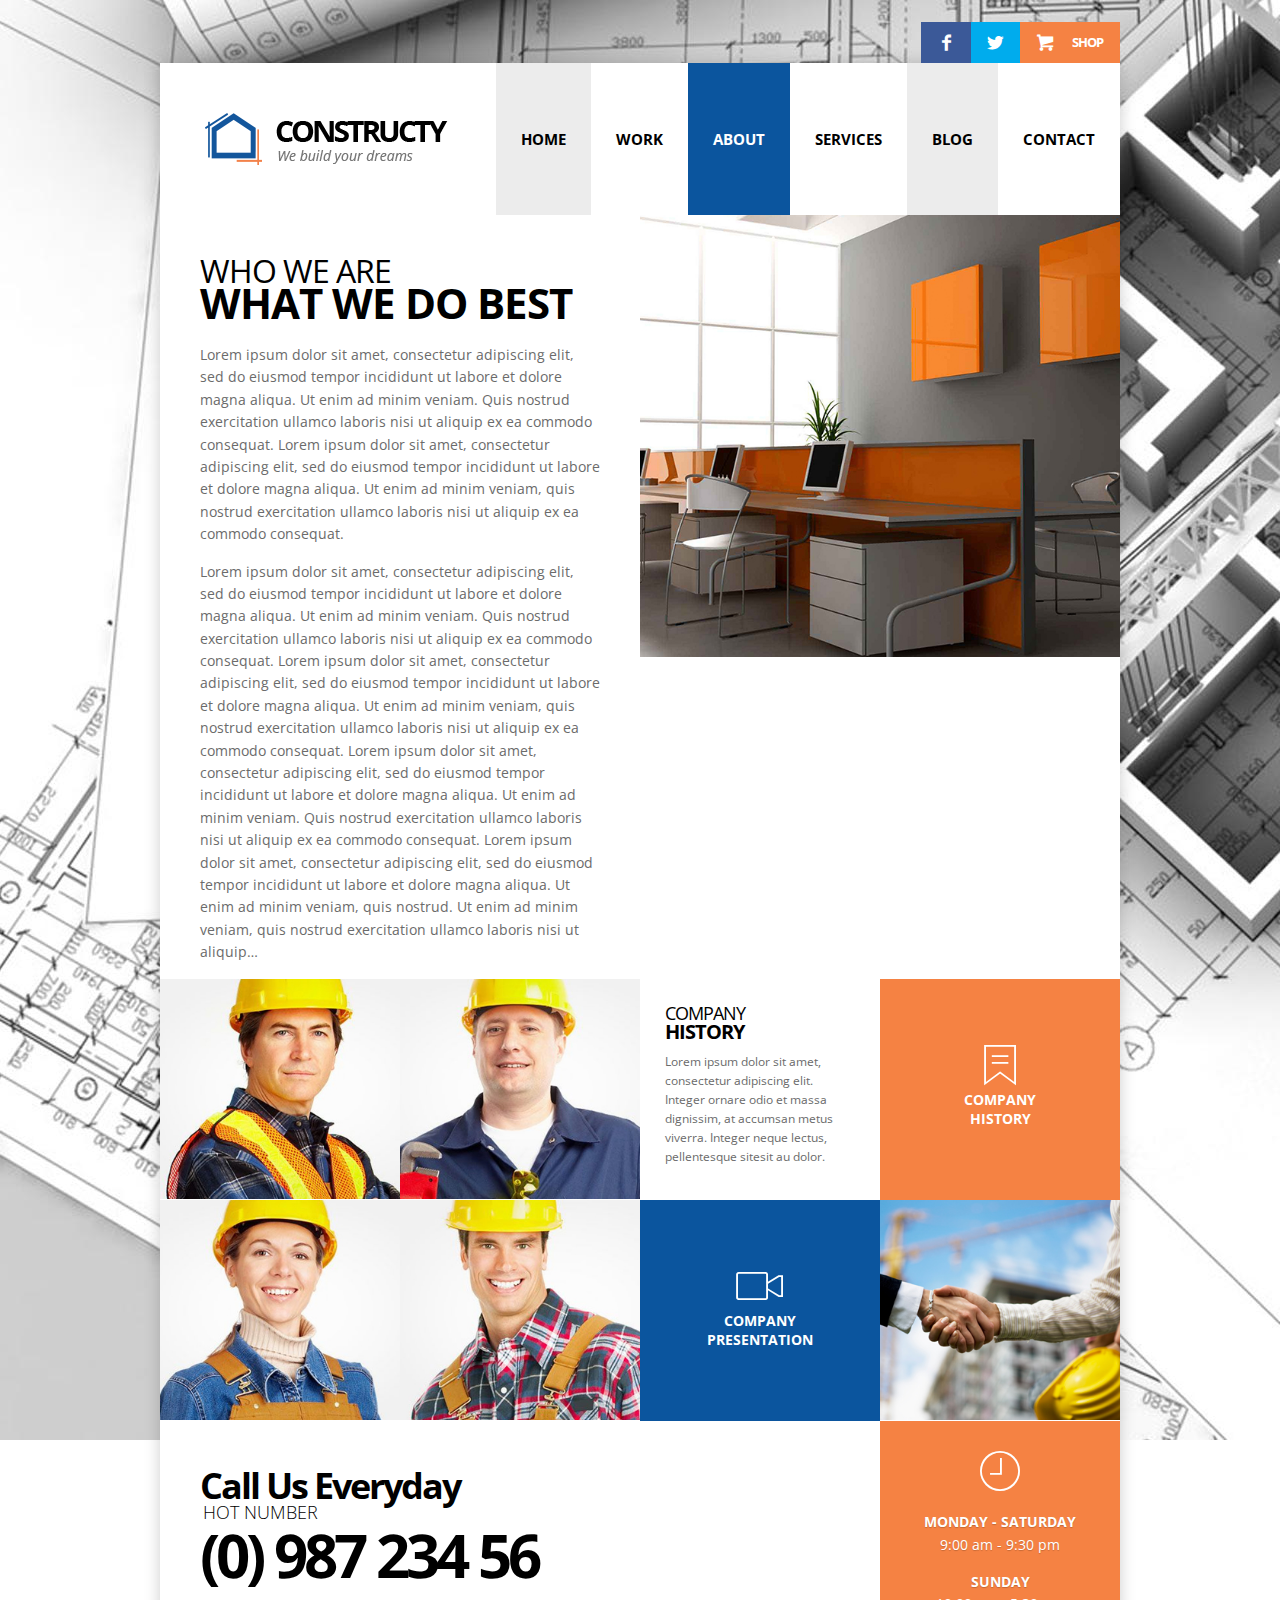
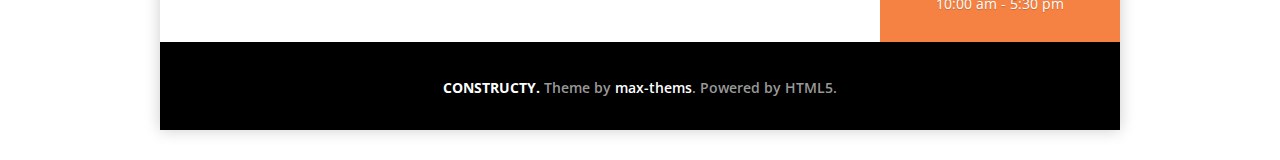
<file: about-company.html>
<!DOCTYPE html>
<html lang="es">
<head>
    <meta charset="UTF-8">
    <!--[if IE]><meta http-equiv='X-UA-Compatible' content='IE=edge,chrome=1'><![endif]-->

    <title>CONSTRUCTY - Construction Business Building Theme</title>

    <!-- for mobile devices -->
    <meta name="viewport" content="width=device-width, initial-scale=1, maximum-scale=1" />
    <meta name="format-detection" content="telephone=no" />

    <!-- Favicon Icon -->
    <link rel="shortcut icon" href="images/favicon.ico" type="image/vnd.microsoft.icon" />
    <link rel="icon" href="images/favicon.ico" type="image/x-ico" />


    <link rel='stylesheet' href='css/layerslider.css' type='text/css' media='all' />
    <link rel='stylesheet' href='css/owl.carousel.css' type='text/css' media='all' />
    <link rel='stylesheet' href='css/owl.transitions.css' type='text/css' media='all' />
    <link rel='stylesheet' href='css/Pe-icon-7-stroke.css' type='text/css' media='all' />
    <link rel='stylesheet' href='css/jquery.fancybox.css' type='text/css' media='all' />
    <link rel='stylesheet' href='css/fontello.css' type='text/css' media='all' />
    <link rel='stylesheet' href='css/style.css' type='text/css' media='all' />
    <link rel='stylesheet' href='css/media.css' type='text/css' media='all' />
    <link rel='stylesheet' href='css/js_composer_front_custom.css' type='text/css' media='all' />
    <link rel='stylesheet' href='css/font-awesome.css' type='text/css' media='all' />


    <link rel='stylesheet' href='http://fonts.googleapis.com/css?family=Lato:100,300,regular,700,900%7COpen+Sans:300%7CIndie+Flower:regular%7COswald:300,regular,700&subset=latin,latin-ext' type='text/css' media='all' />
    <link rel='stylesheet' href='http://fonts.googleapis.com/css?family=Open+Sans:400,300,300italic,400italic,600,600italic,700italic,700,800,800italic&ver=4.4.2' type='text/css' media='all' />
    <link rel='stylesheet' href='http://fonts.googleapis.com/css?family=Playfair+Display:400,700&ver=4.4.2' type='text/css' media='all' />



</head>

<body class="home page page-id-5 page-template-default wpb-js-composer js-comp-ver-4.9.2 vc_responsive">
    <div class="header-socials-wrapper">
        <ul class="header-socials">
            <li><a class="header-social header-icon-facebook" href="about-company.html#" title="Facebook"><i class="header-icons icon-facebook" ></i></a></li>
            <li><a class="header-social header-icon-twitter" href="about-company.html#" title="Twitter"><i class="header-icons icon-twitter" ></i></a></li>
            <li><a class="header-social header-icon-basket" href="about-company.html#" title="Shop"><i class="header-icons icon-basket" ></i><span>Shop</span></a></li>
        </ul>
        <div class="clear"></div>
    </div>
    <div class="container-wrapper">
        <div id="header-wrapper">
            <div class="logo">
                <a href="index.html" title=""><img id="logoImage" src="images/logo.png" alt="" title="" /><img id="logoImageRetina" src="upload/logo-retina.png" alt="" title="" /></a>
            </div> <a class="mobile-menu-show"><i class="mobile-menu-icon pe-7s-menu"></i></a>
            <div class="menu-wrapper">
                <div class="menu-main-navigation-container">
                    <ul id="menu-main-navigation" class="sf-menu">
                        <li class="menu-item menu-item-has-children"><a href="index.html">Home</a>
                            <ul class="sub-menu">
                                <li class="menu-item"><a href="index.html">Home example #1</a></li>
                                <li class="menu-item"><a href="home-example-2.html">Home example #2</a></li>
                            </ul>
                        </li>
                        <li class="menu-item"><a href="work.html">Work</a></li>
                        <li class="menu-item current-menu-item"><a href="about-company.html">About</a></li>
                        <li class="menu-item"><a href="our-services.html">Services</a></li>
                        <li class="menu-item"><a href="blog.html">Blog</a></li>
                        <li class="menu-item"><a href="contact-us.html">Contact</a></li>
                    </ul>
                </div>
            </div>
            <div class="clear"></div>
        </div>
        <div class="clear"></div>


        <div class="mobile-menu-wrapper">
            <div class="menu-main-navigation-container">
                <ul id="menu-main-navigation-1" class="mobile-menu">
                    <li class="menu-item menu-item-has-children"><a href="index.html">Home</a>
                        <ul class="sub-menu">
                            <li class="menu-item"><a href="index.html">Home example #1</a></li>
                            <li class="menu-item"><a href="home-example-2.html">Home example #2</a></li>
                        </ul>
                    </li>
                    <li class="menu-item"><a href="work.html">Work</a></li>
                    <li class="menu-item current-menu-item"><a href="about-company.html">About</a></li>
                    <li class="menu-item"><a href="our-services.html">Services</a></li>
                    <li class="menu-item"><a href="blog.html">Blog</a></li>
                    <li class="menu-item"><a href="contact-us.html">Contact</a></li>
                </ul>
            </div>
        </div>
        <div class="clear"></div>

        <div id="container">
            <!-- start container -->
            <div id="post-15" class="post-15 page type-page status-publish hentry">
                <div class="vc_row wpb_row vc_row-fluid">
                    <div class="wpb_column vc_column_container vc_col-sm-12">
                        <div class="vc_column-inner ">
                            <div class="wpb_wrapper">
                                <div class="about-wrapper">
                                    <div class="pego-columns-auto-height pego-columns6 fl about-element1 ">
                                        <h2 class="about-subtitle">Who we are</h2>
                                        <h1 class="about-title">What we do best</h1>
                                        <p>Lorem ipsum dolor sit amet, consectetur adipiscing elit, sed do eiusmod tempor incididunt ut labore et dolore magna aliqua. Ut enim ad minim veniam. Quis nostrud exercitation ullamco laboris nisi ut aliquip ex ea commodo consequat. Lorem ipsum dolor sit amet, consectetur adipiscing elit, sed do eiusmod tempor incididunt ut labore et dolore magna aliqua. Ut enim ad minim veniam, quis nostrud exercitation ullamco laboris nisi ut aliquip ex ea commodo consequat.</p>
                                        <p>Lorem ipsum dolor sit amet, consectetur adipiscing elit, sed do eiusmod tempor incididunt ut labore et dolore magna aliqua. Ut enim ad minim veniam. Quis nostrud exercitation ullamco laboris nisi ut aliquip ex ea commodo consequat. Lorem ipsum dolor sit amet, consectetur adipiscing elit, sed do eiusmod tempor incididunt ut labore et dolore magna aliqua. Ut enim ad minim veniam, quis nostrud exercitation ullamco laboris nisi ut aliquip ex ea commodo consequat. Lorem ipsum dolor sit amet, consectetur adipiscing elit, sed do eiusmod tempor incididunt ut labore et dolore magna aliqua. Ut enim ad minim veniam. Quis nostrud exercitation ullamco laboris nisi ut aliquip ex ea commodo consequat. Lorem ipsum dolor sit amet, consectetur adipiscing elit, sed do eiusmod tempor incididunt ut labore et dolore magna aliqua. Ut enim ad minim veniam, quis nostrud. Ut enim ad minim veniam, quis nostrud exercitation ullamco laboris nisi ut aliquip&#8230;</p>
                                    </div>
                                    <div class="pego-columns-auto-height pego-columns6 fl  about-element2"><img class="fl" src="upload/office-image.jpg" alt="" /></div>
                                    <div class="clear"></div>
                                </div>
                                <div class="pego-columns6 fl team-wrapper">
                                    <div class="pego-columns pego-columns3 fl team-member-single"><img width="315" height="290" src="upload/team-member1.jpg" class="attachment-full size-full" alt="team-member1" />
                                        <div class="team-member-overlay">
                                            <div class="team-member-overlay-inside">
                                                <div class="team-member-title">Bill Jones</div>
                                                <div class="team-member-position">executive manager</div>
                                                <div class="team-member-email">bill.jones@constructy.com</div>
                                            </div>
                                        </div>
                                    </div>
                                    <div class="pego-columns pego-columns3 fl team-member-single"><img width="315" height="290" src="upload/team-member2.jpg" class="attachment-full size-full" alt="team-member2"  />
                                        <div class="team-member-overlay">
                                            <div class="team-member-overlay-inside">
                                                <div class="team-member-title">Jack Smith</div>
                                                <div class="team-member-position">project manager</div>
                                                <div class="team-member-email">jack.smith@constructy.com</div>
                                            </div>
                                        </div>
                                    </div>
                                    <div class="pego-columns pego-columns3 fl team-member-single"><img width="315" height="290" src="upload/team-member3.jpg" class="attachment-full size-full" alt="team-member3" />
                                        <div class="team-member-overlay">
                                            <div class="team-member-overlay-inside">
                                                <div class="team-member-title">Joana McKnee</div>
                                                <div class="team-member-position">architect</div>
                                                <div class="team-member-email">joana.mcknee@constructy.com</div>
                                            </div>
                                        </div>
                                    </div>
                                    <div class="pego-columns pego-columns3 fl team-member-single"><img width="315" height="290" src="upload/team-member4.jpg" class="attachment-full size-full" alt="team-member4" />
                                        <div class="team-member-overlay">
                                            <div class="team-member-overlay-inside">
                                                <div class="team-member-title">George Nash</div>
                                                <div class="team-member-position">construction worker</div>
                                                <div class="team-member-email">george.nash@constructy.com</div>
                                            </div>
                                        </div>
                                    </div>
                                </div>
                                <div class="pego-columns6 fl  company-history-wrapper">
                                    <div class="pego-columns pego-columns3 fl  company-history-element1">
                                        <h1 class="history-page-heading">Company <span>history</span></h1>
                                        <p class="history-page-summary">Lorem ipsum dolor sit amet, consectetur adipiscing elit. Integer ornare odio et massa dignissim, at accumsan metus viverra. Integer neque lectus, pellentesque sitesit au dolor.</p>
                                    </div>
                                    <div class="pego-columns pego-columns3 colorsheme1 fl  company-history-element2">
                                        <a class="col-link" href="about-company.html#">
                                            <div class="page-vertical-alignment">
                                                <div class="page-icon-wrapper">
                                                    <div class="page-icon pe-7s-ribbon"></div>
                                                    <h1 class="page-title">Company history</h1></div>
                                            </div>
                                        </a>
                                    </div>
                                    <div class="pego-columns pego-columns3 fl colorsheme2  company-history-element3">
                                        <a class="col-link fancybox-media" href="https://www.youtube.com/watch?v=6fL4gOgu6Ts">
                                            <div class="page-vertical-alignment">
                                                <div class="page-icon-wrapper">
                                                    <div class="page-icon pe-7s-video"></div>
                                                    <h1 class="page-title">Company presentation</h1></div>
                                            </div>
                                        </a>
                                    </div>
                                    <div class="pego-columns pego-columns3 fl  company-history-element4"><img width="315" height="290" src="upload/free-consulting.jpg" class="attachment-full size-full" alt="free-consulting"  /></div>
                                </div>
                                <div class="contact-info--wrapper">
                                    <div class="pego-columns pego-columns6 fl contact-element1">
                                        <div class="contact-info1">Call Us Everyday</div>
                                        <div class="contact-info2">HOT NUMBER</div>
                                        <div class="contact-info3">(0) 987 234 56</div>
                                    </div>
                                    <div class="pego-columns pego-columns3 fl contact-element2">
    
                                        <div id="map_canvas" class="mapStyleClass"></div>
                                    </div>
                                    <div class="pego-columns pego-columns3 fl colorsheme1 contact-element3 opening-hours-wrapper">
                                        <div class="page-vertical-alignment">
                                            <div class="page-icon-wrapper">
                                                <div class="page-icon opening-hours-icon pe-7s-clock"></div>
                                                <p class="opening-days">MONDAY - SATURDAY</p>
                                                <p>9:00 am - 9:30 pm</p>
                                                <p class="opening-days">SUNDAY</p>
                                                <p>10:00 am - 5:30 pm</p>
                                            </div>
                                        </div>
                                    </div>
                                    <div class="clear"></div>
                                </div>
                            </div>
                        </div>
                    </div>
                </div>
            </div>

        </div>
        <!-- end container -->

        <div class="footer">
            <p><span>CONSTRUCTY.</span> Theme by <a href="http://themeforest.net/user/max-themes/portfolio?ref=max-themes" target="_blank">max-thems</a>. Powered by HTML5.</p>
        </div>
    </div>
    <!-- end container-wrapper -->

    <script type='text/javascript' src='js/jquery/jquery.js'></script>
    <script type='text/javascript' src='js/jquery/jquery-migrate.min.js'></script>
    <script type='text/javascript' src='js/greensock.js'></script>
    <script type='text/javascript' src='js/layerslider.kreaturamedia.jquery.js'></script>
    <script type='text/javascript' src='js/layerslider.transitions.js'></script>
    <script type='text/javascript' src='js/jquery/ui/core.min.js'></script>
    <script type='text/javascript' src='js/jquery/ui/widget.min.js'></script>
    <script type='text/javascript' src='js/jquery/ui/accordion.min.js'></script>
    <script type='text/javascript' src='js/superfish.js'></script>
    <script type='text/javascript' src='js/jquery.fancybox.js'></script>
    <script type='text/javascript' src='js/helpers/jquery.fancybox-media.js'></script>
    <script type='text/javascript' src='js/custom.js'></script>
    <script type='text/javascript' src='js/js_composer_front.min.js'></script>
    <script type='text/javascript' src='js/owl.carousel.js'></script>
    <script type='text/javascript' src='js/jquery.isotope.min.js'></script>
    <script type="text/javascript" src="http://maps.google.com/maps/api/js?sensor=false"></script>
    <script type="text/javascript">
        (function() {
            window.onload = function() {

                var pinkParksStyles = "";

                if (jQuery.browser.msie && parseInt(jQuery.browser.version, 10) === 8) {

                } else {
                    var pinkParksStyles = [];
                }

                var pinkMapType = new google.maps.StyledMapType(pinkParksStyles, {
                    name: "Our Location"
                });
                var mapOptions = {
                    zoom: 11,
                    center: new google.maps.LatLng(34.020500, -118.200496),
                    mapTypeControlOptions: {
                        mapTypeIds: [google.maps.MapTypeId.ROADMAP, "pink_parks"]
                    }
                };
                var map = new google.maps.Map(document.getElementById("map_canvas"), mapOptions);
                map.mapTypes.set("pink_parks", pinkMapType);
                map.setMapTypeId("pink_parks");

                var image = "images/map-pin.png";

                var marker = new google.maps.Marker({
                    position: new google.maps.LatLng(34.020500, -118.200496),
                    map: map,
                    icon: image
                });
            }
        })();
    </script>

</body>
</html>
</file>
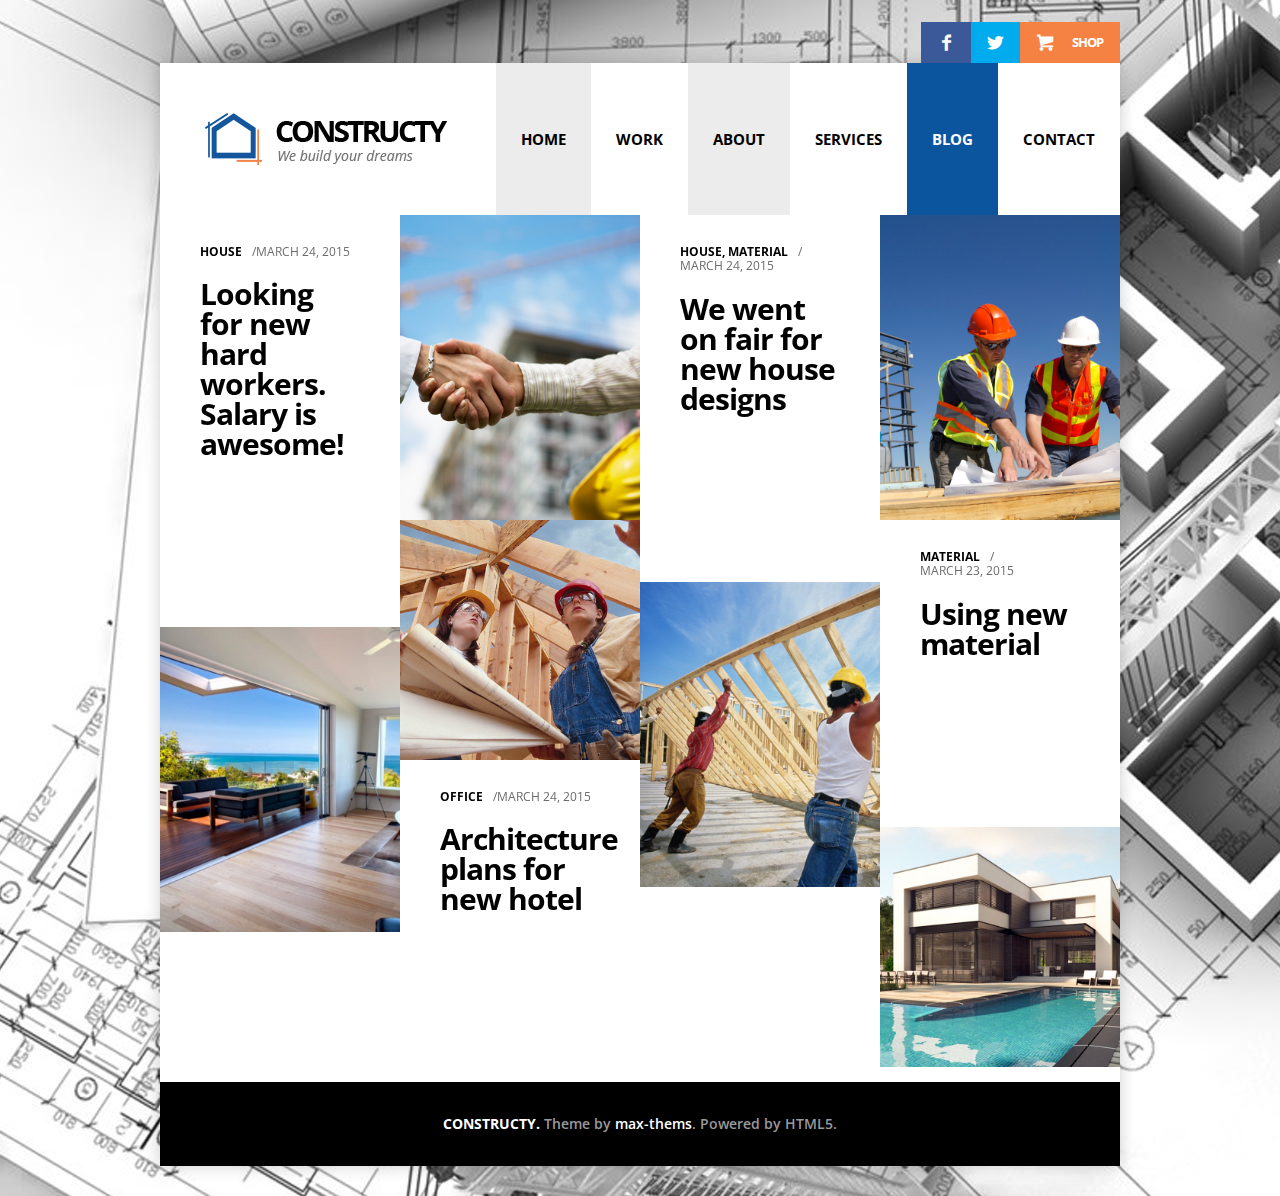
<file: blog.html>
<!DOCTYPE html>
<html lang="es">
<head>
    <meta charset="UTF-8">
    <!--[if IE]><meta http-equiv='X-UA-Compatible' content='IE=edge,chrome=1'><![endif]-->

    <title>CONSTRUCTY - Construction Business Building Theme</title>

    <!-- for mobile devices -->
    <meta name="viewport" content="width=device-width, initial-scale=1, maximum-scale=1" />
    <meta name="format-detection" content="telephone=no" />

    <!-- Favicon Icon -->
    <link rel="shortcut icon" href="images/favicon.ico" type="image/vnd.microsoft.icon" />
    <link rel="icon" href="images/favicon.ico" type="image/x-ico" />


    <link rel='stylesheet' href='css/layerslider.css' type='text/css' media='all' />
    <link rel='stylesheet' href='css/owl.carousel.css' type='text/css' media='all' />
    <link rel='stylesheet' href='css/owl.transitions.css' type='text/css' media='all' />
    <link rel='stylesheet' href='css/Pe-icon-7-stroke.css' type='text/css' media='all' />
    <link rel='stylesheet' href='css/jquery.fancybox.css' type='text/css' media='all' />
    <link rel='stylesheet' href='css/fontello.css' type='text/css' media='all' />
    <link rel='stylesheet' href='css/style.css' type='text/css' media='all' />
    <link rel='stylesheet' href='css/media.css' type='text/css' media='all' />
    <link rel='stylesheet' href='css/js_composer_front_custom.css' type='text/css' media='all' />
    <link rel='stylesheet' href='css/font-awesome.css' type='text/css' media='all' />


    <link rel='stylesheet' href='http://fonts.googleapis.com/css?family=Lato:100,300,regular,700,900%7COpen+Sans:300%7CIndie+Flower:regular%7COswald:300,regular,700&subset=latin,latin-ext' type='text/css' media='all' />
    <link rel='stylesheet' href='http://fonts.googleapis.com/css?family=Open+Sans:400,300,300italic,400italic,600,600italic,700italic,700,800,800italic&ver=4.4.2' type='text/css' media='all' />
    <link rel='stylesheet' href='http://fonts.googleapis.com/css?family=Playfair+Display:400,700&ver=4.4.2' type='text/css' media='all' />



</head>

<body class="home page page-id-5 page-template-default wpb-js-composer js-comp-ver-4.9.2 vc_responsive">
    <div class="header-socials-wrapper">
        <ul class="header-socials">
            <li><a class="header-social header-icon-facebook" href="blog.html#" title="Facebook"><i class="header-icons icon-facebook" ></i></a></li>
            <li><a class="header-social header-icon-twitter" href="blog.html#" title="Twitter"><i class="header-icons icon-twitter" ></i></a></li>
            <li><a class="header-social header-icon-basket" href="blog.html#" title="Shop"><i class="header-icons icon-basket" ></i><span>Shop</span></a></li>
        </ul>
        <div class="clear"></div>
    </div>
    <div class="container-wrapper">
        <div id="header-wrapper">
            <div class="logo">
                <a href="index.html" title=""><img id="logoImage" src="images/logo.png" alt="" title="" /><img id="logoImageRetina" src="upload/logo-retina.png" alt="" title="" /></a>
            </div> <a class="mobile-menu-show"><i class="mobile-menu-icon pe-7s-menu"></i></a>
            <div class="menu-wrapper">
                <div class="menu-main-navigation-container">
                    <ul id="menu-main-navigation" class="sf-menu">
                        <li class="menu-item menu-item-has-children"><a href="index.html">Home</a>
                            <ul class="sub-menu">
                                <li class="menu-item"><a href="index.html">Home example #1</a></li>
                                <li class="menu-item"><a href="home-example-2.html">Home example #2</a></li>
                            </ul>
                        </li>
                        <li class="menu-item"><a href="work.html">Work</a></li>
                        <li class="menu-item"><a href="about-company.html">About</a></li>
                        <li class="menu-item"><a href="our-services.html">Services</a></li>
                        <li class="menu-item current-menu-item"><a href="blog.html">Blog</a></li>
                        <li class="menu-item"><a href="contact-us.html">Contact</a></li>
                    </ul>
                </div>
            </div>
            <div class="clear"></div>
        </div>
        <div class="clear"></div>


        <div class="mobile-menu-wrapper">
            <div class="menu-main-navigation-container">
                <ul id="menu-main-navigation-1" class="mobile-menu">
                    <li class="menu-item menu-item-has-children"><a href="index.html">Home</a>
                        <ul class="sub-menu">
                            <li class="menu-item"><a href="index.html">Home example #1</a></li>
                            <li class="menu-item"><a href="home-example-2.html">Home example #2</a></li>
                        </ul>
                    </li>
                    <li class="menu-item"><a href="work.html">Work</a></li>
                    <li class="menu-item"><a href="about-company.html">About</a></li>
                    <li class="menu-item"><a href="our-services.html">Services</a></li>
                    <li class="menu-item current-menu-item"><a href="blog.html">Blog</a></li>
                    <li class="menu-item"><a href="contact-us.html">Contact</a></li>
                </ul>
            </div>
        </div>
        <div class="clear"></div>

        <div id="container">
            <!-- start container -->
            <div class="post-view-wrapper">

                <div class="pego-columns-auto-height  pego-columns3 fl single-post-view isotope-item">
                    <a class="post-view-title-type" href="blog.html#">
                        <div class="post-view-categories">
                            <div class="post-view-category">house</div>
                        </div>
                        <div class="post-view-separator">/</div>
                        <div class="post-view-date">March 24, 2015</div>
                        <div class="clear"></div>
                        <h1 class="single-post-view-title">Looking for new hard workers. Salary is awesome!</h1>
                    </a>
                </div>

                <div class="pego-columns-auto-height  pego-columns3 fl single-post-view isotope-item">
                    <a class="post-view-image-type" href="blog.html#">
                        <img src="upload/window.jpg" alt="Using best windows on the market" />
                        <div class="single-post-view-overlay">
                            <div class="single-post-view-overlay-inside">
                                <div class="post-view-categories">
                                    <div class="post-view-category">material</div>
                                </div>
                                <div class="post-view-separator">/</div>
                                <div class="post-view-date">March 23, 2015</div>
                                <div class="clear"></div>
                                <h1 class="single-post-view-title">Using best windows on the market</h1>
                            </div>
                        </div>
                    </a>
                </div>

                <div class="pego-columns-auto-height  pego-columns3 fl single-post-view isotope-item">
                    <a class="post-view-title-type" href="blog.html#">
                        <div class="post-view-categories">
                            <div class="post-view-category">house</div>
                            <div class="post-view-category">, material</div>
                        </div>
                        <div class="post-view-separator">/</div>
                        <div class="post-view-date">March 24, 2015</div>
                        <div class="clear"></div>
                        <h1 class="single-post-view-title">We went on fair for new house designs</h1>
                    </a>
                </div>

                <div class="pego-columns-auto-height  pego-columns3 fl single-post-view isotope-item">
                    <a class="post-view-image-type" href="blog.html#">
                        <img src="upload/metting.jpg" alt="On a business meeting with boss" />
                        <div class="single-post-view-overlay">
                            <div class="single-post-view-overlay-inside">
                                <div class="post-view-categories">
                                    <div class="post-view-category">material</div>
                                </div>
                                <div class="post-view-separator">/</div>
                                <div class="post-view-date">March 24, 2015</div>
                                <div class="clear"></div>
                                <h1 class="single-post-view-title">On a business meeting with boss</h1>
                            </div>
                        </div>
                    </a>
                </div>

                <div class="pego-columns-auto-height  pego-columns3 fl single-post-view isotope-item">
                    <a class="post-view-image-type" href="blog.html#">
                        <img src="upload/girls.jpg" alt="Let light into your home" />
                        <div class="single-post-view-overlay">
                            <div class="single-post-view-overlay-inside">
                                <div class="post-view-categories">
                                    <div class="post-view-category">material</div>
                                </div>
                                <div class="post-view-separator">/</div>
                                <div class="post-view-date">March 23, 2015</div>
                                <div class="clear"></div>
                                <h1 class="single-post-view-title">Let light into your home</h1>
                            </div>
                        </div>
                    </a>
                </div>

                <div class="pego-columns-auto-height  pego-columns3 fl single-post-view isotope-item">
                    <a class="post-view-title-type" href="blog.html#">
                        <div class="post-view-categories">
                            <div class="post-view-category">material</div>
                        </div>
                        <div class="post-view-separator">/</div>
                        <div class="post-view-date">March 23, 2015</div>
                        <div class="clear"></div>
                        <h1 class="single-post-view-title">Using new material</h1>
                    </a>
                </div>

                <div class="pego-columns-auto-height  pego-columns3 fl single-post-view isotope-item">
                    <a class="post-view-image-type" href="blog.html#">
                        <img src="upload/new-house.jpg" alt="Working on a new project" />
                        <div class="single-post-view-overlay">
                            <div class="single-post-view-overlay-inside">
                                <div class="post-view-categories">
                                    <div class="post-view-category">house</div>
                                </div>
                                <div class="post-view-separator">/</div>
                                <div class="post-view-date">March 24, 2015</div>
                                <div class="clear"></div>
                                <h1 class="single-post-view-title">Working on a new project</h1>
                            </div>
                        </div>
                    </a>
                </div>

                <div class="pego-columns-auto-height  pego-columns3 fl single-post-view isotope-item">
                    <a class="post-view-image-type" href="blog.html#">
                        <img src="upload/sea-view.jpg" alt="Opening new office in Chicago" />
                        <div class="single-post-view-overlay">
                            <div class="single-post-view-overlay-inside">
                                <div class="post-view-categories">
                                    <div class="post-view-category">office</div>
                                </div>
                                <div class="post-view-separator">/</div>
                                <div class="post-view-date">March 23, 2015</div>
                                <div class="clear"></div>
                                <h1 class="single-post-view-title">Opening new office in Chicago</h1>
                            </div>
                        </div>
                    </a>
                </div>

                <div class="pego-columns-auto-height  pego-columns3 fl single-post-view isotope-item">
                    <a class="post-view-title-type" href="blog.html#">
                        <div class="post-view-categories">
                            <div class="post-view-category">office</div>
                        </div>
                        <div class="post-view-separator">/</div>
                        <div class="post-view-date">March 24, 2015</div>
                        <div class="clear"></div>
                        <h1 class="single-post-view-title">Architecture plans for new hotel</h1>
                    </a>
                </div>

                <div class="pego-columns-auto-height  pego-columns3 fl single-post-view isotope-item">
                    <a class="post-view-image-type" href="blog.html#">
                        <img src="upload/house.jpg" alt="Live opening for visitors in Miami" />
                        <div class="single-post-view-overlay">
                            <div class="single-post-view-overlay-inside">
                                <div class="post-view-categories">
                                    <div class="post-view-category">office</div>
                                </div>
                                <div class="post-view-separator">/</div>
                                <div class="post-view-date">March 24, 2015</div>
                                <div class="clear"></div>
                                <h1 class="single-post-view-title">Live opening for visitors in Miami</h1>
                            </div>
                        </div>
                    </a>
                </div>
                <div class="clear"></div>
            </div>
        </div>
        <!-- end container -->

        <div class="footer">
            <p><span>CONSTRUCTY.</span> Theme by <a href="http://themeforest.net/user/max-themes/portfolio?ref=max-themes" target="_blank">max-thems</a>. Powered by HTML5.</p>
        </div>
    </div>
    <!-- end container-wrapper -->

    <script type='text/javascript' src='js/jquery/jquery.js'></script>
    <script type='text/javascript' src='js/jquery/jquery-migrate.min.js'></script>
    <script type='text/javascript' src='js/greensock.js'></script>
    <script type='text/javascript' src='js/layerslider.kreaturamedia.jquery.js'></script>
    <script type='text/javascript' src='js/layerslider.transitions.js'></script>
    <script type='text/javascript' src='js/jquery/ui/core.min.js'></script>
    <script type='text/javascript' src='js/jquery/ui/widget.min.js'></script>
    <script type='text/javascript' src='js/jquery/ui/accordion.min.js'></script>
    <script type='text/javascript' src='js/superfish.js'></script>
    <script type='text/javascript' src='js/jquery.fancybox.js'></script>
    <script type='text/javascript' src='js/helpers/jquery.fancybox-media.js'></script>
    <script type='text/javascript' src='js/custom.js'></script>
    <script type='text/javascript' src='js/js_composer_front.min.js'></script>
    <script type='text/javascript' src='js/owl.carousel.js'></script>
    <script type='text/javascript' src='js/jquery.isotope.min.js'></script>

</body>
</html>
</file>
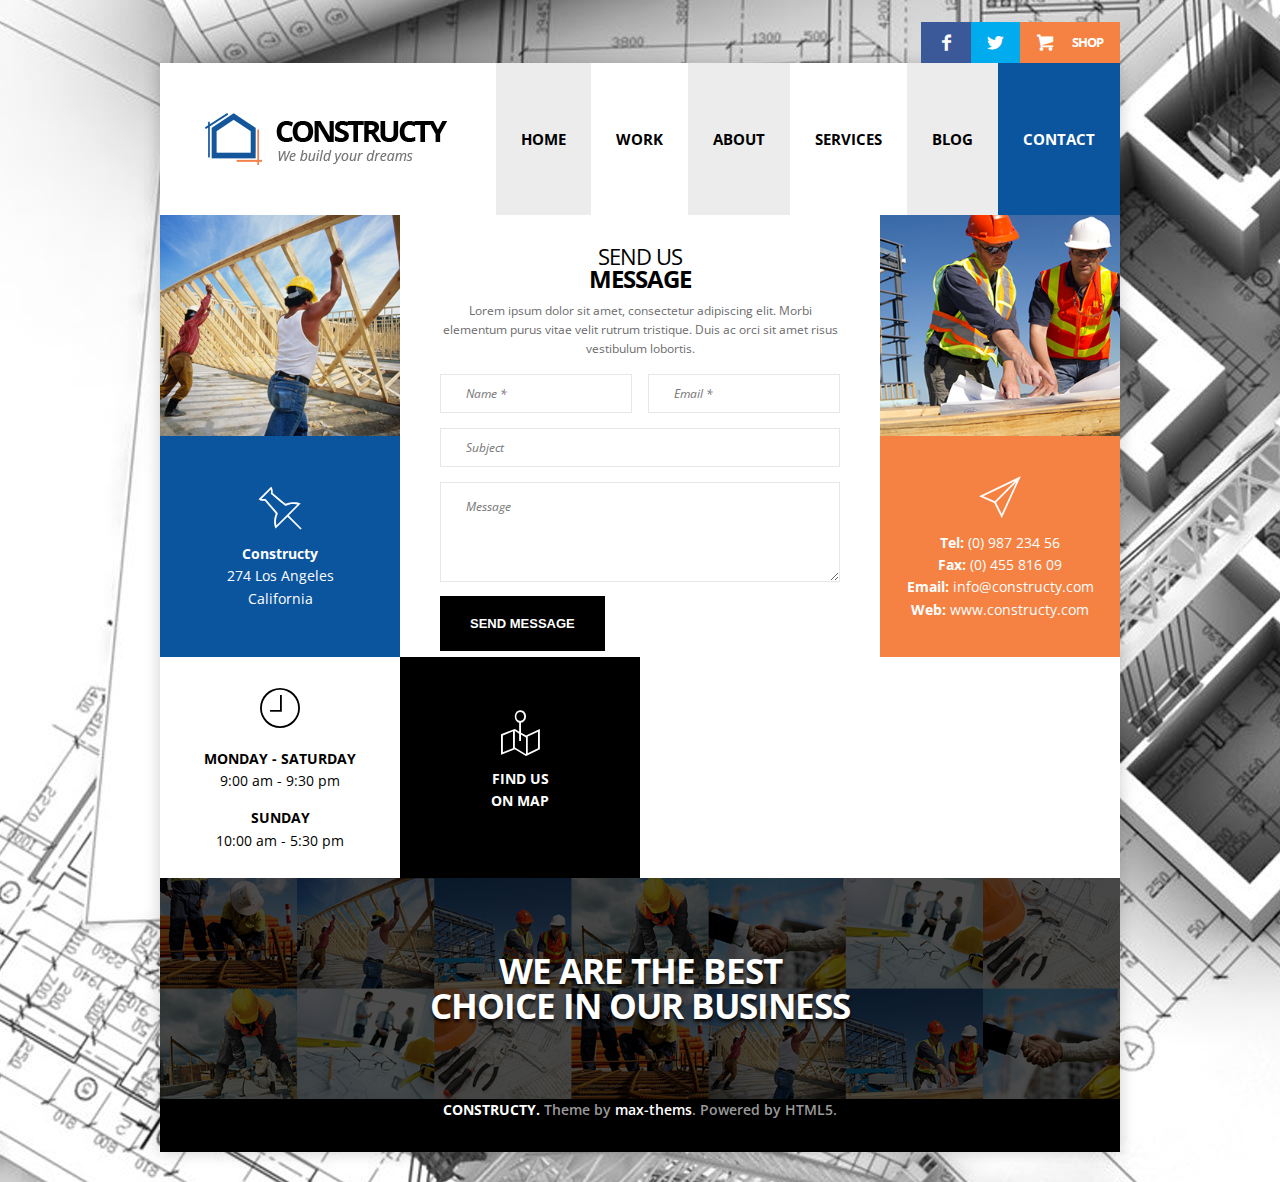
<file: contact-us.html>
<!DOCTYPE html>
<html lang="es">
<head>
    <meta charset="UTF-8">
    <!--[if IE]><meta http-equiv='X-UA-Compatible' content='IE=edge,chrome=1'><![endif]-->

    <title>CONSTRUCTY - Construction Business Building Theme</title>

    <!-- for mobile devices -->
    <meta name="viewport" content="width=device-width, initial-scale=1, maximum-scale=1" />
    <meta name="format-detection" content="telephone=no" />

    <!-- Favicon Icon -->
    <link rel="shortcut icon" href="images/favicon.ico" type="image/vnd.microsoft.icon" />
    <link rel="icon" href="images/favicon.ico" type="image/x-ico" />


    <link rel='stylesheet' href='css/layerslider.css' type='text/css' media='all' />
    <link rel='stylesheet' href='css/owl.carousel.css' type='text/css' media='all' />
    <link rel='stylesheet' href='css/owl.transitions.css' type='text/css' media='all' />
    <link rel='stylesheet' href='css/Pe-icon-7-stroke.css' type='text/css' media='all' />
    <link rel='stylesheet' href='css/jquery.fancybox.css' type='text/css' media='all' />
    <link rel='stylesheet' href='css/fontello.css' type='text/css' media='all' />
    <link rel='stylesheet' href='css/style.css' type='text/css' media='all' />
    <link rel='stylesheet' href='css/media.css' type='text/css' media='all' />
    <link rel='stylesheet' href='css/js_composer_front_custom.css' type='text/css' media='all' />
    <link rel='stylesheet' href='css/font-awesome.css' type='text/css' media='all' />


    <link rel='stylesheet' href='http://fonts.googleapis.com/css?family=Lato:100,300,regular,700,900%7COpen+Sans:300%7CIndie+Flower:regular%7COswald:300,regular,700&subset=latin,latin-ext' type='text/css' media='all' />
    <link rel='stylesheet' href='http://fonts.googleapis.com/css?family=Open+Sans:400,300,300italic,400italic,600,600italic,700italic,700,800,800italic&ver=4.4.2' type='text/css' media='all' />
    <link rel='stylesheet' href='http://fonts.googleapis.com/css?family=Playfair+Display:400,700&ver=4.4.2' type='text/css' media='all' />



</head>

<body class="home page page-id-5 page-template-default wpb-js-composer js-comp-ver-4.9.2 vc_responsive">
    <div class="header-socials-wrapper">
        <ul class="header-socials">
            <li><a class="header-social header-icon-facebook" href="contact-us.html#" title="Facebook"><i class="header-icons icon-facebook" ></i></a></li>
            <li><a class="header-social header-icon-twitter" href="contact-us.html#" title="Twitter"><i class="header-icons icon-twitter" ></i></a></li>
            <li><a class="header-social header-icon-basket" href="contact-us.html#" title="Shop"><i class="header-icons icon-basket" ></i><span>Shop</span></a></li>
        </ul>
        <div class="clear"></div>
    </div>
    <div class="container-wrapper">
        <div id="header-wrapper">
            <div class="logo">
                <a href="index.html" title=""><img id="logoImage" src="images/logo.png" alt="" title="" /><img id="logoImageRetina" src="upload/logo-retina.png" alt="" title="" /></a>
            </div> <a class="mobile-menu-show"><i class="mobile-menu-icon pe-7s-menu"></i></a>
            <div class="menu-wrapper">
                <div class="menu-main-navigation-container">
                    <ul id="menu-main-navigation" class="sf-menu">
                        <li class="menu-item menu-item-has-children"><a href="index.html">Home</a>
                            <ul class="sub-menu">
                                <li class="menu-item"><a href="index.html">Home example #1</a></li>
                                <li class="menu-item"><a href="home-example-2.html">Home example #2</a></li>
                            </ul>
                        </li>
                        <li class="menu-item"><a href="work.html">Work</a></li>
                        <li class="menu-item"><a href="about-company.html">About</a></li>
                        <li class="menu-item"><a href="our-services.html">Services</a></li>
                        <li class="menu-item"><a href="blog.html">Blog</a></li>
                        <li class="menu-item current-menu-item"><a href="contact-us.html">Contact</a></li>
                    </ul>
                </div>
            </div>
            <div class="clear"></div>
        </div>
        <div class="clear"></div>


        <div class="mobile-menu-wrapper">
            <div class="menu-main-navigation-container">
                <ul id="menu-main-navigation-1" class="mobile-menu">
                    <li class="menu-item menu-item-has-children"><a href="index.html">Home</a>
                        <ul class="sub-menu">
                            <li class="menu-item"><a href="index.html">Home example #1</a></li>
                            <li class="menu-item"><a href="home-example-2.html">Home example #2</a></li>
                        </ul>
                    </li>
                    <li class="menu-item"><a href="work.html">Work</a></li>
                    <li class="menu-item"><a href="about-company.html">About</a></li>
                    <li class="menu-item"><a href="our-services.html">Services</a></li>
                    <li class="menu-item"><a href="blog.html">Blog</a></li>
                    <li class="menu-item current-menu-item"><a href="contact-us.html">Contact</a></li>
                </ul>
            </div>
        </div>
        <div class="clear"></div>

        <div id="container">
            <!-- start container -->
            <div id="post-155" class="post-155 page type-page status-publish hentry">
                <div class="vc_row wpb_row vc_row-fluid">
                    <div class="wpb_column vc_column_container vc_col-sm-12">
                        <div class="vc_column-inner ">
                            <div class="wpb_wrapper">
                                <div class="contact-form-with-info-wrapper">
                                    <div class="pego-columns-auto-height pego-columns3 colorsheme2 fl contact-form-with-info1 "><img class="fl" src="upload/new-houses.jpg" alt="" />
                                        <div class="page-vertical-alignment">
                                            <div class="page-icon-wrapper">
                                                <div class="page-icon pe-7s-pin"></div>
                                                <div class="contact-info-left">
                                                    <p><strong>Constructy</strong></p>
                                                    <p>274 Los Angeles</p>
                                                    <p>California</p>
                                                </div>
                                            </div>
                                        </div>
                                    </div>
                                    <div class="pego-columns-auto-height pego-columns6 fl contact-form-with-info2">
                                        <h1 class="contact-form-title">Send us <span>message</span></h1>
                                        <p class="contact-form-text">Lorem ipsum dolor sit amet, consectetur adipiscing elit. Morbi elementum purus vitae velit rutrum tristique. Duis ac orci sit amet risus vestibulum lobortis. </p>
                                        <div role="form" class="wpcf7" id="wpcf7-f151-p155-o1" lang="en-US" dir="ltr">
                                            <div class="screen-reader-response"></div>
                                            <form id="contact-form" action="#">

                                                <p class="name-p"><span class="wpcf7-form-control-wrap your-name">
                                                    <input name="name" id="name" type="text" value="" size="40" class="wpcf7-form-control wpcf7-text wpcf7-validates-as-required" aria-required="true" aria-invalid="false" placeholder="Name *" /></span> </p>
                                                <p class="email-p"><span class="wpcf7-form-control-wrap your-email">
                                                    <input name="mail" id="mail" type="text"  value="" size="40" class="wpcf7-form-control wpcf7-text wpcf7-email wpcf7-validates-as-required wpcf7-validates-as-email" aria-required="true" aria-invalid="false" placeholder="Email *" /></span> </p>
                                                <p class="subject-p"><span class="wpcf7-form-control-wrap your-subject">
                                                    <input name="subject" id="subject" type="text"  value="" size="40" class="wpcf7-form-control wpcf7-text" aria-invalid="false" placeholder="Subject" /></span> </p>
                                                <p class="message-p"><span class="wpcf7-form-control-wrap your-message">
                                                    <textarea name="comment" id="comment"  cols="40" rows="10" class="wpcf7-form-control wpcf7-textarea" aria-invalid="false" placeholder="Message"></textarea></span> </p>
                                                <p class="send-button-paragraph">
                                                    <input type="submit" value="Send Message"  id="submit_contact">
                                                    <div id="msg" class="message"></div>
                                                <p></p>
                                            </form>
                                        </div>
                                    </div>
                                    <div class="pego-columns-auto-height pego-columns3 colorsheme1 fl contact-form-with-info3 "><img class="fl" src="upload/two-men.jpg" alt="" />
                                        <div class="page-vertical-alignment">
                                            <div class="page-icon-wrapper">
                                                <div class="page-icon pe-7s-paper-plane"></div>
                                                <div class="contact-info-right">
                                                    <p><strong>Tel:</strong> (0) 987 234 56</p>
                                                    <p><strong>Fax:</strong> (0) 455 816 09</p>
                                                    <p><strong>Email:</strong> info@constructy.com</p>
                                                    <p><strong>Web:</strong> www.constructy.com</p>
                                                </div>
                                            </div>
                                        </div>
                                    </div>
                                </div>
                                <div class="clear"></div>
                                <div class="contact-info--wrapper type2">
                                    <div class="pego-columns pego-columns3 fl opening-hours-wrapper type2">
                                        <div class="page-vertical-alignment">
                                            <div class="page-icon-wrapper">
                                                <div class="page-icon opening-hours-icon pe-7s-clock"></div>
                                                <p class="opening-days">MONDAY - SATURDAY</p>
                                                <p>9:00 am - 9:30 pm</p>
                                                <p class="opening-days">SUNDAY</p>
                                                <p>10:00 am - 5:30 pm</p>
                                            </div>
                                        </div>
                                    </div>
                                    <div class="pego-columns pego-columns3 fl colorsheme3 find-us-on-map">
                                        <div class="page-vertical-alignment">
                                            <div class="page-icon-wrapper">
                                                <div class="page-icon opening-hours-icon pe-7s-map-2"></div>
                                                <p>FIND US
                                                    <br /> ON MAP</p>
                                            </div>
                                        </div>
                                    </div>
                                    <div class="pego-columns pego-columns6 fl">
                                        <div id="map_canvas" class="mapStyleClass"></div>
                                    </div>
                                </div>
                                <div class="pego-columns pego-columns12 fl quote-bg-wrapper"><img class="quote-bg-image" src="upload/grid.jpg" alt="" />
                                    <div class="quote-bg-title">
                                        <div class="quote-bg-title-inside">We are the best
                                            <br /> choice in our business</div>
                                    </div>
                                </div>
                            </div>
                        </div>
                    </div>
                </div>
            </div>

        </div>
        <!-- end container -->

        <div class="footer">
            <p><span>CONSTRUCTY.</span> Theme by <a href="http://themeforest.net/user/max-themes/portfolio?ref=max-themes" target="_blank">max-thems</a>. Powered by HTML5.</p>
        </div>
    </div>
    <!-- end container-wrapper -->

    <script type='text/javascript' src='js/jquery/jquery.js'></script>
    <script type='text/javascript' src='js/jquery/jquery-migrate.min.js'></script>
    <script type='text/javascript' src='js/greensock.js'></script>
    <script type='text/javascript' src='js/layerslider.kreaturamedia.jquery.js'></script>
    <script type='text/javascript' src='js/layerslider.transitions.js'></script>
    <script type='text/javascript' src='js/jquery/ui/core.min.js'></script>
    <script type='text/javascript' src='js/jquery/ui/widget.min.js'></script>
    <script type='text/javascript' src='js/jquery/ui/accordion.min.js'></script>
    <script type='text/javascript' src='js/superfish.js'></script>
    <script type='text/javascript' src='js/jquery.fancybox.js'></script>
    <script type='text/javascript' src='js/helpers/jquery.fancybox-media.js'></script>
    <script type='text/javascript' src='js/custom.js'></script>
    <script type='text/javascript' src='js/js_composer_front.min.js'></script>
    <script type='text/javascript' src='js/owl.carousel.js'></script>
    <script type='text/javascript' src='js/jquery.isotope.min.js'></script>
    <script type='text/javascript' src='js/contact-form.js'></script>
    <script type="text/javascript" src="http://maps.google.com/maps/api/js?sensor=false"></script>
    <script type="text/javascript">
        (function() {
            window.onload = function() {

                var pinkParksStyles = "";

                if (jQuery.browser.msie && parseInt(jQuery.browser.version, 10) === 8) {

                } else {
                    var pinkParksStyles = [];
                }

                var pinkMapType = new google.maps.StyledMapType(pinkParksStyles, {
                    name: "Our Location"
                });
                var mapOptions = {
                    zoom: 11,
                    center: new google.maps.LatLng(55.68429, 12.502268),
                    mapTypeControlOptions: {
                        mapTypeIds: [google.maps.MapTypeId.ROADMAP, "pink_parks"]
                    }
                };
                var map = new google.maps.Map(document.getElementById("map_canvas"), mapOptions);
                map.mapTypes.set("pink_parks", pinkMapType);
                map.setMapTypeId("pink_parks");

                var image = "images/map-pin.png";

                var marker = new google.maps.Marker({
                    position: new google.maps.LatLng(55.68429, 12.502268),
                    map: map,
                    icon: image
                });
            }
        })();
    </script>

</body>
</html>
</file>
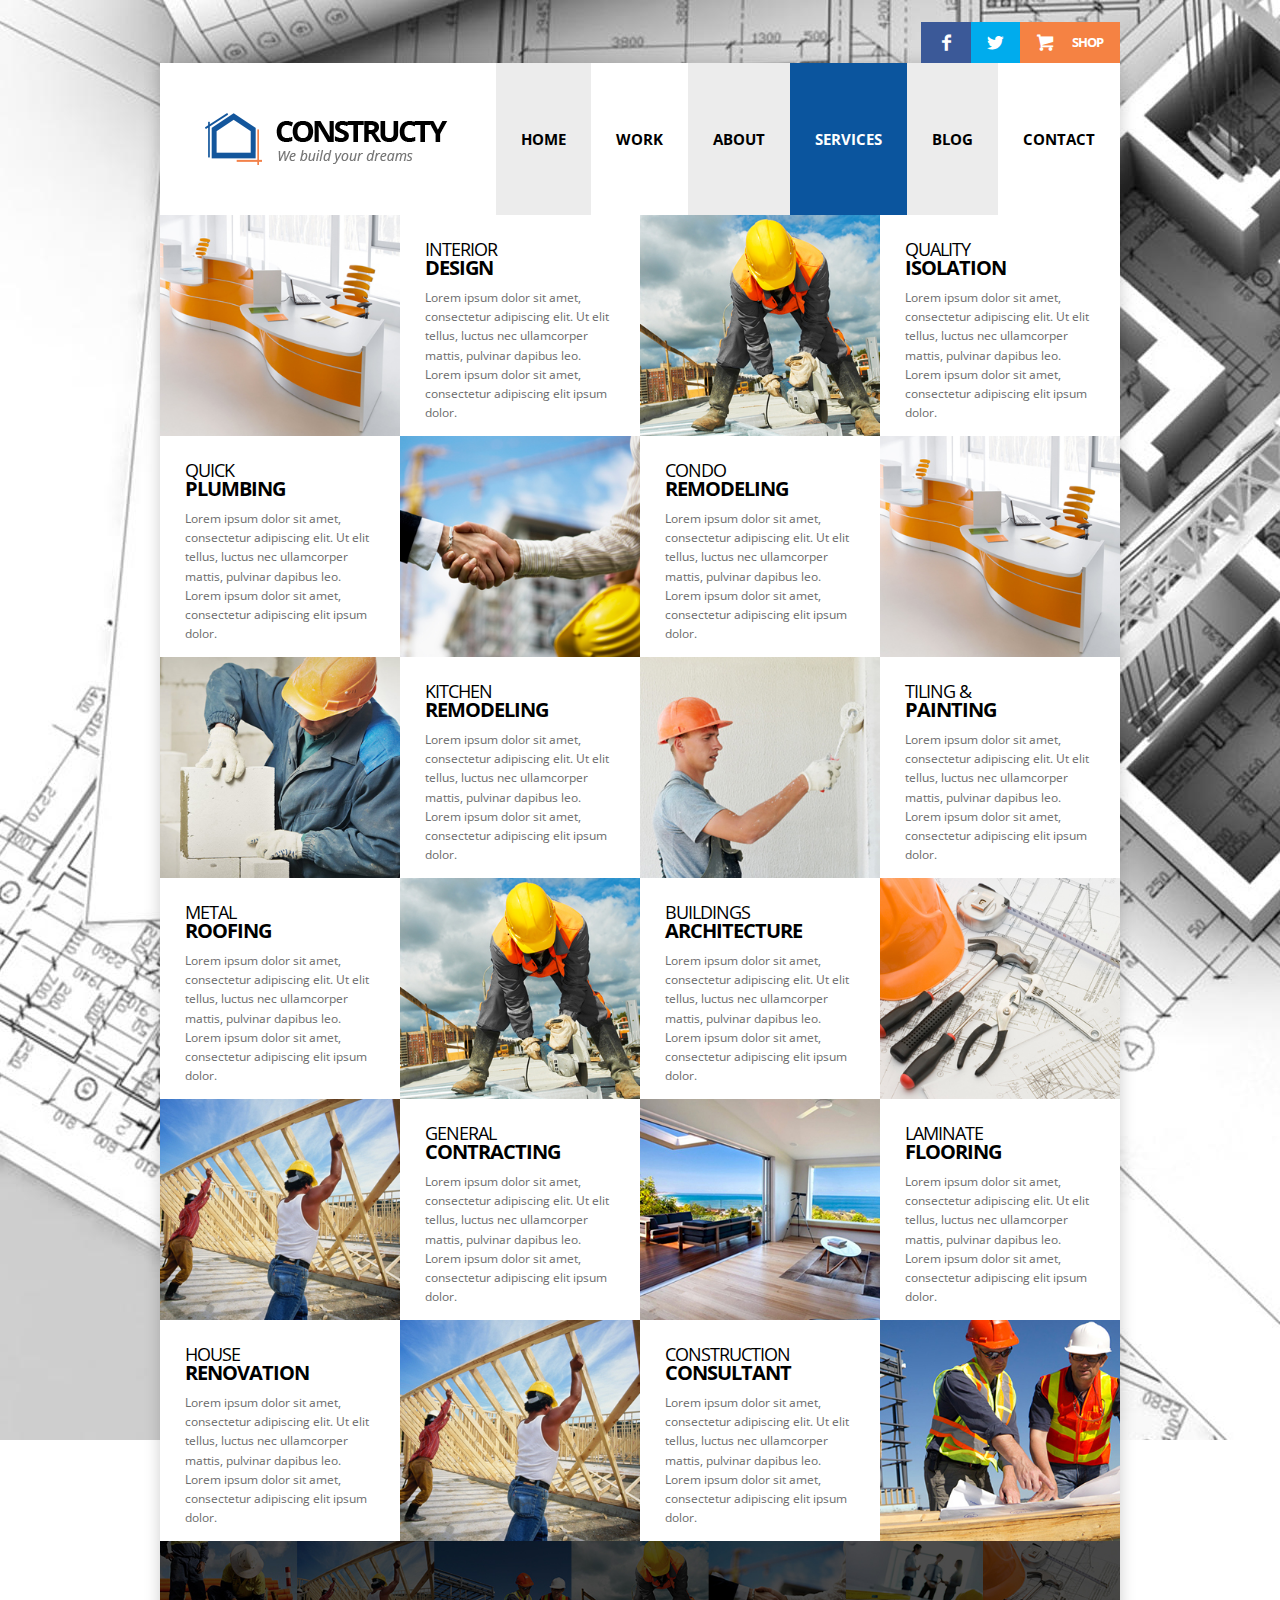
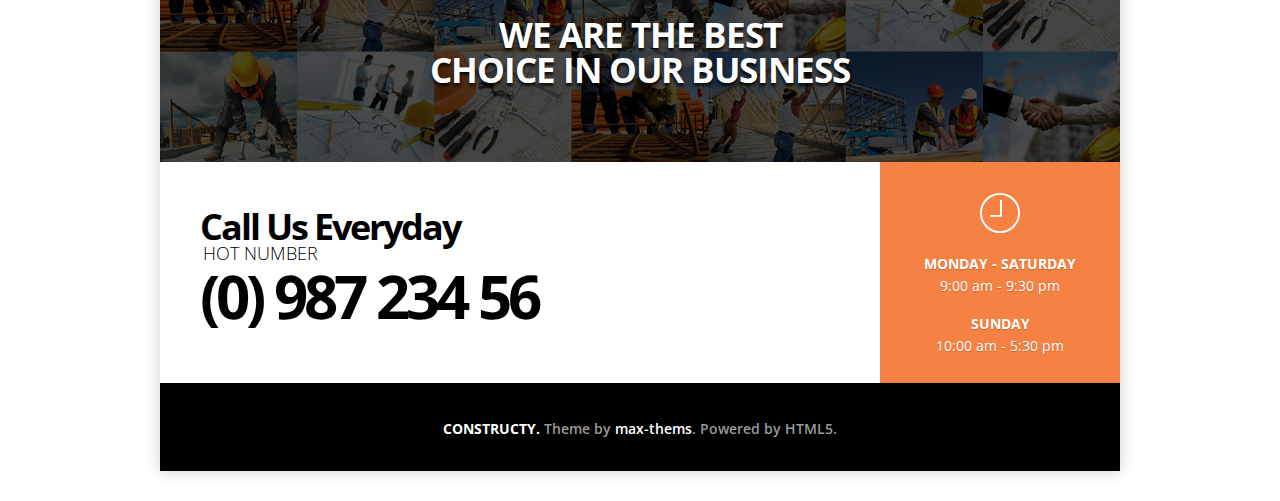
<file: our-services.html>
<!DOCTYPE html>
<html lang="es">
<head>
    <meta charset="UTF-8">
    <!--[if IE]><meta http-equiv='X-UA-Compatible' content='IE=edge,chrome=1'><![endif]-->

    <title>CONSTRUCTY - Construction Business Building Theme</title>

    <!-- for mobile devices -->
    <meta name="viewport" content="width=device-width, initial-scale=1, maximum-scale=1" />
    <meta name="format-detection" content="telephone=no" />

    <!-- Favicon Icon -->
    <link rel="shortcut icon" href="images/favicon.ico" type="image/vnd.microsoft.icon" />
    <link rel="icon" href="images/favicon.ico" type="image/x-ico" />


    <link rel='stylesheet' href='css/layerslider.css' type='text/css' media='all' />
    <link rel='stylesheet' href='css/owl.carousel.css' type='text/css' media='all' />
    <link rel='stylesheet' href='css/owl.transitions.css' type='text/css' media='all' />
    <link rel='stylesheet' href='css/Pe-icon-7-stroke.css' type='text/css' media='all' />
    <link rel='stylesheet' href='css/jquery.fancybox.css' type='text/css' media='all' />
    <link rel='stylesheet' href='css/fontello.css' type='text/css' media='all' />
    <link rel='stylesheet' href='css/style.css' type='text/css' media='all' />
    <link rel='stylesheet' href='css/media.css' type='text/css' media='all' />
    <link rel='stylesheet' href='css/js_composer_front_custom.css' type='text/css' media='all' />
    <link rel='stylesheet' href='css/font-awesome.css' type='text/css' media='all' />


    <link rel='stylesheet' href='http://fonts.googleapis.com/css?family=Lato:100,300,regular,700,900%7COpen+Sans:300%7CIndie+Flower:regular%7COswald:300,regular,700&subset=latin,latin-ext' type='text/css' media='all' />
    <link rel='stylesheet' href='http://fonts.googleapis.com/css?family=Open+Sans:400,300,300italic,400italic,600,600italic,700italic,700,800,800italic&ver=4.4.2' type='text/css' media='all' />
    <link rel='stylesheet' href='http://fonts.googleapis.com/css?family=Playfair+Display:400,700&ver=4.4.2' type='text/css' media='all' />



</head>

<body class="home page page-id-5 page-template-default wpb-js-composer js-comp-ver-4.9.2 vc_responsive">
    <div class="header-socials-wrapper">
        <ul class="header-socials">
            <li><a class="header-social header-icon-facebook" href="our-services.html#" title="Facebook"><i class="header-icons icon-facebook" ></i></a></li>
            <li><a class="header-social header-icon-twitter" href="our-services.html#" title="Twitter"><i class="header-icons icon-twitter" ></i></a></li>
            <li><a class="header-social header-icon-basket" href="our-services.html#" title="Shop"><i class="header-icons icon-basket" ></i><span>Shop</span></a></li>
        </ul>
        <div class="clear"></div>
    </div>
    <div class="container-wrapper">
        <div id="header-wrapper">
            <div class="logo">
                <a href="index.html" title=""><img id="logoImage" src="images/logo.png" alt="" title="" /><img id="logoImageRetina" src="upload/logo-retina.png" alt="" title="" /></a>
            </div> <a class="mobile-menu-show"><i class="mobile-menu-icon pe-7s-menu"></i></a>
            <div class="menu-wrapper">
                <div class="menu-main-navigation-container">
                    <ul id="menu-main-navigation" class="sf-menu">
                        <li class="menu-item menu-item-has-children"><a href="index.html">Home</a>
                            <ul class="sub-menu">
                                <li class="menu-item"><a href="index.html">Home example #1</a></li>
                                <li class="menu-item"><a href="home-example-2.html">Home example #2</a></li>
                            </ul>
                        </li>
                        <li class="menu-item"><a href="work.html">Work</a></li>
                        <li class="menu-item"><a href="about-company.html">About</a></li>
                        <li class="menu-item current-menu-item"><a href="our-services.html">Services</a></li>
                        <li class="menu-item"><a href="blog.html">Blog</a></li>
                        <li class="menu-item"><a href="contact-us.html">Contact</a></li>
                    </ul>
                </div>
            </div>
            <div class="clear"></div>
        </div>
        <div class="clear"></div>


        <div class="mobile-menu-wrapper">
            <div class="menu-main-navigation-container">
                <ul id="menu-main-navigation-1" class="mobile-menu">
                    <li class="menu-item menu-item-has-children"><a href="index.html">Home</a>
                        <ul class="sub-menu">
                            <li class="menu-item"><a href="index.html">Home example #1</a></li>
                            <li class="menu-item"><a href="home-example-2.html">Home example #2</a></li>
                        </ul>
                    </li>
                    <li class="menu-item"><a href="work.html">Work</a></li>
                    <li class="menu-item"><a href="about-company.html">About</a></li>
                    <li class="menu-item current-menu-item"><a href="our-services.html">Services</a></li>
                    <li class="menu-item"><a href="blog.html">Blog</a></li>
                    <li class="menu-item"><a href="contact-us.html">Contact</a></li>
                </ul>
            </div>
        </div>
        <div class="clear"></div>

        <div id="container">
            <!-- start container -->
            <div id="post-139" class="post-139 page type-page status-publish hentry">
                <div class="vc_row wpb_row vc_row-fluid">
                    <div class="wpb_column vc_column_container vc_col-sm-12">
                        <div class="vc_column-inner ">
                            <div class="wpb_wrapper">
                                <div class="services-sh-wrapper">
                                    <div class="pego-columns pego-columns3 fl single-service-image"><img width="315" height="290" src="upload/interior11.jpg" class="attachment-full size-full" alt="interior1" /></div>
                                    <div class="pego-columns pego-columns3 fl single-service">
                                        <h1 class="service-title">Interior <span>design</span></h1>
                                        <p class="service-excerpt">Lorem ipsum dolor sit amet, consectetur adipiscing elit. Ut elit tellus, luctus nec ullamcorper mattis, pulvinar dapibus leo. Lorem ipsum dolor sit amet, consectetur adipiscing elit ipsum dolor.</p>
                                    </div>
                                    <div class="pego-columns pego-columns3 fl single-service-image"><img width="315" height="290" src="upload/roofing.jpg" class="attachment-full size-full" alt="roofing" /></div>
                                    <div class="pego-columns pego-columns3 fl single-service">
                                        <h1 class="service-title">Quality <span>isolation</span></h1>
                                        <p class="service-excerpt">Lorem ipsum dolor sit amet, consectetur adipiscing elit. Ut elit tellus, luctus nec ullamcorper mattis, pulvinar dapibus leo. Lorem ipsum dolor sit amet, consectetur adipiscing elit ipsum dolor.</p>
                                    </div>
                                    <div class="pego-columns pego-columns3 fl single-service">
                                        <h1 class="service-title">Quick <span>Plumbing</span></h1>
                                        <p class="service-excerpt">Lorem ipsum dolor sit amet, consectetur adipiscing elit. Ut elit tellus, luctus nec ullamcorper mattis, pulvinar dapibus leo. Lorem ipsum dolor sit amet, consectetur adipiscing elit ipsum dolor.</p>
                                    </div>
                                    <div class="pego-columns pego-columns3 fl single-service-image"><img width="315" height="290" src="upload/free-consulting.jpg" class="attachment-full size-full" alt="free-consulting" /></div>
                                    <div class="pego-columns pego-columns3 fl single-service">
                                        <h1 class="service-title">Condo <span>remodeling</span></h1>
                                        <p class="service-excerpt">Lorem ipsum dolor sit amet, consectetur adipiscing elit. Ut elit tellus, luctus nec ullamcorper mattis, pulvinar dapibus leo. Lorem ipsum dolor sit amet, consectetur adipiscing elit ipsum dolor.</p>
                                    </div>
                                    <div class="pego-columns pego-columns3 fl single-service-image"><img width="315" height="290" src="upload/condroremodeling.jpg" class="attachment-full size-full" alt="condroremodeling" /></div>
                                    <div class="pego-columns pego-columns3 fl single-service-image"><img width="315" height="290" src="upload/renovation.jpg" class="attachment-full size-full" alt="renovation" /></div>
                                    <div class="pego-columns pego-columns3 fl single-service">
                                        <h1 class="service-title">Kitchen <span>Remodeling</span></h1>
                                        <p class="service-excerpt">Lorem ipsum dolor sit amet, consectetur adipiscing elit. Ut elit tellus, luctus nec ullamcorper mattis, pulvinar dapibus leo. Lorem ipsum dolor sit amet, consectetur adipiscing elit ipsum dolor.</p>
                                    </div>
                                    <div class="pego-columns pego-columns3 fl single-service-image"><img width="315" height="290" src="upload/painting.jpg" class="attachment-full size-full" alt="painting"  /></div>
                                    <div class="pego-columns pego-columns3 fl single-service">
                                        <h1 class="service-title">Tiling & <span>Painting</span></h1>
                                        <p class="service-excerpt">Lorem ipsum dolor sit amet, consectetur adipiscing elit. Ut elit tellus, luctus nec ullamcorper mattis, pulvinar dapibus leo. Lorem ipsum dolor sit amet, consectetur adipiscing elit ipsum dolor.</p>
                                    </div>
                                    <div class="pego-columns pego-columns3 fl single-service">
                                        <h1 class="service-title">Metal <span>Roofing</span></h1>
                                        <p class="service-excerpt">Lorem ipsum dolor sit amet, consectetur adipiscing elit. Ut elit tellus, luctus nec ullamcorper mattis, pulvinar dapibus leo. Lorem ipsum dolor sit amet, consectetur adipiscing elit ipsum dolor.</p>
                                    </div>
                                    <div class="pego-columns pego-columns3 fl single-service-image"><img width="315" height="290" src="upload/roofing.jpg" class="attachment-full size-full" alt="roofing" /></div>
                                    <div class="pego-columns pego-columns3 fl single-service">
                                        <h1 class="service-title">Buildings <span>Architecture</span></h1>
                                        <p class="service-excerpt">Lorem ipsum dolor sit amet, consectetur adipiscing elit. Ut elit tellus, luctus nec ullamcorper mattis, pulvinar dapibus leo. Lorem ipsum dolor sit amet, consectetur adipiscing elit ipsum dolor.</p>
                                    </div>
                                    <div class="pego-columns pego-columns3 fl single-service-image"><img width="315" height="290" src="upload/architecture.jpg" class="attachment-full size-full" alt="architecture" /></div>
                                    <div class="pego-columns pego-columns3 fl single-service-image"><img width="315" height="290" src="upload/new-houses.jpg" class="attachment-full size-full" alt="new-houses" /></div>
                                    <div class="pego-columns pego-columns3 fl single-service">
                                        <h1 class="service-title">General <span>Contracting</span></h1>
                                        <p class="service-excerpt">Lorem ipsum dolor sit amet, consectetur adipiscing elit. Ut elit tellus, luctus nec ullamcorper mattis, pulvinar dapibus leo. Lorem ipsum dolor sit amet, consectetur adipiscing elit ipsum dolor.</p>
                                    </div>
                                    <div class="pego-columns pego-columns3 fl single-service-image"><img width="315" height="290" src="upload/laminate.jpg" class="attachment-full size-full" alt="laminate" /></div>
                                    <div class="pego-columns pego-columns3 fl single-service">
                                        <h1 class="service-title">Laminate <span>Flooring</span></h1>
                                        <p class="service-excerpt">Lorem ipsum dolor sit amet, consectetur adipiscing elit. Ut elit tellus, luctus nec ullamcorper mattis, pulvinar dapibus leo. Lorem ipsum dolor sit amet, consectetur adipiscing elit ipsum dolor.</p>
                                    </div>
                                    <div class="pego-columns pego-columns3 fl single-service">
                                        <h1 class="service-title">House <span>Renovation</span></h1>
                                        <p class="service-excerpt">Lorem ipsum dolor sit amet, consectetur adipiscing elit. Ut elit tellus, luctus nec ullamcorper mattis, pulvinar dapibus leo. Lorem ipsum dolor sit amet, consectetur adipiscing elit ipsum dolor.</p>
                                    </div>
                                    <div class="pego-columns pego-columns3 fl single-service-image"><img width="315" height="290" src="upload/new-houses.jpg" class="attachment-full size-full" alt="new-houses" /></div>
                                    <div class="pego-columns pego-columns3 fl single-service">
                                        <h1 class="service-title">Construction <span>Consultant</span></h1>
                                        <p class="service-excerpt">Lorem ipsum dolor sit amet, consectetur adipiscing elit. Ut elit tellus, luctus nec ullamcorper mattis, pulvinar dapibus leo. Lorem ipsum dolor sit amet, consectetur adipiscing elit ipsum dolor.</p>
                                    </div>
                                    <div class="pego-columns pego-columns3 fl single-service-image"><img width="315" height="290" src="upload/two-men.jpg" class="attachment-full size-full" alt="two-men" /></div>
                                </div>
                                <div class="pego-columns pego-columns12 fl quote-bg-wrapper"><img class="quote-bg-image" src="upload/grid.jpg" alt="" />
                                    <div class="quote-bg-title">
                                        <div class="quote-bg-title-inside">We are the best
                                            <br /> choice in our business</div>
                                    </div>
                                </div>
                                <div class="contact-info--wrapper">
                                    <div class="pego-columns pego-columns6 fl contact-element1">
                                        <div class="contact-info1">Call Us Everyday</div>
                                        <div class="contact-info2">HOT NUMBER</div>
                                        <div class="contact-info3">(0) 987 234 56</div>
                                    </div>
                                    <div class="pego-columns pego-columns3 fl contact-element2">
                                        <div id="map_canvas" class="mapStyleClass"></div>
                                    </div>
                                    <div class="pego-columns pego-columns3 fl colorsheme1 contact-element3 opening-hours-wrapper">
                                        <div class="page-vertical-alignment">
                                            <div class="page-icon-wrapper">
                                                <div class="page-icon opening-hours-icon pe-7s-clock"></div>
                                                <p class="opening-days">MONDAY - SATURDAY</p>
                                                <p>9:00 am - 9:30 pm</p>
                                                <p class="opening-days">SUNDAY</p>
                                                <p>10:00 am - 5:30 pm</p>
                                            </div>
                                        </div>
                                    </div>
                                    <div class="clear"></div>
                                </div>
                            </div>
                        </div>
                    </div>
                </div>
            </div>

        </div>
        <!-- end container -->

        <div class="footer">
            <p><span>CONSTRUCTY.</span> Theme by <a href="http://themeforest.net/user/max-themes/portfolio?ref=max-themes" target="_blank">max-thems</a>. Powered by HTML5.</p>
        </div>
    </div>
    <!-- end container-wrapper -->

    <script type='text/javascript' src='js/jquery/jquery.js'></script>
    <script type='text/javascript' src='js/jquery/jquery-migrate.min.js'></script>
    <script type='text/javascript' src='js/greensock.js'></script>
    <script type='text/javascript' src='js/layerslider.kreaturamedia.jquery.js'></script>
    <script type='text/javascript' src='js/layerslider.transitions.js'></script>
    <script type='text/javascript' src='js/jquery/ui/core.min.js'></script>
    <script type='text/javascript' src='js/jquery/ui/widget.min.js'></script>
    <script type='text/javascript' src='js/jquery/ui/accordion.min.js'></script>
    <script type='text/javascript' src='js/superfish.js'></script>
    <script type='text/javascript' src='js/jquery.fancybox.js'></script>
    <script type='text/javascript' src='js/helpers/jquery.fancybox-media.js'></script>
    <script type='text/javascript' src='js/custom.js'></script>
    <script type='text/javascript' src='js/js_composer_front.min.js'></script>
    <script type='text/javascript' src='js/owl.carousel.js'></script>
    <script type='text/javascript' src='js/jquery.isotope.min.js'></script>
    <script type="text/javascript" src="http://maps.google.com/maps/api/js?sensor=false"></script>
    <script type="text/javascript">
        (function() {
            window.onload = function() {

                var pinkParksStyles = "";

                if (jQuery.browser.msie && parseInt(jQuery.browser.version, 10) === 8) {

                } else {
                    var pinkParksStyles = [];
                }

                var pinkMapType = new google.maps.StyledMapType(pinkParksStyles, {
                    name: "Our Location"
                });
                var mapOptions = {
                    zoom: 11,
                    center: new google.maps.LatLng(34.020500, -118.200496),
                    mapTypeControlOptions: {
                        mapTypeIds: [google.maps.MapTypeId.ROADMAP, "pink_parks"]
                    }
                };
                var map = new google.maps.Map(document.getElementById("map_canvas"), mapOptions);
                map.mapTypes.set("pink_parks", pinkMapType);
                map.setMapTypeId("pink_parks");

                var image = "images/map-pin.png";

                var marker = new google.maps.Marker({
                    position: new google.maps.LatLng(34.020500, -118.200496),
                    map: map,
                    icon: image
                });
            }
        })();
    </script>

</body>
</html>
</file>
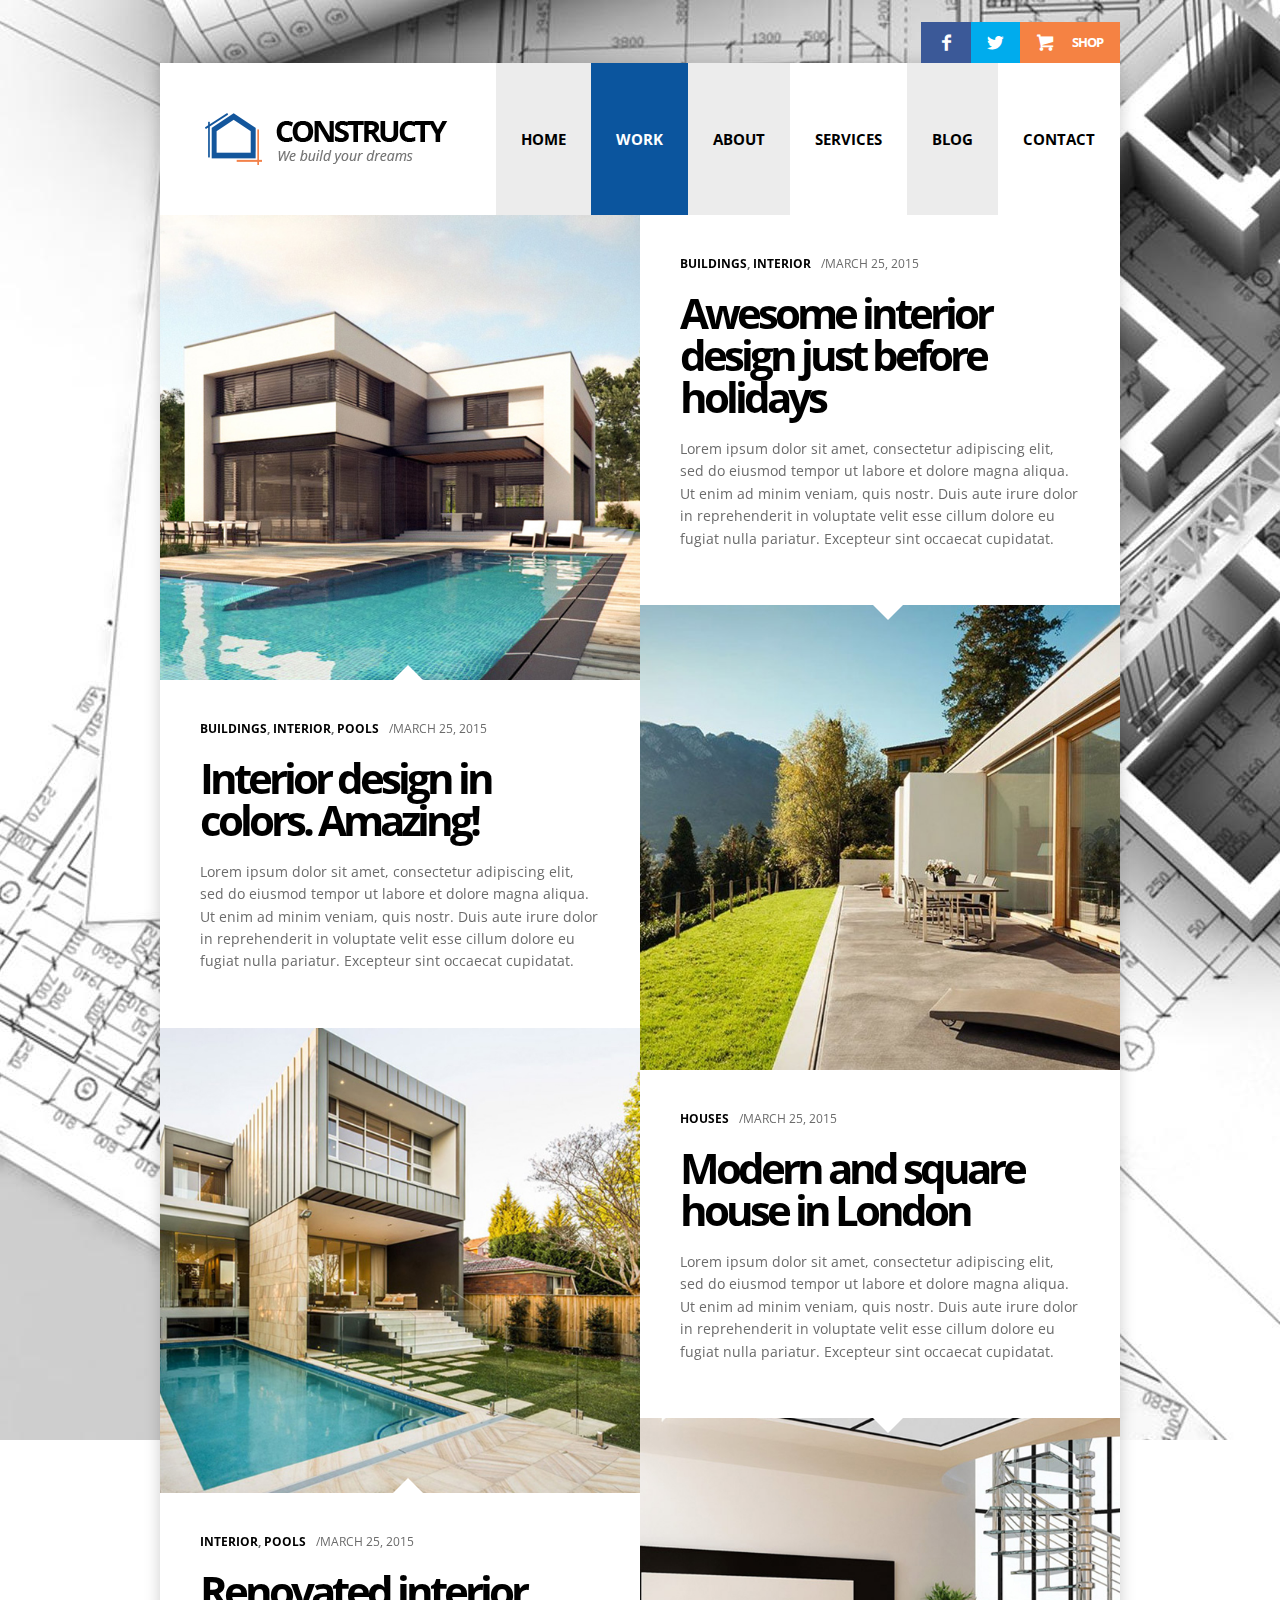
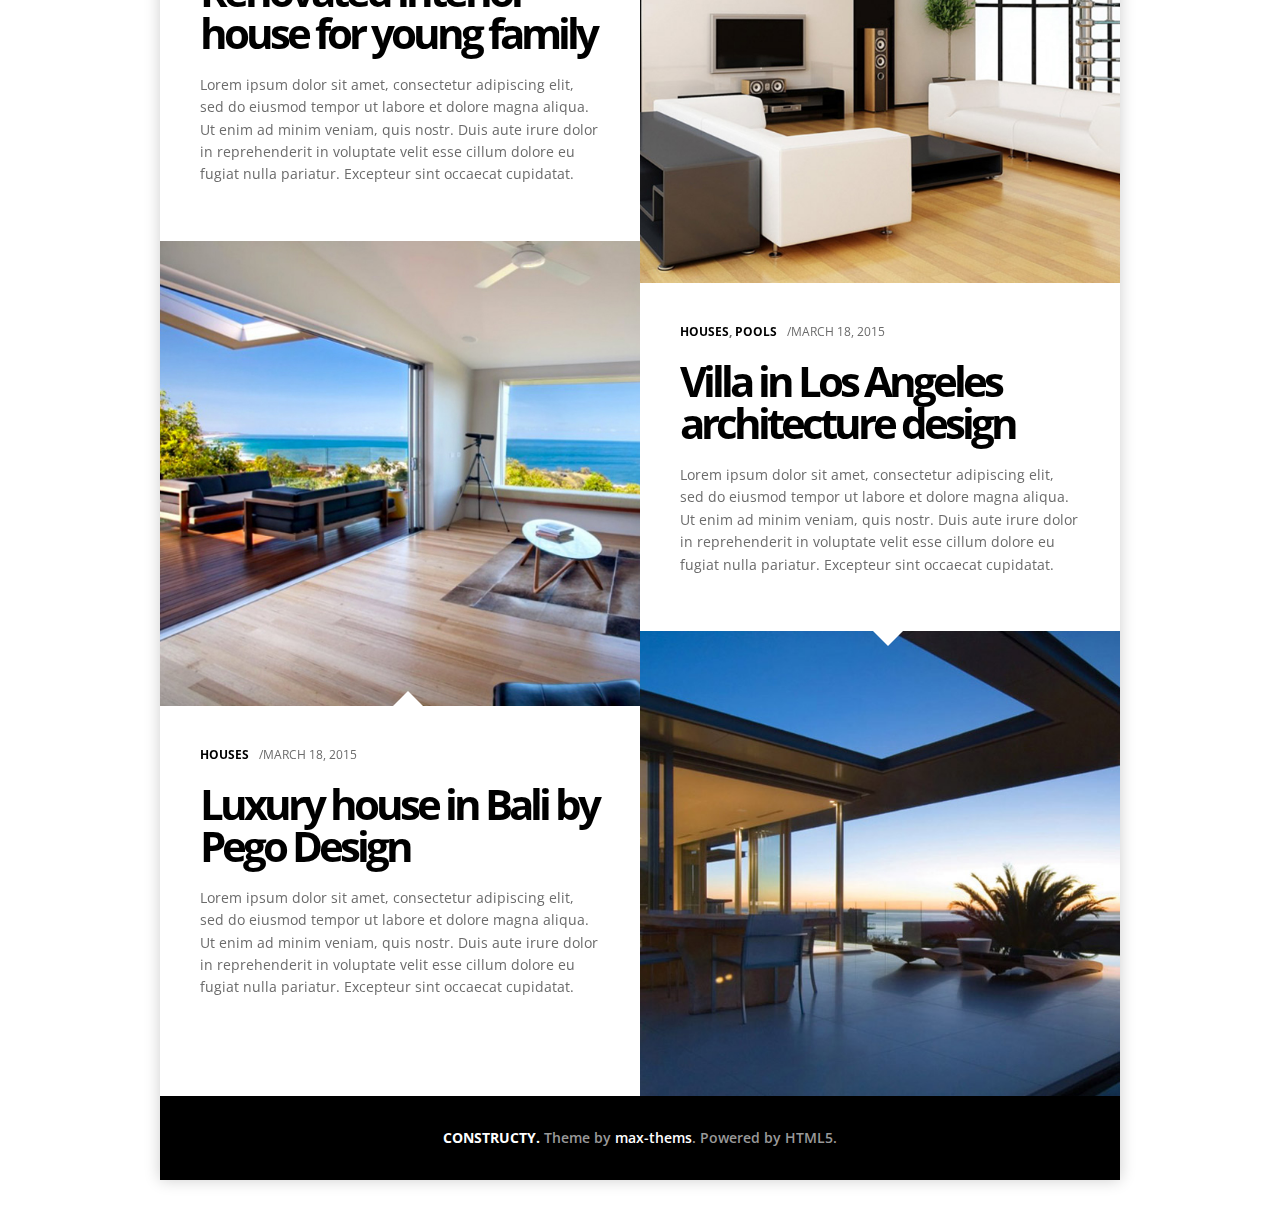
<file: work.html>
<!DOCTYPE html>
<html lang="es">
<head>
    <meta charset="UTF-8">
    <!--[if IE]><meta http-equiv='X-UA-Compatible' content='IE=edge,chrome=1'><![endif]-->

    <title>CONSTRUCTY - Construction Business Building Theme</title>

    <!-- for mobile devices -->
    <meta name="viewport" content="width=device-width, initial-scale=1, maximum-scale=1" />
    <meta name="format-detection" content="telephone=no" />

    <!-- Favicon Icon -->
    <link rel="shortcut icon" href="images/favicon.ico" type="image/vnd.microsoft.icon" />
    <link rel="icon" href="images/favicon.ico" type="image/x-ico" />


    <link rel='stylesheet' href='css/layerslider.css' type='text/css' media='all' />
    <link rel='stylesheet' href='css/owl.carousel.css' type='text/css' media='all' />
    <link rel='stylesheet' href='css/owl.transitions.css' type='text/css' media='all' />
    <link rel='stylesheet' href='css/Pe-icon-7-stroke.css' type='text/css' media='all' />
    <link rel='stylesheet' href='css/jquery.fancybox.css' type='text/css' media='all' />
    <link rel='stylesheet' href='css/fontello.css' type='text/css' media='all' />
    <link rel='stylesheet' href='css/style.css' type='text/css' media='all' />
    <link rel='stylesheet' href='css/media.css' type='text/css' media='all' />
    <link rel='stylesheet' href='css/js_composer_front_custom.css' type='text/css' media='all' />
    <link rel='stylesheet' href='css/magnific-popup.css' type='text/css' media='all' />
    <link rel='stylesheet' href='css/font-awesome.css' type='text/css' media='all' />


    <link rel='stylesheet' href='http://fonts.googleapis.com/css?family=Lato:100,300,regular,700,900%7COpen+Sans:300%7CIndie+Flower:regular%7COswald:300,regular,700&subset=latin,latin-ext' type='text/css' media='all' />
    <link rel='stylesheet' href='http://fonts.googleapis.com/css?family=Open+Sans:400,300,300italic,400italic,600,600italic,700italic,700,800,800italic&ver=4.4.2' type='text/css' media='all' />
    <link rel='stylesheet' href='http://fonts.googleapis.com/css?family=Playfair+Display:400,700&ver=4.4.2' type='text/css' media='all' />



</head>

<body class="home page page-id-5 page-template-default wpb-js-composer js-comp-ver-4.9.2 vc_responsive">
    <div class="header-socials-wrapper">
        <ul class="header-socials">
            <li><a class="header-social header-icon-facebook" href="work.html#" title="Facebook"><i class="header-icons icon-facebook" ></i></a></li>
            <li><a class="header-social header-icon-twitter" href="work.html#" title="Twitter"><i class="header-icons icon-twitter" ></i></a></li>
            <li><a class="header-social header-icon-basket" href="work.html#" title="Shop"><i class="header-icons icon-basket" ></i><span>Shop</span></a></li>
        </ul>
        <div class="clear"></div>
    </div>
    <div class="container-wrapper">
        <div id="header-wrapper">
            <div class="logo">
                <a href="index.html" title=""><img id="logoImage" src="images/logo.png" alt="" title="" /><img id="logoImageRetina" src="upload/logo-retina.png" alt="" title="" /></a>
            </div> <a class="mobile-menu-show"><i class="mobile-menu-icon pe-7s-menu"></i></a>
            <div class="menu-wrapper">
                <div class="menu-main-navigation-container">
                    <ul id="menu-main-navigation" class="sf-menu">
                        <li class="menu-item menu-item-has-children"><a href="index.html">Home</a>
                            <ul class="sub-menu">
                                <li class="menu-item"><a href="index.html">Home example #1</a></li>
                                <li class="menu-item"><a href="home-example-2.html">Home example #2</a></li>
                            </ul>
                        </li>
                        <li class="menu-item current-menu-item"><a href="work.html">Work</a></li>
                        <li class="menu-item"><a href="about-company.html">About</a></li>
                        <li class="menu-item"><a href="our-services.html">Services</a></li>
                        <li class="menu-item"><a href="blog.html">Blog</a></li>
                        <li class="menu-item"><a href="contact-us.html">Contact</a></li>
                    </ul>
                </div>
            </div>
            <div class="clear"></div>
        </div>
        <div class="clear"></div>


        <div class="mobile-menu-wrapper">
            <div class="menu-main-navigation-container">
                <ul id="menu-main-navigation-1" class="mobile-menu">
                    <li class="menu-item menu-item-has-children"><a href="index.html">Home</a>
                        <ul class="sub-menu">
                            <li class="menu-item"><a href="index.html">Home example #1</a></li>
                            <li class="menu-item"><a href="home-example-2.html">Home example #2</a></li>
                        </ul>
                    </li>
                    <li class="menu-item current-menu-item"><a href="work.html">Work</a></li>
                    <li class="menu-item"><a href="about-company.html">About</a></li>
                    <li class="menu-item"><a href="our-services.html">Services</a></li>
                    <li class="menu-item"><a href="blog.html">Blog</a></li>
                    <li class="menu-item"><a href="contact-us.html">Contact</a></li>
                </ul>
            </div>
        </div>
        <div class="clear"></div>

        <div id="container">
            <!-- start container -->
            <div class="folio-view-wrapper">

                <div class="pego-columns-auto-height  pego-columns6 fl folio-view isotope-item">
                    <div class="folio-view-item">
                        <a class="folio-view-thumb zoom" href="upload/folio121.jpg">
                            <img src="upload/folio121.jpg" alt="Interior design in colors. Amazing!" />
                            <div class="arrow-up"></div>
                            <div class="folio-view-overlay-icon pe-7s-plus"></div>
                            <div class="folio-view-overlay-bg"></div>
                        </a>

                        <div class="folio-view-desc">
                            <div class="folio-view-categories">
                                <a href="work.html#" rel="tag">buildings</a>, <a href="work.html#" rel="tag">interior</a>, <a href="work.html#" rel="tag">pools</a> </div>
                            <div class="folio-view-separator">/</div>
                            <div class="folio-view-date">March 25, 2015</div>
                            <div class="clear"></div>
                            <h1 class="single-folio-view-title"><a href="work.html#" >Interior design in colors. Amazing!</a></h1>
                            <p class="folio-view-summary">Lorem ipsum dolor sit amet, consectetur adipiscing elit, sed do eiusmod tempor ut labore et dolore magna aliqua. Ut enim ad minim veniam, quis nostr. Duis aute irure dolor in reprehenderit in voluptate velit esse cillum dolore eu fugiat nulla pariatur. Excepteur sint occaecat cupidatat.</p>
                        </div>

                    </div>
                </div>

                <div class="pego-columns-auto-height  pego-columns6 fl folio-view isotope-item">
                    <div class="folio-view-item">

                        <div class="folio-view-desc">
                            <div class="folio-view-categories">
                                <a href="work.html#" rel="tag">buildings</a>, <a href="work.html#" rel="tag">interior</a> </div>
                            <div class="folio-view-separator">/</div>
                            <div class="folio-view-date">March 25, 2015</div>
                            <div class="clear"></div>
                            <h1 class="single-folio-view-title"><a href="work.html#" >Awesome interior design just before holidays</a></h1>
                            <p class="folio-view-summary">Lorem ipsum dolor sit amet, consectetur adipiscing elit, sed do eiusmod tempor ut labore et dolore magna aliqua. Ut enim ad minim veniam, quis nostr. Duis aute irure dolor in reprehenderit in voluptate velit esse cillum dolore eu fugiat nulla pariatur. Excepteur sint occaecat cupidatat.</p>
                        </div>
                        <a class="folio-view-thumb zoom" href="upload/folio17.jpg">
                            <img src="upload/folio17.jpg" alt="Awesome interior design just before holidays" />
                            <div class="arrow-down"></div>
                            <div class="folio-view-overlay-icon pe-7s-plus"></div>
                            <div class="folio-view-overlay-bg"></div>
                        </a>
                    </div>
                </div>

                <div class="pego-columns-auto-height  pego-columns6 fl folio-view isotope-item">
                    <div class="folio-view-item">
                        <a class="folio-view-thumb zoom" href="upload/folio15.jpg">
                            <img src="upload/folio15.jpg" alt="Renovated interior house for young family" />
                            <div class="arrow-up"></div>
                            <div class="folio-view-overlay-icon pe-7s-plus"></div>
                            <div class="folio-view-overlay-bg"></div>
                        </a>

                        <div class="folio-view-desc">
                            <div class="folio-view-categories">
                                <a href="work.html#" rel="tag">interior</a>, <a href="work.html#" rel="tag">pools</a> </div>
                            <div class="folio-view-separator">/</div>
                            <div class="folio-view-date">March 25, 2015</div>
                            <div class="clear"></div>
                            <h1 class="single-folio-view-title"><a href="work.html#" >Renovated interior house for young family</a></h1>
                            <p class="folio-view-summary">Lorem ipsum dolor sit amet, consectetur adipiscing elit, sed do eiusmod tempor ut labore et dolore magna aliqua. Ut enim ad minim veniam, quis nostr. Duis aute irure dolor in reprehenderit in voluptate velit esse cillum dolore eu fugiat nulla pariatur. Excepteur sint occaecat cupidatat.</p>
                        </div>

                    </div>
                </div>

                <div class="pego-columns-auto-height  pego-columns6 fl folio-view isotope-item">
                    <div class="folio-view-item">

                        <div class="folio-view-desc">
                            <div class="folio-view-categories">
                                <a href="work.html#" rel="tag">houses</a> </div>
                            <div class="folio-view-separator">/</div>
                            <div class="folio-view-date">March 25, 2015</div>
                            <div class="clear"></div>
                            <h1 class="single-folio-view-title"><a href="work.html#" >Modern and square house in London</a></h1>
                            <p class="folio-view-summary">Lorem ipsum dolor sit amet, consectetur adipiscing elit, sed do eiusmod tempor ut labore et dolore magna aliqua. Ut enim ad minim veniam, quis nostr. Duis aute irure dolor in reprehenderit in voluptate velit esse cillum dolore eu fugiat nulla pariatur. Excepteur sint occaecat cupidatat.</p>
                        </div>
                        <a class="folio-view-thumb zoom" href="upload/folio10.jpg">
                            <img src="upload/folio10.jpg" alt="Modern and square house in London" />
                            <div class="arrow-down"></div>
                            <div class="folio-view-overlay-icon pe-7s-plus"></div>
                            <div class="folio-view-overlay-bg"></div>
                        </a>
                    </div>
                </div>

                <div class="pego-columns-auto-height  pego-columns6 fl folio-view isotope-item">
                    <div class="folio-view-item">
                        <a class="folio-view-thumb zoom" href="upload/folio1.jpg">
                            <img src="upload/folio1.jpg" alt="Luxury house in Bali by Pego Design" />
                            <div class="arrow-up"></div>
                            <div class="folio-view-overlay-icon pe-7s-plus"></div>
                            <div class="folio-view-overlay-bg"></div>
                        </a>

                        <div class="folio-view-desc">
                            <div class="folio-view-categories">
                                <a href="work.html#" rel="tag">houses</a> </div>
                            <div class="folio-view-separator">/</div>
                            <div class="folio-view-date">March 18, 2015</div>
                            <div class="clear"></div>
                            <h1 class="single-folio-view-title"><a href="work.html#" >Luxury house in Bali by Pego Design</a></h1>
                            <p class="folio-view-summary">Lorem ipsum dolor sit amet, consectetur adipiscing elit, sed do eiusmod tempor ut labore et dolore magna aliqua. Ut enim ad minim veniam, quis nostr. Duis aute irure dolor in reprehenderit in voluptate velit esse cillum dolore eu fugiat nulla pariatur. Excepteur sint occaecat cupidatat.</p>
                        </div>

                    </div>
                </div>

                <div class="pego-columns-auto-height  pego-columns6 fl folio-view isotope-item">
                    <div class="folio-view-item">

                        <div class="folio-view-desc">
                            <div class="folio-view-categories">
                                <a href="work.html#" rel="tag">houses</a>, <a href="work.html#" rel="tag">pools</a> </div>
                            <div class="folio-view-separator">/</div>
                            <div class="folio-view-date">March 18, 2015</div>
                            <div class="clear"></div>
                            <h1 class="single-folio-view-title"><a href="work.html#" >Villa in Los Angeles architecture design</a></h1>
                            <p class="folio-view-summary">Lorem ipsum dolor sit amet, consectetur adipiscing elit, sed do eiusmod tempor ut labore et dolore magna aliqua. Ut enim ad minim veniam, quis nostr. Duis aute irure dolor in reprehenderit in voluptate velit esse cillum dolore eu fugiat nulla pariatur. Excepteur sint occaecat cupidatat.</p>
                        </div>
                        <a class="folio-view-thumb zoom" href="upload/folio7.jpg">
                            <img src="upload/folio7.jpg" alt="Villa in Los Angeles architecture design" />
                            <div class="arrow-down"></div>
                            <div class="folio-view-overlay-icon pe-7s-plus"></div>
                            <div class="folio-view-overlay-bg"></div>
                        </a>
                    </div>
                </div>
                <div class="clear"></div>
            </div>
        </div>
        <!-- end container -->

        <div class="footer">
            <p><span>CONSTRUCTY.</span> Theme by <a href="http://themeforest.net/user/max-themes/portfolio?ref=max-themes" target="_blank">max-thems</a>. Powered by HTML5.</p>
        </div>
    </div>
    <!-- end container-wrapper -->

    <script type='text/javascript' src='js/jquery/jquery.js'></script>
    <script type='text/javascript' src='js/jquery/jquery-migrate.min.js'></script>
    <script type='text/javascript' src='js/greensock.js'></script>
    <script type='text/javascript' src='js/layerslider.kreaturamedia.jquery.js'></script>
    <script type='text/javascript' src='js/layerslider.transitions.js'></script>
    <script type='text/javascript' src='js/jquery/ui/core.min.js'></script>
    <script type='text/javascript' src='js/jquery/ui/widget.min.js'></script>
    <script type='text/javascript' src='js/jquery/ui/accordion.min.js'></script>
    <script type='text/javascript' src='js/superfish.js'></script>
    <script type='text/javascript' src='js/jquery.fancybox.js'></script>
    <script type='text/javascript' src='js/helpers/jquery.fancybox-media.js'></script>
    <script type='text/javascript' src='js/custom.js'></script>
    <script type='text/javascript' src='js/js_composer_front.min.js'></script>
    <script type='text/javascript' src='js/owl.carousel.js'></script>
    <script type='text/javascript' src='js/jquery.isotope.min.js'></script>
    <script type='text/javascript' src='js/jquery.magnific-popup.min.js'></script>
    <script>
    var ZoomImage = jQuery('.zoom, .zoom-image');
    ZoomImage.magnificPopup({
        type: 'image',
         gallery: {
            enabled: true
        }
    });
    </script>

</body>
</html>
</file>
<file: css/layerslider.css>
/*
	* Style settings of LayerSlider
	*
	* (c) 2011-2014 George Krupa, John Gera & Kreatura Media
	*
	* Plugin web:			http://kreaturamedia.com/
	* Licenses: 			http://codecanyon.net/licenses/
*/



/* Global settings */

.ls-container {
	visibility: hidden;
	position: relative;
}

.ls-lt-container {
	position: absolute;
}

.ls-lt-container,
.ls-lt-container * {
	text-align: left !important;
	direction: ltr !important;
}

.ls-container-fullscreen {
	margin: 0 auto !important;
	padding: 2% !important;
	background: black !important;
	border-radius: 0 !important;
	-moz-border-radius: 0 !important;
	-webkit-border-radius: 0 !important;
	border: none !important;
}

.ls-container-fullscreen .ls-thumbnail-wrapper,
.ls-container-fullscreen .ls-fullscreen,
.ls-container-fullscreen .ls-shadow {
	display: none !important;
}

.ls-overflow-hidden {
	overflow: hidden;
}

.ls-inner {
	position: relative;
	background-position: center center;
	z-index: 2;
}

.ls-loading-container {
	position: absolute !important;
	display: none;
	z-index: 3 !important;
	left: 50% !important;
	top: 50% !important;
}

.ls-loading-indicator {
	margin: 0 auto;
}

.ls-inner,
.ls-slide {
	width: 100%;
	height: 100%;
}

.ls-slide,
.ls-layer {
	position: absolute;
	display: none;
	background-position: center center;
	overflow: hidden;
}

.ls-active,
.ls-animating {
	display: block !important;
}

.ls-slide > * {
	position: absolute;
	line-height: normal;
	margin: 0;
	left: 0;
	top: 0;
}

.ls-slide .ls-bg {
	left: 0px;
	top: 0px;
	transform: none !important;
	-o-transform: none !important;
	-ms-transform: none !important;
	-moz-transform: none !important;
	-webkit-transform: none !important;
}

.ls-yourlogo {
	position: absolute;
	z-index: 99;
}



/* Timers */

.ls-bar-timer {
	position: absolute;
	width: 0;
	height: 2px;
	background: white;
	border-bottom: 2px solid #555;
	opacity: .55;
	filter: alpha(opacity=55);
	z-index: 4;
	top: 0;
}

.ls-circle-timer {
	width: 16px;
	height: 16px;
	position: absolute;
	right: 10px;
	top: 10px;
	z-index: 4;
	opacity: .65;
	filter: alpha(opacity=65);
	display: none;
}

.ls-ct-half {
	background: white;
}

.ls-ct-center {
	background: #444;
}

.ls-ct-left,
.ls-ct-right {
	width: 50%;
	height: 100%;
	overflow: hidden;
}

.ls-ct-left,
.ls-ct-right {
	float: left;
	position: relative;
}

.ls-ct-rotate {
	width: 200%;
	height: 100%;
	position: absolute;
	top: 0;
}

.ls-ct-left .ls-ct-rotate,
.ls-ct-right .ls-ct-hider,
.ls-ct-right .ls-ct-half {
	left: 0;
}

.ls-ct-right .ls-ct-rotate,
.ls-ct-left .ls-ct-hider,
.ls-ct-left .ls-ct-half {
	right: 0;
}

.ls-ct-hider,
.ls-ct-half {
	position: absolute;
	top: 0;
}

.ls-ct-hider {
	width: 50%;
	height: 100%;
	overflow: hidden;
}

.ls-ct-half {
	width: 200%;
	height: 100%;
}

.ls-ct-center {
	width: 50%;
	height: 50%;
	left: 25%;
	top: 25%;
	position: absolute;
}

.ls-ct-half,
.ls-ct-center {
	border-radius: 100px;
	-moz-border-radius: 100px;
	-webkit-border-radius: 100px;
}



/* Navigation */

.ls-bottom-nav-wrapper {
	height: 0;
}

.ls-bottom-slidebuttons {
	text-align: left;
}

.ls-bottom-nav-wrapper,
.ls-below-thumbnails {
	z-index: 2;
	height: 0;
	position: relative;
	text-align: center;
	margin: 0 auto;
}

.ls-below-thumbnails {
	display: none;
	z-index: 6;
}

.ls-bottom-nav-wrapper a,
.ls-nav-prev,
.ls-nav-next {
	outline: none;
}

* .ls-bottom-nav-wrapper *,
* .ls-bottom-nav-wrapper span * {
	direction: ltr !important;
}

.ls-bottom-slidebuttons {
	position: relative;
	z-index: 1000;
}

.ls-bottom-slidebuttons,
.ls-nav-start,
.ls-nav-stop,
.ls-nav-sides {
	position: relative;
}

.ls-nothumb {
	text-align: center !important;
}

.ls-link {
	position: absolute;
	width: 100% !important;
	height: 100% !important;
	left: 0 !important;
	top: 0 !important;
	background-image: url("blank.gif");
}

.ls-slide > a > * {
	background-image: url("blank.gif");
}



/* Embedded videos */

.ls-vpcontainer {
	width: 100%;
	height: 100%;
	position: absolute;
	left: 0;
	top: 0;
}

.ls-videopreview {
	width : 100%;
	height : 100%;
	position : absolute;
	left : 0;
	top : 0;
	cursor : pointer;
}

.ls-playvideo {
	position: absolute;
	left: 50%;
	top: 50%;
	cursor: pointer;
}



/* Thumbnails */

.ls-tn {
	display: none !important;
}

.ls-thumbnail-hover {
	display: none;
	position: absolute;
	left: 0;
}

.ls-thumbnail-hover-inner {
	width: 100%;
	height: 100%;
	position: absolute;
	left: 0;
	top: 0;
	display: none;
}

.ls-thumbnail-hover-bg {
	position: absolute;
	width: 100%;
	height: 100%;
	left: 0;
	top: 0;
}

.ls-thumbnail-hover-img {
	position: absolute;
	overflow: hidden;
}

.ls-thumbnail-hover img {
	max-width: none !important;
	position: absolute;
	display: inline-block;
	visibility: visible !important;
	left: 50%;
	top: 0;
}

.ls-thumbnail-hover span {
	left: 50%;
	top: 100%;
	width: 0;
	height: 0;
	display: block;
	position: absolute;
	border-left-color: transparent !important;
	border-right-color: transparent !important;
	border-bottom-color: transparent !important;
}

.ls-thumbnail-wrapper {
	position: relative;
	width: 100%;
	margin: 0 auto;
	z-index: 4;
}

.ls-thumbnail {
	position: relative;
	margin: 0 auto;
}

.ls-thumbnail-inner,
.ls-thumbnail-slide-container {
	width: 100%;
}

.ls-thumbnail-slide-container {
	overflow: hidden !important;
	position: relative;
}

.ls-touchscroll {
	overflow-x: auto !important;
}

.ls-thumbnail-slide {
	text-align: center;
	white-space: nowrap;
	float: left;
	position: relative;
}

.ls-thumbnail-slide a {
	overflow: hidden;
	display: inline-block;
	width: 0;
	height: 0;
	position: relative;
}

.ls-thumbnail-slide img {
	max-width: none !important;
	max-height: 100% !important;
	height: 100%;
	visibility: visible !important;
}

.ls-shadow {
	display: none;
	position: absolute;
	z-index: 1;
	top: 100%;
	width: 100%;
	left: 0;
	overflow: hidden !important;
	visibility: hidden;
}

.ls-shadow img {
	width: 100% !important;
	height: auto !important;
	position: absolute !important;
	left: 0 !important;
	bottom: 0 !important;
}

.ls-bottom-nav-wrapper,
.ls-thumbnail-wrapper,
.ls-nav-prev,
.ls-nav-next {
	visibility: hidden;
}



/* WP plugin fullwidth */

.ls-wp-fullwidth-container {
	width: 100%;
	position: relative;
}

.ls-wp-fullwidth-helper {
	position: absolute;
}



/* 2D & 3D Layer Transitions */

.ls-overflow-hidden {
	overflow: hidden;
}

.ls-lt-tile {
	position: relative;
	float: left;
	perspective: 1000px;
	-o-perspective: 1000px;
	-ms-perspective: 1000px;
	-moz-perspective: 1000px;
	-webkit-perspective: 1000px;
}

.ls-lt-tile img {
	visibility: visible;
	display: inline-block;
}

.ls-curtiles {
	overflow: hidden;
}

.ls-curtiles,
.ls-nexttiles {
	position: absolute;
	width: 100%;
	height: 100%;
	left: 0;
	top: 0;
}

.ls-curtile, .ls-nexttile {
	overflow: hidden;
	position: absolute;
	width: 100% !important;
	height: 100% !important;
	backface-visibility: hidden;
	-o-backface-visibility: hidden;
	-ms-backface-visibility: hidden;
	-moz-backface-visibility: hidden;
	-webkit-backface-visibility: hidden;
}

.ls-curtile {
	left: 0;
	top: 0;
}

.ls-curtile img,
.ls-nexttile img {
	position: absolute;
	filter: inherit;
}

.ls-3d-container {
	position: relative;
	overflow: visible !important;
}

.ls-3d-box {
	position: absolute;
	top: 50%;
	left: 50%;
	transform-style: preserve-3d;
	-o-transform-style: preserve-3d;
	-ms-transform-style: preserve-3d;
	-moz-transform-style: preserve-3d;
	-webkit-transform-style: preserve-3d;
}

.ls-3d-box div {
	overflow: hidden;
	background: #777;
	margin: 0;
	padding: 0;
	position: absolute;
}



/* Full screen */

.ls-fullscreen {
	position: absolute;
	z-index: 10;
	cursor: pointer;
	display: block;
}



/* Removing all default global styles of WordPress themes */

html * .ls-nav-prev,
html * .ls-nav-next,
html * .ls-container img,
html * .ls-bottom-nav-wrapper a,
html * .ls-container .ls-fullscreen,
body * .ls-nav-prev,
body * .ls-nav-next,
body * .ls-container img,
body * .ls-bottom-nav-wrapper a,
body * .ls-container .ls-fullscreen,
#ls-global * .ls-nav-prev,
#ls-global * .ls-nav-next,
#ls-global * .ls-container img,
#ls-global * .ls-bottom-nav-wrapper a,
#ls-global * .ls-container .ls-fullscreen,
html * .ls-thumbnail a,
body * .ls-thumbnail a,
#ls-global * .ls-thumbnail a {
	transition: none;
	-o-transition: none;
	-ms-transition: none;
	-moz-transition: none;
	-webkit-transition: none;
	line-height: normal;
	outline: none;
	padding: 0;
	border: 0;
}

html * .ls-slide > a,
body * .ls-slide > a,
#ls-global * .ls-slide > a,
html * .ls-slide > h1,
body * .ls-slide > h1,
#ls-global * .ls-slide > h1,
html * .ls-slide > h2,
body * .ls-slide > h2,
#ls-global * .ls-slide > h2,
html * .ls-slide > h3,
body * .ls-slide > h3,
#ls-global * .ls-slide > h3,
html * .ls-slide > h4,
body * .ls-slide > h4,
#ls-global * .ls-slide > h4,
html * .ls-slide > h5,
body * .ls-slide > h5,
#ls-global * .ls-slide > h5,
html * .ls-slide > p,
body * .ls-slide > p,
#ls-global * .ls-slide > p,
html * .ls-slide > div,
body * .ls-slide > div,
#ls-global * .ls-slide > div,
html * .ls-slide > span,
body * .ls-slide > span,
#ls-global * .ls-slide > span,
html * .ls-slide > *,
body * .ls-slide > *,
#ls-global * .ls-slide > * {
	transition: none;
	-o-transition: none;
	-ms-transition: none;
	-moz-transition: none;
	-webkit-transition: none;
}

html * .ls-slide > *,
body * .ls-slide > *,
#ls-global * .ls-slide > * {
	margin: 0;
}

html * .ls-container img,
body * .ls-container img,
#ls-global * .ls-container img {
	background: none !important;
	min-width: 0 !important;
	max-width: none !important;
	border-radius: 0;
	box-shadow: none;
	border: 0;
	padding: 0;
}

/*html * .ls-thumbnail a img,
body * .ls-thumbnail a img,
#ls-global * .ls-thumbnail a img {
	min-width: 100% !important;
}
*/

html * .ls-wp-container .ls-slide > *,
body * .ls-wp-container .ls-slide > *,
#ls-global * .ls-wp-container .ls-slide > * {
	line-height: normal;
	outline: none;
	padding: 0;
	margin: 0;
	border: 0;
}

html * .ls-wp-container .ls-slide > a > *,
body * .ls-wp-container .ls-slide > a > *,
#ls-global * .ls-wp-container .ls-slide > a > * {
	margin: 0;
}

html * .ls-wp-container .ls-slide > a,
body * .ls-wp-container .ls-slide > a,
#ls-global * .ls-wp-container .ls-slide > a {
	text-decoration: none;
}

.ls-wp-fullwidth-container,
.ls-wp-fullwidth-helper,
.ls-container,
.ls-container * {
	box-sizing: content-box !important;
	-moz-box-sizing: content-box !important;
	-webkit-box-sizing: content-box !important;
}

html * .ls-yourlogo,
body * .ls-yourlogo,
#ls-global * .ls-yourlogo {
	margin: 0;
}

html * .ls-tn,
body * .ls-tn,
#ls-global * .ls-tn {
	display: none;
}

.site {
	overflow: visible !important;
}



/* Style of LayerSlider Debug Console */

.ls-debug-console * {
	margin: 0 !important;
	padding: 0 !important;
	border: 0 !important;
	color: white !important;
	text-shadow: none !important;
	font-family: "HelveticaNeue-Light", "Helvetica Neue Light", Helvetica, Arial, sans-serif !important;
	line-height: normal !important;
	-webkit-font-smoothing: antialiased !important;
	text-align: left !important;
	font-style: normal !important;
}

.ls-debug-console h1 {
	padding-top: 10px !important;
	font-size: 17px !important;
	font-weight: bold !important;
}

.ls-debug-console h1:first-child {
	padding-top: 0 !important;
}

.ls-debug-console ul {
	padding-top: 10px !important;
	list-style: none !important;
}

.ls-debug-console li {
	margin-left: 10px !important;
	font-size: 13px !important;
	position: relative !important;
	font-weight: normal !important;
}

html * .ls-debug-console li ul,
body * .ls-debug-console li ul,
#ls-global * .ls-debug-console li ul {
	display: none;
	width: 260px;
	left: -10px;
}

.ls-debug-console li ul {
	position: absolute !important;
	bottom: 100% !important;
	padding: 10px 10px 10px 0 !important;
	background: white !important;
	border-radius: 10px !important;
	box-shadow: 0 0 20px black !important;
}

html * .ls-debug-console li:hover ul,
body * .ls-debug-console li:hover ul,
#ls-global * .ls-debug-console li:hover ul {
	display: block;
}

.ls-debug-console li ul * {
	color: black !important;
}

.ls-debug-console a {
	text-decoration: none !important;
	border-bottom: 1px dotted white !important;
}

.ls-error {
	border-radius: 5px !important;
	-moz-border-radius: 5px !important;
	-wenkit-border-radius: 5px !important;
	background: white !important;
	height: auto !important;
	width: auto !important;
	color: white !important;
	padding: 20px 40px 30px 80px !important;
	position: relative !important;
	box-shadow: 0 2px 20px -5px black;
}

.ls-error p {
	line-height: normal !important;
	text-shadow: none !important;
	margin: 0 !important;
	padding: 0 !important;
	border: 0 !important;
	text-align: justify !important;
	font-family: Arial, sans-serif !important;
}

.ls-error .ls-error-title {
	line-height: 40px !important;
	color: red !important;
	font-weight: bold !important;
	font-size: 16px !important;
}

.ls-error .ls-error-text {
	color: #555 !important;
	font-weight: normal !important;
	font-size: 13px !important;
}

.ls-error .ls-exclam {
	width: 40px !important;
	height: 40px !important;
	position: absolute !important;
	left: 20px !important;
	top: 20px !important;
	border-radius: 50px !important;
	-moz-border-radius: 50px !important;
	-webkit-border-radius: 50px !important;
	font-size: 30px !important;
	font-weight: bold !important;
	color: white !important;
	line-height: 40px !important;
	background: red !important;
	text-align: center !important;
}



/* GPU Hardware Acceleration */

html * .ls-container .ls-shadow,
html * .ls-container .ls-slide > *,
html * .ls-container .ls-fullscreen,
html * .ls-container .ls-3d-container,
html * .ls-container .ls-lt-container,
html * .ls-container .ls-lt-container *,
html * .ls-container .ls-thumbnail-wrapper,
html * .ls-container .ls-bottom-nav-wrapper,
body * .ls-container .ls-shadow,
body * .ls-container .ls-slide > *,
body * .ls-container .ls-fullscreen,
body * .ls-container .ls-3d-container,
body * .ls-container .ls-lt-container,
body * .ls-container .ls-lt-container *,
body * .ls-container .ls-thumbnail-wrapper,
body * .ls-container .ls-bottom-nav-wrapper,
#ls-global * .ls-container .ls-shadow,
#ls-global * .ls-container .ls-slide > *,
#ls-global * .ls-container .ls-fullscreen,
#ls-global * .ls-container .ls-3d-container,
#ls-global * .ls-container .ls-lt-container,
#ls-global * .ls-container .ls-lt-container *,
#ls-global * .ls-container .ls-thumbnail-wrapper,
#ls-global * .ls-container .ls-bottom-nav-wrapper,
.ls-gpuhack {
	transform: translate3d(0, 0, 0);
	-o-transform: translate3d(0, 0, 0);
	-ms-transform: translate3d(0, 0, 0);
	-moz-transform: translate3d(0, 0, 0);
	-webkit-transform: translate3d(0, 0, 0);
}

.ls-videohack {
	transform: none !important;
	-o-transform: none !important;
	-ms-transform: none !important;
	-moz-transform: none !important;
	-webkit-transform: none !important;
	transform-origin: none !important;
	-o-transform-origin: none !important;
	-ms-transform-origin: none !important;
	-moz-transform-origin: none !important;
	-webkit-transform-origin: none !important;
}

.ls-oldiepnghack {
	filter: none !important;
}

.ls-gpuhack {
	width: 100% !important;
	height: 100% !important;
	left: 0px !important;
	top: 0px !important;
}


html * .ls-container .ls-webkit-hack,
body * .ls-container .ls-webkit-hack,
#ls-global * .ls-container .ls-webkit-hack {
	width: 100%;
	height: 100%;
	position: absolute;
	left: 0;
	top: 0;
	z-index: 1;
}

/* GPU */

@media (transform-3d), (-o-transform-3d), (-ms-transform-3d), (-moz-transform-3d), (-webkit-transform-3d) {
	#ls-test3d {
		position: absolute;
		left: 9px;
		height: 3px;
	}
}

/* Mobile features */

.ls-forcehide {
	display: none !important;
}
</file>
<file: css/Pe-icon-7-stroke.css>
@font-face {
	font-family: 'Pe-icon-7-stroke';
	src:url('fonts/Pe-icon-7-strokebb1d-d7yf1v.eot');
	src:url('fonts/Pe-icon-7-stroked41d-.eot#iefixd7yf1v') format('embedded-opentype'),
		url('fonts/Pe-icon-7-strokebb1d-d7yf1v.woff') format('woff'),
		url('fonts/Pe-icon-7-strokebb1d-d7yf1v.ttf') format('truetype'),
		url('fonts/Pe-icon-7-strokebb1d-d7yf1v.svg#Pe-icon-7-stroke') format('svg');
	font-weight: normal;
	font-style: normal;
}

[class^="pe-7s-"], [class*=" pe-7s-"] {
	font-family: 'Pe-icon-7-stroke';
	speak: none;
	font-style: normal;
	font-weight: normal;
	font-variant: normal;
	text-transform: none;
	line-height: 1;

	/* Better Font Rendering =========== */
	-webkit-font-smoothing: antialiased;
	-moz-osx-font-smoothing: grayscale;
}

.pe-7s-album:before {
	content: "\e6aa";
}
.pe-7s-arc:before {
	content: "\e6ab";
}
.pe-7s-back-2:before {
	content: "\e6ac";
}
.pe-7s-bandaid:before {
	content: "\e6ad";
}
.pe-7s-car:before {
	content: "\e6ae";
}
.pe-7s-diamond:before {
	content: "\e6af";
}
.pe-7s-door-lock:before {
	content: "\e6b0";
}
.pe-7s-eyedropper:before {
	content: "\e6b1";
}
.pe-7s-female:before {
	content: "\e6b2";
}
.pe-7s-gym:before {
	content: "\e6b3";
}
.pe-7s-hammer:before {
	content: "\e6b4";
}
.pe-7s-headphones:before {
	content: "\e6b5";
}
.pe-7s-helm:before {
	content: "\e6b6";
}
.pe-7s-hourglass:before {
	content: "\e6b7";
}
.pe-7s-leaf:before {
	content: "\e6b8";
}
.pe-7s-magic-wand:before {
	content: "\e6b9";
}
.pe-7s-male:before {
	content: "\e6ba";
}
.pe-7s-map-2:before {
	content: "\e6bb";
}
.pe-7s-next-2:before {
	content: "\e6bc";
}
.pe-7s-paint-bucket:before {
	content: "\e6bd";
}
.pe-7s-pendrive:before {
	content: "\e6be";
}
.pe-7s-photo:before {
	content: "\e6bf";
}
.pe-7s-piggy:before {
	content: "\e6c0";
}
.pe-7s-plugin:before {
	content: "\e6c1";
}
.pe-7s-refresh-2:before {
	content: "\e6c2";
}
.pe-7s-rocket:before {
	content: "\e6c3";
}
.pe-7s-settings:before {
	content: "\e6c4";
}
.pe-7s-shield:before {
	content: "\e6c5";
}
.pe-7s-smile:before {
	content: "\e6c6";
}
.pe-7s-usb:before {
	content: "\e6c7";
}
.pe-7s-vector:before {
	content: "\e6c8";
}
.pe-7s-wine:before {
	content: "\e6c9";
}
.pe-7s-cloud-upload:before {
	content: "\e68a";
}
.pe-7s-cash:before {
	content: "\e68c";
}
.pe-7s-close:before {
	content: "\e680";
}
.pe-7s-bluetooth:before {
	content: "\e68d";
}
.pe-7s-cloud-download:before {
	content: "\e68b";
}
.pe-7s-way:before {
	content: "\e68e";
}
.pe-7s-close-circle:before {
	content: "\e681";
}
.pe-7s-id:before {
	content: "\e68f";
}
.pe-7s-angle-up:before {
	content: "\e682";
}
.pe-7s-wristwatch:before {
	content: "\e690";
}
.pe-7s-angle-up-circle:before {
	content: "\e683";
}
.pe-7s-world:before {
	content: "\e691";
}
.pe-7s-angle-right:before {
	content: "\e684";
}
.pe-7s-volume:before {
	content: "\e692";
}
.pe-7s-angle-right-circle:before {
	content: "\e685";
}
.pe-7s-users:before {
	content: "\e693";
}
.pe-7s-angle-left:before {
	content: "\e686";
}
.pe-7s-user-female:before {
	content: "\e694";
}
.pe-7s-angle-left-circle:before {
	content: "\e687";
}
.pe-7s-up-arrow:before {
	content: "\e695";
}
.pe-7s-angle-down:before {
	content: "\e688";
}
.pe-7s-switch:before {
	content: "\e696";
}
.pe-7s-angle-down-circle:before {
	content: "\e689";
}
.pe-7s-scissors:before {
	content: "\e697";
}
.pe-7s-wallet:before {
	content: "\e600";
}
.pe-7s-safe:before {
	content: "\e698";
}
.pe-7s-volume2:before {
	content: "\e601";
}
.pe-7s-volume1:before {
	content: "\e602";
}
.pe-7s-voicemail:before {
	content: "\e603";
}
.pe-7s-video:before {
	content: "\e604";
}
.pe-7s-user:before {
	content: "\e605";
}
.pe-7s-upload:before {
	content: "\e606";
}
.pe-7s-unlock:before {
	content: "\e607";
}
.pe-7s-umbrella:before {
	content: "\e608";
}
.pe-7s-trash:before {
	content: "\e609";
}
.pe-7s-tools:before {
	content: "\e60a";
}
.pe-7s-timer:before {
	content: "\e60b";
}
.pe-7s-ticket:before {
	content: "\e60c";
}
.pe-7s-target:before {
	content: "\e60d";
}
.pe-7s-sun:before {
	content: "\e60e";
}
.pe-7s-study:before {
	content: "\e60f";
}
.pe-7s-stopwatch:before {
	content: "\e610";
}
.pe-7s-star:before {
	content: "\e611";
}
.pe-7s-speaker:before {
	content: "\e612";
}
.pe-7s-signal:before {
	content: "\e613";
}
.pe-7s-shuffle:before {
	content: "\e614";
}
.pe-7s-shopbag:before {
	content: "\e615";
}
.pe-7s-share:before {
	content: "\e616";
}
.pe-7s-server:before {
	content: "\e617";
}
.pe-7s-search:before {
	content: "\e618";
}
.pe-7s-film:before {
	content: "\e6a5";
}
.pe-7s-science:before {
	content: "\e619";
}
.pe-7s-disk:before {
	content: "\e6a6";
}
.pe-7s-ribbon:before {
	content: "\e61a";
}
.pe-7s-repeat:before {
	content: "\e61b";
}
.pe-7s-refresh:before {
	content: "\e61c";
}
.pe-7s-add-user:before {
	content: "\e6a9";
}
.pe-7s-refresh-cloud:before {
	content: "\e61d";
}
.pe-7s-paperclip:before {
	content: "\e69c";
}
.pe-7s-radio:before {
	content: "\e61e";
}
.pe-7s-note2:before {
	content: "\e69d";
}
.pe-7s-print:before {
	content: "\e61f";
}
.pe-7s-network:before {
	content: "\e69e";
}
.pe-7s-prev:before {
	content: "\e620";
}
.pe-7s-mute:before {
	content: "\e69f";
}
.pe-7s-power:before {
	content: "\e621";
}
.pe-7s-medal:before {
	content: "\e6a0";
}
.pe-7s-portfolio:before {
	content: "\e622";
}
.pe-7s-like2:before {
	content: "\e6a1";
}
.pe-7s-plus:before {
	content: "\e623";
}
.pe-7s-left-arrow:before {
	content: "\e6a2";
}
.pe-7s-play:before {
	content: "\e624";
}
.pe-7s-key:before {
	content: "\e6a3";
}
.pe-7s-plane:before {
	content: "\e625";
}
.pe-7s-joy:before {
	content: "\e6a4";
}
.pe-7s-photo-gallery:before {
	content: "\e626";
}
.pe-7s-pin:before {
	content: "\e69b";
}
.pe-7s-phone:before {
	content: "\e627";
}
.pe-7s-plug:before {
	content: "\e69a";
}
.pe-7s-pen:before {
	content: "\e628";
}
.pe-7s-right-arrow:before {
	content: "\e699";
}
.pe-7s-paper-plane:before {
	content: "\e629";
}
.pe-7s-delete-user:before {
	content: "\e6a7";
}
.pe-7s-paint:before {
	content: "\e62a";
}
.pe-7s-bottom-arrow:before {
	content: "\e6a8";
}
.pe-7s-notebook:before {
	content: "\e62b";
}
.pe-7s-note:before {
	content: "\e62c";
}
.pe-7s-next:before {
	content: "\e62d";
}
.pe-7s-news-paper:before {
	content: "\e62e";
}
.pe-7s-musiclist:before {
	content: "\e62f";
}
.pe-7s-music:before {
	content: "\e630";
}
.pe-7s-mouse:before {
	content: "\e631";
}
.pe-7s-more:before {
	content: "\e632";
}
.pe-7s-moon:before {
	content: "\e633";
}
.pe-7s-monitor:before {
	content: "\e634";
}
.pe-7s-micro:before {
	content: "\e635";
}
.pe-7s-menu:before {
	content: "\e636";
}
.pe-7s-map:before {
	content: "\e637";
}
.pe-7s-map-marker:before {
	content: "\e638";
}
.pe-7s-mail:before {
	content: "\e639";
}
.pe-7s-mail-open:before {
	content: "\e63a";
}
.pe-7s-mail-open-file:before {
	content: "\e63b";
}
.pe-7s-magnet:before {
	content: "\e63c";
}
.pe-7s-loop:before {
	content: "\e63d";
}
.pe-7s-look:before {
	content: "\e63e";
}
.pe-7s-lock:before {
	content: "\e63f";
}
.pe-7s-lintern:before {
	content: "\e640";
}
.pe-7s-link:before {
	content: "\e641";
}
.pe-7s-like:before {
	content: "\e642";
}
.pe-7s-light:before {
	content: "\e643";
}
.pe-7s-less:before {
	content: "\e644";
}
.pe-7s-keypad:before {
	content: "\e645";
}
.pe-7s-junk:before {
	content: "\e646";
}
.pe-7s-info:before {
	content: "\e647";
}
.pe-7s-home:before {
	content: "\e648";
}
.pe-7s-help2:before {
	content: "\e649";
}
.pe-7s-help1:before {
	content: "\e64a";
}
.pe-7s-graph3:before {
	content: "\e64b";
}
.pe-7s-graph2:before {
	content: "\e64c";
}
.pe-7s-graph1:before {
	content: "\e64d";
}
.pe-7s-graph:before {
	content: "\e64e";
}
.pe-7s-global:before {
	content: "\e64f";
}
.pe-7s-gleam:before {
	content: "\e650";
}
.pe-7s-glasses:before {
	content: "\e651";
}
.pe-7s-gift:before {
	content: "\e652";
}
.pe-7s-folder:before {
	content: "\e653";
}
.pe-7s-flag:before {
	content: "\e654";
}
.pe-7s-filter:before {
	content: "\e655";
}
.pe-7s-file:before {
	content: "\e656";
}
.pe-7s-expand1:before {
	content: "\e657";
}
.pe-7s-exapnd2:before {
	content: "\e658";
}
.pe-7s-edit:before {
	content: "\e659";
}
.pe-7s-drop:before {
	content: "\e65a";
}
.pe-7s-drawer:before {
	content: "\e65b";
}
.pe-7s-download:before {
	content: "\e65c";
}
.pe-7s-display2:before {
	content: "\e65d";
}
.pe-7s-display1:before {
	content: "\e65e";
}
.pe-7s-diskette:before {
	content: "\e65f";
}
.pe-7s-date:before {
	content: "\e660";
}
.pe-7s-cup:before {
	content: "\e661";
}
.pe-7s-culture:before {
	content: "\e662";
}
.pe-7s-crop:before {
	content: "\e663";
}
.pe-7s-credit:before {
	content: "\e664";
}
.pe-7s-copy-file:before {
	content: "\e665";
}
.pe-7s-config:before {
	content: "\e666";
}
.pe-7s-compass:before {
	content: "\e667";
}
.pe-7s-comment:before {
	content: "\e668";
}
.pe-7s-coffee:before {
	content: "\e669";
}
.pe-7s-cloud:before {
	content: "\e66a";
}
.pe-7s-clock:before {
	content: "\e66b";
}
.pe-7s-check:before {
	content: "\e66c";
}
.pe-7s-chat:before {
	content: "\e66d";
}
.pe-7s-cart:before {
	content: "\e66e";
}
.pe-7s-camera:before {
	content: "\e66f";
}
.pe-7s-call:before {
	content: "\e670";
}
.pe-7s-calculator:before {
	content: "\e671";
}
.pe-7s-browser:before {
	content: "\e672";
}
.pe-7s-box2:before {
	content: "\e673";
}
.pe-7s-box1:before {
	content: "\e674";
}
.pe-7s-bookmarks:before {
	content: "\e675";
}
.pe-7s-bicycle:before {
	content: "\e676";
}
.pe-7s-bell:before {
	content: "\e677";
}
.pe-7s-battery:before {
	content: "\e678";
}
.pe-7s-ball:before {
	content: "\e679";
}
.pe-7s-back:before {
	content: "\e67a";
}
.pe-7s-attention:before {
	content: "\e67b";
}
.pe-7s-anchor:before {
	content: "\e67c";
}
.pe-7s-albums:before {
	content: "\e67d";
}
.pe-7s-alarm:before {
	content: "\e67e";
}
.pe-7s-airplay:before {
	content: "\e67f";
}
</file>
<file: css/fontello.css>
@font-face {
  font-family: 'fontello';
  src: url('fonts/fontello.eot');
  src: url('fonts/fontello.eot') format('embedded-opentype'),
       url('fonts/fontello.woff') format('woff'),
       url('fonts/fontello.ttf') format('truetype'),
       url('fonts/fontello.svg') format('svg');
  font-weight: normal;
  font-style: normal;
}
/* Chrome hack: SVG is rendered more smooth in Windozze. 100% magic, uncomment if you need it. */
/* Note, that will break hinting! In other OS-es font will be not as sharp as it could be */
/*
@media screen and (-webkit-min-device-pixel-ratio:0) {
  @font-face {
    font-family: 'fontello';
    src: url('http://astritbublaku.com/demos/cosntructy/font/fontello.svg?23734671#fontello') format('svg');
  }
}
*/
 
 [class^="icon-"]:before, [class*=" icon-"]:before {
  font-family: "fontello";
  font-style: normal;
  font-weight: normal;
  speak: none;
 
  display: inline-block;
  text-decoration: inherit;
  width: 1em;
  margin-right: .2em;
  text-align: center;
  /* opacity: .8; */
 
  /* For safety - reset parent styles, that can break glyph codes*/
  font-variant: normal;
  text-transform: none;
     
  /* fix buttons height, for twitter bootstrap */
  line-height: 1em;
 
  /* Animation center compensation - margins should be symmetric */
  /* remove if not needed */
  margin-left: .2em;
 
  /* you can be more comfortable with increased icons size */
  /* font-size: 120%; */
 
  /* Uncomment for 3D effect */
  /* text-shadow: 1px 1px 1px rgba(127, 127, 127, 0.3); */
}
 
.icon-facebook:before { content: '\e800'; } /* '' */
.icon-twitter:before { content: '\e801'; } /* '' */
.icon-gplus:before { content: '\e802'; } /* '' */
.icon-mail:before { content: '\e803'; } /* '' */
.icon-pinterest:before { content: '\e804'; } /* '' */
.icon-tumblr:before { content: '\e805'; } /* '' */
.icon-linkedin:before { content: '\e806'; } /* '' */
.icon-dribbble:before { content: '\e807'; } /* '' */
.icon-lastfm:before { content: '\e808'; } /* '' */
.icon-stumbleupon:before { content: '\e809'; } /* '' */
.icon-google-circles:before { content: '\e80a'; } /* '' */
.icon-soundcloud:before { content: '\e80b'; } /* '' */
.icon-paypal:before { content: '\e80c'; } /* '' */
.icon-picasa:before { content: '\e80d'; } /* '' */
.icon-instagram:before { content: '\e80e'; } /* '' */
.icon-dropbox:before { content: '\e80f'; } /* '' */
.icon-basket:before { content: '\e810'; } /* '' */
.icon-skype:before { content: '\e811'; } /* '' */
.icon-flickr:before { content: '\e812'; } /* '' */
.icon-vimeo:before { content: '\e813'; } /* '' */
.icon-github:before { content: '\e814'; } /* '' */
.icon-right-dir:before { content: '\e815'; } /* '' */
.icon-left-dir:before { content: '\e816'; } /* '' */
</file>
<file: css/style.css>
/*------------------------------------------------------------------
[Table of contents]

1. Basic WP stlyes 
2. Content
3. Header
4. Footer / .footer
5. Page titles / .page-title-wrapper 
6. Widgets
7. Shortcodes
8. Comments
9. Single post
10. Single portfolio
-------------------------------------------------------------------*/

/*------------------------------------------------------------------
[1. Basic WP stlyes ]
*/

* { 
	-webkit-box-sizing: border-box;
	-moz-box-sizing: border-box;
	box-sizing: border-box; 
}

html, body, div, span, applet, object, iframe,h1, h2, h3, h4, h5, h6, p, blockquote, pre,a, abbr, acronym, address, big, cite, code,del, dfn, em, img, ins, kbd, q, s, samp,small, strike, strong, sub, sup, tt, var,b, u, i, center,dl, dt, dd, ol, ul, li,fieldset, form, label, legend,table, caption, tbody, tfoot, thead, tr, th, td,article, aside, canvas, details, embed, figure, figcaption, footer, header, hgroup, menu, nav, output, ruby, section, summary,time, mark, audio, video
{
	border: 0;
	font: 100%;
	margin: 0;
	padding: 0;
	vertical-align: baseline;
	font-family: 'Open Sans', sans-serif;
	color: #6b6b6b;
}

.entry-content img { margin: 0 0 20px 0; }
.alignleft, img.alignleft { float: left; margin: 10px 20px 10px 0; }
.alignright, img.alignright { display: block; float: right; margin: 10px 0 10px 20px; }
.aligncenter, img.aligncenter { clear: both; display: block; margin: 10px auto 10px auto; }
.wp-caption { background: #fff; max-width: 96%; /* Image does not overflow the content area */ padding: 5px 3px 10px; text-align: center; }
.wp-caption img { border: 0 none; margin: 0; padding: 0; }
.wp-caption p.wp-caption-text { margin: 0; padding: 5px; font-family: Georgia, "Times New Roman", Times, serif; color: #1b1b1b; 	line-height: 1.9; font-size: 12px; }
.wp-smiley { max-height: 12px; margin: 0 !important; }
.gallery img, .gallery dl { margin: 0; }
.gallery-caption { margin: -20px 0 0 0; }
.sticky { }
.bypostauthor { }
.textaligncenter { text-align: center; }
.clear { clear: both; }
.fl { float: left; }
.fr { float: right; }

p {
	font-size: 14px;
	font-weight: 400;
	line-height: 1.6;
	margin-bottom: 15px;
	color: #6b6b6b;
}

a {
	color: #6b6b6b;
	outline: none;
	text-decoration: none;
}

a:hover {
	color: #000;
}

h1, h2, h3, h4, h5, h6 {
	color: #000;
	font-weight: 400;
	letter-spacing: 0;
}
h1 {
	font-size: 18px;
	font-weight: 700;
	margin-bottom: 10px;
	text-transform: uppercase;	
}
h2 {
	font-size: 16px;
	font-weight: 700;
	margin-bottom: 10px;
	text-transform: uppercase;
}
h3 {
	font-size: 22px;
}
h4 {
	font-size: 18px;
}
h5 {
	font-size: 16px;
}
h6 {
	font-size: 14px;
}

/* entry content START */

 ul {
	list-style: disc outside none;
	margin: auto;
}

 ol {
    list-style: decimal outside none;
}

 li {
    /*margin: 0 0 0 2.57143rem;*/
    list-style-position: inside;
    /* color: #999; */
}

li li {
	margin: 0 0 0 2.57143rem;
}

 blockquote {
	margin-bottom: 24px;
	margin-bottom: 1.714285714rem;
	padding: 24px;
	padding: 1.714285714rem;
	font-style: italic;
}
 blockquote p:last-child {
	margin-bottom: 0;
}
 code {
	font-family: Consolas, Monaco, Lucida Console, monospace;
	font-size: 12px;
	font-size: 0.857142857rem;
	line-height: 2;
}
 pre {
	border: 1px solid #ededed;
	color: #666;
	font-family: Consolas, Monaco, Lucida Console, monospace;
	font-size: 12px;
	font-size: 0.857142857rem;
	line-height: 1.714285714;
	margin: 24px 0;
	margin: 1.714285714rem 0;
	overflow: auto;
	padding: 24px;
	padding: 1.714285714rem;
}
 pre code {
	display: block;
}
 abbr
 dfn
 acronym {
	border-bottom: 1px dotted #666;
	cursor: help;
}
 address {
	display: block;
	line-height: 1.714285714;
	margin: 0 0 24px;
	margin: 0 0 1.714285714rem;
}

 embed,
 iframe,
 object,
 video {
	margin-bottom: 24px;
	margin-bottom: 1.714285714rem;
}
 dl {
	margin: 0 24px;
	margin: 0 1.714285714rem;
}
 dt {
	font-weight: bold;
	line-height: 1.714285714;
}
 dd {
	line-height: 1.714285714;
	margin-bottom: 24px;
	margin-bottom: 1.714285714rem;
}
 table {
	color: #757575;
	font-size: 12px;
	font-size: 0.857142857rem;
	line-height: 2;
	margin: 0 0 24px;
	margin: 0 0 1.714285714rem;
	width: 100%;
}

  table,
  th,
  td {
	border: 1px solid #757575;
}
 table caption {
	font-size: 16px;
	font-size: 1.142857143rem;
	margin: 24px 0;
	margin: 1.714285714rem 0;
}
 td {
	padding: 6px 10px 6px 6px;
}


 embed,  iframe,  object,  video {
    max-width: 100%;
}

 dl.gallery-item {
	margin: 0;
}
.gallery-item a,
.gallery-caption {
	width: 90%;
}
.gallery-item a {
	display: block;
}
.gallery-caption a {
	display: inline;
}
.gallery-columns-1 .gallery-item a {
	max-width: 100%;
	width: auto;
}
.gallery .gallery-icon img {
	height: auto;
	max-width: 90%;
	padding: 5%;
}
.gallery-columns-1 .gallery-icon img {
	padding: 3%;
}

.gallery-caption {
	margin-top: 15px;
}


.pagination-wrapper .alignleft a, .pagination-wrapper .alignright a {
	text-decoration: none;
}
.pagination-wrapper .alignleft a:hover, .pagination-wrapper .alignright a:hover {
	text-decoration: underline;
}

img {
	border: 0 none;
    height: auto;
    max-width: 100%;
}

/*------------------------------------------------------------------
[2. Content ]
*/

body {
	background: url("../images/bg-image.jpg") no-repeat fixed;
}

.container-wrapper {
	width: 1260px;
	margin: 0px auto 30px;
	-webkit-box-shadow:0px 0px 15px 0px rgba(0, 0, 0, 0.2);
	-moz-box-shadow:0px 0px 15px 0px rgba(0, 0, 0, 0.2);
	box-shadow:0px 0px 15px 0px rgba(0, 0, 0, 0.2);
	background: #fff;
}

.vc_row.boxed {
	padding: 40px;
}

.no-rows {
	margin-bottom: 35px;
}

.container-padding {
	padding: 30px;
}

.main-left {
	width: 950px;
	float: left;
}

.title_align_center {
	text-align: center;
}

.title_align_right {
	text-align: right;
}

.home-wrapper {
	margin-top: -35px;
	z-index: 2;
	position: relative;
}

.home-element1 { 
	position: absolute;
	right: 0;
	top: -290px; 
}

.pego-columns {
	height: 290px;
}

.pego-columns-auto-height {
	height: auto;
}

.pego-columns img {
	float: left;
}

.pego-columns6 {
	width: 630px;
}

.pego-columns3 {
	width: 315px;
}

.col-link {
	width: 100%;
	height: 100%;
	display: block;
}

.colorsheme1 {
	background: #f58243;
}

.colorsheme2 {
	background: #0b559e;
}

.colorsheme3 {
	background: #000;
}
.page-vertical-alignment {
	display: table;
    width: 100%;
    height: 290px;
}
.page-vertical-alignment2 {
	display: table;
    width: 315px;
    height: 290px;
}
.page-icon-wrapper {
	display: table-cell;
    text-align: center;
    vertical-align: middle;
}

.page-icon-wrapper  .page-icon {
	font-size: 50px;
	color: #fff;
}

.page-icon-wrapper  .page-title {
	color: #fff;
	font-size: 14px;
	text-transform: uppercase;
	font-weight: 700;
	padding: 0 100px;
}

.home-wrapper .home-element2 {
	padding: 30px 40px 30px;
}

.home-wrapper h1.page-heading, .home-wrapper h1.page-heading span {
	text-transform: uppercase;
	color: #000;
	font-size: 32px;
	font-weight: 400;
	line-height: 1;
	letter-spacing: -1px;
	margin-bottom: 10px;
}

.home-wrapper h1.page-heading span {
	font-size: 42px;
	display: block;
	font-weight: 700;
}
p.page-summary {
	color: #6b6b6b;
	font-size: 14px;
	line-height: 1.6;
	margin-bottom: 20px;
}
a.page-read-more-button {
	background: #000;
	padding: 20px 30px;
	font-weight: 700;
	text-transform: uppercase;;
	font-size: 13px;
	display: inline-block;
	color: #fff;
}
.page-testimonails {
	width: 100%;
	height: 616px;
	padding: 40px;
}

.home-wrapper .home-element4, .home-wrapper .home-element5, .home-wrapper .home-element6 {
	height: 906px;
}

.services-wrapper {
	text-align: center;
}

.services-wrapper a {
	display: block;
	width: 100%;
	font-size: 18px;
	font-weight: 700;
	text-transform: uppercase;
	padding: 17px 90px;
	border-bottom: 1px solid #313131; 
	line-height: 1.3;
	color: #fff;
}

.services-wrapper p {
	display: block;
	width: 100%;
	font-size: 18px;
	font-weight: 700;
	text-transform: uppercase;
	padding: 17px 90px;
	border-bottom: 1px solid #313131; 
	line-height: 1.3;
	color: #fff;
	margin-bottom: 0;
}

.services-wrapper a:last-child { border: none; }
.services-wrapper p:last-child { border: none; }

.portfolio-wrapper .owl-page {
	display: none;
	float: left;
}

.portfolio-wrapper .owl-page.active {
	display: block;
}

input#searchsubmit {
	padding: 20px 30px;
	color: #fff;
	position: relative;
	margin-top: 0px;
	background: #000;
	text-transform: uppercase;
	font-weight: 700;
	font-size: 13px;
	letter-spacing: 1px;
	font-family: 'Open Sans', sans-serif;
	float: left;
	border: none;
	margin-left: 0;
	display: block;
	cursor: pointer;
	-webkit-appearance: none;
}

.search-results-wrapper {
	padding: 40px;
}

.vc_row.padding40 {
	padding: 40px;
}


.vc_error_page_contruct {
	text-align: center;
}
.error-content1 {
	font-family: 'Open Sans', sans-serif;
	font-size: 200px;
	text-transform: uppercase;
	font-weight: 700;
	letter-spacing: 0px;
	color: #000;
}
.error-content2 {
	font-family: 'Open Sans', sans-serif;
	font-size: 72px;
	text-transform: uppercase;
	font-weight: 700;
	letter-spacing: 4px;
	color: #ccc;
}
.error-content3 {
	font-family: 'Open Sans', sans-serif;
	font-size: 14px;
	text-transform: uppercase;
	font-weight: 700;
	letter-spacing: 4px;
	color: #000;
	margin-bottom: 100px;
}


/*------------------------------------------------------------------
[3. Header ]
*/

.logo {
	float: left;
	padding: 50px 0 45px 45px;
}

#logoImageRetina {
	display: none;
	height: auto !important;
}

#header-wrapper { min-height: 100px; }
.menu-wrapper {
	float: right;
}
.header-socials-wrapper {
	width: 1260px;
	margin: 0 auto;
	margin-top: 30px;
	margin-bottom: 9px;
}
 .header-socials {
	float: right;
	list-style: none;
 }
 .header-socials li {
	float: left;
 }
 .header-social {
	background: #f58243;
 }
 .header-socials li a  {
	padding: 13px 12px 11px;
	color: #fff;
	font-size: 13px;
	text-transform: uppercase;
	font-weight: 700;
	letter-spacing: -1px;
	-webkit-font-smoothing: antialiased; 
 }
 .header-socials li a span {
	margin-left: 15px;
	 margin-right: 5px;
	 color: #fff;
	 position: relative;
	top: -2px;
 }
.header-socials li a i {
	color: #fff;
	font-size: 18px;
	-webkit-font-smoothing: antialiased; 
 }
 
	 
.header-social.header-icon-facebook {   background: #3b5998; } 
.header-social.header-icon-twitter {   background: #00aced; } 
.header-social.header-icon-gplus { background: #dd4b39; }
.header-social.header-icon-pinterest {  background: #cb2027; } 
.header-social.header-icon-tumblr {  background: #32506d; } 
.header-social.header-icon-linkedin {  background: #007bb6; } 
.header-social.header-icon-instagram {  background: #3f729b; }
.header-social.header-icon-dribbble {  background: #ea4c89; }
.header-social.header-icon-paypal {  background: #012169; }
.header-social.header-icon-picasa {  background: #9d4ca0; }
.header-social.header-icon-dropbox {  background: #7b8994; }

.menu-wrapper ul {
	color: #000;
    list-style: none;
    text-align: left;
}

.menu-wrapper ul.sf-menu > li {
	float: left;
    position: relative;
	min-height: 100px;
	-webkit-font-smoothing: antialiased; 
}
.menu-wrapper ul.sf-menu > li:last-child {
    margin-right: 0;
}
.menu-wrapper ul.sf-menu > li > a {
	color: #000;
	font-size: 18px;
	text-transform: uppercase;
	font-family: 'Open Sans', sans-serif;
	font-weight: 700;
	padding-bottom: 10px;
	display: block;
	padding: 0 45px;
	-webkit-font-smoothing: antialiased; 
	line-height: 152px;
}
span.sf-sub-indicator {
	display: none;
}

.menu-wrapper ul.sf-menu > li:first-child::before {
    content: '';
}

.menu-wrapper  ul.sf-menu > li::before {
    content: "\2044";
    padding-right: 25px;
    display: inline-block;
    display: none;
}

.menu-wrapper ul.sf-menu > li:nth-child(odd) > a {
	background: #ececec;
}

.menu-wrapper ul.sf-menu > li:nth-child(even) > a {
	background: #fff;
}
.menu-wrapper ul.sf-menu > li > a:hover, .menu-wrapper ul.sf-menu > li.sfHover > a, .menu-wrapper ul.sf-menu > li.current-menu-item > a, .menu-wrapper ul.sf-menu > li.current-menu-parent > a, .menu-wrapper ul.sf-menu > li.current-menu-ancestor > a  {
	background: #0b559e;
	color: #fff;
	-webkit-font-smoothing: antialiased; 
}

.menu-wrapper .sf-menu ul {
    position: absolute;
    min-width: 180px;
    background: #fff;
    z-index: 1000;
    -webkit-box-shadow: 2px 2px 5px 0px rgba(50, 50, 50, 0.3);
	-moz-box-shadow:    2px 2px 5px 0px rgba(50, 50, 50, 0.3);
	box-shadow:         2px 2px 5px 0px rgba(50, 50, 50, 0.3);
	display: none;
	visibility: hidden;
}
.menu-wrapper .sf-menu ul li {
	margin: 0;
	color: #000;
}
.menu-wrapper .sf-menu ul li a {
	color: #777;
	text-transform: uppercase;
	font-size: 11px;
	padding: 15px 20px;	
	display: block;
	font-weight: 600;
	font-family: 'Open Sans', serif;
}

.menu-wrapper .sf-menu ul li:first-child a {
	border: none;
}
.menu-wrapper .sf-menu > li > ul { 
	top: 152px;
	left: 0;
}

.menu-wrapper .sf-menu ul ul {
	margin-top: -38px;
	left: 180px;
} 

.menu-wrapper ul.sf-menu > li li.current-menu-item > a, .menu-wrapper  .sf-menu ul li > a:hover, .menu-wrapper .sf-menu ul li.sfHover > a, .menu-header1 .sf-menu ul li.sfHover > a, .menu-wrapper .sf-menu ul li li.current-menu-item > a, .menu-wrapper .sf-menu ul li.current-menu-parent >  a, .menu-wrapper .sf-menu ul li.current-menu-ancestor >  a  { 
	color: #fff;
	background: #0b559e;
}


.mobile-menu-show, .mobile-menu-wrapper {
	display: none;
}

.mobile-menu-wrapper {
	width: 100%;
	height: auto;
	background-color: #fafafa;
	display: none;
	position: relative;
	height: auto;
	z-index: 2;
	float: left;
}

.mobile-menu-wrapper ul {
	list-style: none;
}

.mobile-menu-wrapper ul.mobile-menu  li {
	display: block;
	margin: 0;
}

.mobile-menu-wrapper ul.mobile-menu  li a {
	padding-left: 40px;
}

.mobile-menu-wrapper ul.mobile-menu  li li a {
	padding-left: 60px;
}

.mobile-menu-wrapper ul.mobile-menu  li li  li a  {
	padding-left: 80px;
}

.mobile-menu-wrapper ul.mobile-menu  li  a {
	width: 100%;
	padding: 10px 20px;
	display: block;
	color: #000;
	border-bottom: 1px solid #e7e7e7;
	font-size: 12px;
	font-family: 'Open Sans', sans-serif;
	font-weight: 400;
}


.mobile-menu-wrapper ul.mobile-menu  li a:hover, .mobile-menu-wrapper ul.mobile-menu  li.current_page_item a {
	background: #fff;
}

.mobile-menu-show {
	float: right;
	margin: 40px;
	font-size: 50px;
	cursor: pointer;
}


/*------------------------------------------------------------------
[4. Footer / .footer ]
*/

.footer {
	text-align: center;
	background: #000;
	padding: 31px 0 16px;
	margin-top: -35px;
}
.footer p {
	font-weight: 600;
	color: #999;
}
.footer p span {
	color: #fff;
	font-weight: 700;
}
.footer a { color: #fff; }
.footer a:hover { color: #f58243; }


/*------------------------------------------------------------------
[5. Page titles / .page-title-wrapper  ]
*/

.page-title-wrapper {
	text-align: center;
}

.page-title h1 {
	padding: 80px 0;
	text-transform: uppercase;
	font-size: 22px;
	font-weight: 700;
	margin-bottom: 0;
}

/*------------------------------------------------------------------
[6. Widgets ]
*/

.sidebar {
	float: right;
	background: #eee;
	padding: 40px;
	margin-bottom: 35px;
}

h3.sidebar-title {
	color: #000;
	font-weight: 700;
	font-size: 14px;
	text-transform: uppercase;
	margin-bottom: 20px;
}

.widget { margin-bottom: 50px; }

.widget ul {
	margin: 0;	 
}

.widget ul li {
    margin: 0;
    color: #000;
    margin-bottom: 10px;
	list-style: circle inside none;
	text-indent: -1em;
	padding-left: 1em;
	font-size: 14px;
}

.widget ul li a {
	color: #444;
	font-family: 'Open Sans', serif;
	font-size: 14px;
	
	-moz-transition: 0.5s;
	-webkit-transition: 0.5s;
	-o-transition: 0.5s;
	transition: 0.5s;
	line-height: 1.4;
	font-weight: 400;
	position: relative;
}


li.recentcomments {
	color: #444;
	font-family: 'Open Sans', serif;
	font-size: 14px;
}

span.comment-author-link {
	color: #444;
	font-family: 'Open Sans', serif;
	font-size: 14px;
}

span.post-date {
	display: block;
	font-size: 11px;
	font-weight: 700;
	text-transform: uppercase;
}
.widget_search .screen-reader-text {
	display: none;
}
.widget_search .search-form > div:after {
	position: absolute;
	font-family: 'Pe-icon-7-stroke';
    content: "\e618";
	font-size: 16px;
	right: 25px;
	top: 18px;
	color: #8c8c8c;
}

.search-form { position: relative; }
div.widget_search.search_page_search_form { margin: 20px 0; }

.widget_search input#s {
	width: 100%;	
	background: #fff;
	border: none;
	color: #8c8c8c;
	padding: 15px 35px 15px 15px;
	font-size: 13px;
	margin-bottom: 10px;
	font-family: 'Open Sans', sans-serif;
	font-weight: 400;
	z-index: 2;
	display: block;
	box-sizing: border-box;
	-moz-box-sizing: border-box; 
	outline: none;
	border: 1px solid #e7e7e7;
	text-transform: uppercase;
}
.widget select {
	border: 0 !important;  /*Removes border*/
	-webkit-appearance: none;  /*Removes default chrome and safari style*/
	-moz-appearance: none; /* Removes Default Firefox style*/
	/*background: url('http://astritbublaku.com/demos/cosntructy/css/images/dp-arrow.png') no-repeat;*/  /*Adds background-image*/
	background-position: 90% 50%;  /*Position of the background-image*/
	min-width: 200px; /*Width of select dropdown to give space for arrow image*/
	text-indent: 0.01px; /* Removes default arrow from firefox*/
	text-overflow: "";  /*Removes default arrow from firefox*/
	color: #fff;
	background-color: #000;
	padding: 13px 20px 14px 20px;
	font-size: 14px;
	outline: none;
	cursor: pointer;
	max-width: 100%;
}
.tagcloud a {
	color: #fff;
	background: #000;
	padding: 3px 10px;
	text-transform: uppercase;
	font-size: 12px !important;
	float: left;
	margin-bottom: 5px;
	margin-right: 5px;
	font-weight: 600;
}
.tagcloud a:hover {
	color: #fff;
	background: #0b559e;
}
div.textwidget {
	font-size: 14px;
	font-weight: 400;
	line-height: 1.6;
	margin-bottom: 15px;
	color: #6b6b6b;
}

/*------------------------------------------------------------------
[7. Shortcodes ]
*/

h1.testimonial-title {
	text-transform: uppercase;
	color: #fff;
	font-size: 24px;
	font-weight: 400;
	line-height: 1;
	letter-spacing: -1px;
	text-shadow: 0px 1px 1px rgba(0, 0, 0, 0.4); 
	margin-bottom: 30px;
	text-align: center;
}

h1.testimonial-title span {
	font-size: 32px;
	display: block;
	font-weight: 700;
	color: #fff;
}
div.testimonail-image-wrapper {
	text-align: center;
	margin-bottom: 20px;
}
img.testimonial-image {
	border-radius: 50% 50%;
	width: 150px;
	height: 150px;
	float: none;
}
div.testimonial-content {
	text-align: center;
	color: #fff;
	font-size: 14px;
	line-height: 1.6;
	margin-bottom: 20px;
}
div.testimonial-author {
	color: #fff;
	text-align: center;
	font-size: 14px;
	font-weight: 700;
	text-transform: uppercase;
}
div.testimonial-quote { display: none; }

/* bottom contact inputs */
div.contact-info1 {
	font-size: 36px;
	font-weight: 700;
	letter-spacing: -2px;
	color: #000;
}
div.contact-info2 {
	font-size: 18px;
	font-weight: 300;
	margin-bottom: -10px;
	margin-top: -10px;
	margin-left: 3px;
	color: #000;
}
div.contact-info3 {
	font-size: 90px;
	font-weight: 700;
	letter-spacing: -4px;
	color: #000;
}
div.pego-columns.pego-columns6.fl.contact-element1 {
	padding: 40px;
}
.mapStyleClass { height: 290px; }



.opening-hours-wrapper p {
	color: #fff;
	font-size: 14px;
	margin: 0;
	text-shadow: 0px 1px 1px rgba(0, 0, 0, 0.2); 
}
p.opening-days { font-weight: 700; margin-top: 15px; }

a.portfolio-read-more {
	background: #000;
	padding: 20px 30px;
	font-weight: 700;
	text-transform: uppercase;;
	font-size: 13px;
	display: inline-block;
	position: absolute;
    bottom: 50px;
    left: 50%;
    margin-left: -70px;
    color: #fff;
}

div.item {
	text-align: center;
	padding: 30px 0;
	position: relative;
	width: 100%;
	height: 100%;
}

h1.portfolio-title {
	text-transform: uppercase;
	color: #000;
	font-size: 42px;
	font-weight: 700;
	line-height: 1;
	letter-spacing: -1px;
	margin-bottom: 20px;
}
h1.portfolio-title span {
	font-size: 32px;
	display: block;
	font-weight: 400;
	color: #000;
}
p.portfolio-summary {
	padding: 0 40px;
	margin-bottom: 84px;
}

div.owl-controls.clickable {
	position: absolute;
	top: 240px;
	left: 50%;
}

.owl-next:before { 
	font-family: 'fontello';
	content: '\e815';
	color: #000;
}
.owl-prev:before { 
	font-family: 'fontello';
	content: '\e816';
	color: #000;
}


.owl-prev {
   float: left;
   margin-left: -30px;
}

.owl-next {
   float: left;
   margin-left: 30px;
}
.owl-pagination { 
	position: absolute;
	left: -8px; 
	font-size: 14px;
	font-weight: 700;
	font-family: 'Open Sans', sans-serif;	
	color: #000;
	line-height: 1.7;
}

span.owl-numbers { color: #000; }

.team-member-single {
	position: relative;
}

.team-member-overlay {
	position: absolute;
	width: 100%;
	height: 100%;
	background: rgba(0,0,0,0.75);
	opacity: 0;
	visibility: hidden;
	-webkit-transition-duration: 1s;
    -moz-transition-duration: 1s;
    -o-transition-duration: 1s;	
    display: table;
	text-align: center;
	vertical-align: middle;
}

.team-member-overlay-inside {
	display: table-cell;
	vertical-align: middle;	
}

.team-member-single:hover .team-member-overlay {
	opacity: 1;
	visibility: visible;
}

.team-member-title {
	color: #fff;
	text-transform: uppercase;
	font-size: 16px;
	font-weight: 700;
	margin-bottom: 10px;
}

.team-member-position {
	color: #fff;
	font-size: 14px;
	font-style: italic;
}

.team-member-email {
	color: #fff;
	font-size: 14px;
	font-style: italic;
}

.about-element1 {
	padding: 40px 40px 0px 40px;
}

h1.history-page-heading {
	text-transform: uppercase;
	color: #000;
	font-size: 24px;
	font-weight: 400;
	line-height: 1;
	letter-spacing: -1px;
	margin-bottom: 10px;
}
h1.history-page-heading span {
	font-size: 32px;
	display: block;
	font-weight: 700;
	color: #000;
}
.company-history-element1 {
	padding: 40px;
}
p.history-page-summary {
	
}

h2.about-subtitle {
	font-size: 32px;
	font-weight: 400;
	color: #000;
	text-transform: uppercase;
	letter-spacing: -1px;
	line-height: 1;
	margin-bottom: -5px;
}
h1.about-title {
	text-transform: uppercase;
	color: #000;
	font-size: 42px;
	font-weight: 700;
	line-height: 1;
	letter-spacing: -1px;
	margin-bottom: 20px;
}


/* services */
.pego-columns12 {
	width: 100%;
}
.quote-bg-wrapper {
	position: relative;
}

.quote-bg-title {
	position: absolute; 
	display: table; 
	width: 100%; 
	height: 100%; 
	text-align: center;
}

.quote-bg-title-inside {
	display: table-cell; 
	vertical-align: middle;
	color: #fff; 
	font-size: 36px; 
	font-weight: 700; 
	text-transform: uppercase;
	letter-spacing: -1px;
	line-height: 1;
	text-shadow: 0px 3px 3px rgba(0, 0, 0, 0.8); 
}
.single-service {
	padding: 40px;
}
h1.service-title {
	text-transform: uppercase;
	color: #000;
	font-size: 24px;
	font-weight: 400;
	line-height: 1;
	letter-spacing: -1px;
	margin-bottom: 10px;
	text-align: left;
}
h1.service-title a {
	color: #000;
}
h1.service-title span {
	font-size: 32px;
	display: block;
	font-weight: 700;
	color: #000;
}
p.service-excerpt {
	text-align: left;
}

/* blog posts */

.post-view-wrapper {
	margin-bottom: 35px;
}
.single-post-view {
	position: relative;
}
.single-post-view-overlay {
	position: absolute;
	width: 100%;
	height: 100%;
	background: rgba(0,0,0,0.75);
	opacity: 0;
	visibility: hidden;
	-webkit-transition-duration: 1s;
	-moz-transition-duration: 1s;
	-o-transition-duration: 1s;	
	display: block;
	vertical-align: middle;
	top: 0;
}

.single-post-view-overlay-inside {
	padding: 30px;
}

.single-post-view:hover .single-post-view-overlay {
	opacity: 1;
	visibility: visible;
}

.post-view-image-type img {
	-webkit-transition-duration: 1s;
    -moz-transition-duration: 1s;
    -o-transition-duration: 1s;	
}

.single-post-view:hover img {
	-webkit-transform:scale(1.2);
    -moz-transform:scale(1.2);
    -o-transform:scale(1.2);
}


.post-view-title-type {
	padding: 30px 40px 158px;
}

.post-view-image-type, .post-view-title-type {
	display: block;
	line-height: 0;
	overflow: hidden;
}

.single-post-view-title {
	line-height: 1.2;
}

.post-view-title-type:hover {
	background: #0b559e;
}

.post-view-title-type:hover h1, .post-view-title-type:hover .post-view-category,  .post-view-title-type:hover .post-view-separator,  .post-view-title-type:hover .post-view-date {
	color: #fff;
}

.post-view-title-type.color2:hover {
       background: #f58243;
}

.post-view-category {
	float: left;
	line-height: 1.2;
	color: #000;
}

.post-view-date {
	float: left;
	line-height: 1.2;
}

.post-view-separator {
	float: left;
	line-height: 1.2;
}


.post-view-image-type .post-view-date, .post-view-image-type .post-view-category, 
.post-view-image-type .post-view-separator, .post-view-image-type .single-post-view-title {
	color: #fff;
}

.wpcf7 {
}

.wpcf7 input.wpcf7-form-control {
    background: #fff;
    border: none;
    padding: 15px 25px;
    border: 1px solid #e7e7e7;
    color: #777;
    font-size: 12px;
    font-family: 'Open Sans', sans-serif;
    outline: none;
    margin-left: 0;
    width: 100%;
    font-style: italic;
    -webkit-appearance: none;
}

.wpcf7 textarea.wpcf7-form-control {
    background: #fff;
    border: none;
    padding: 15px 25px;
    border: 1px solid #e7e7e7;
    color: #777;
    font-size: 12px;
    position: relative;
    margin-bottom: 0px;
    font-family: 'Open Sans', sans-serif;
    outline: none;
	margin-right: 0;
	font-style: italic;
	height: 160px;
	-webkit-appearance: none;
}


[placeholder]:focus::-webkit-input-placeholder {
    transition: text-indent 0.5s 0.5s ease;
    text-indent: -100%;
    opacity: 1;
}


.wpcf7 input.wpcf7-form-control {
  
}

.wpcf7 textarea.wpcf7-form-control {
    width: 100%;
}

input.wpcf7-form-control.wpcf7-captchar {
	width: 200px;
	width: 200px;
	font-size: 14px;
	color: #777;
	font-weight: 600;
}

.wpcf7 p {
    color: #222;
    font-family: 'Open Sans', sans-serif;
    font-size: 11px;
    font-weight: 400;
    letter-spacing: 0px;
    text-transform: uppercase;
	float: left;
    width: 30%;
	margin-right: 5%;
	font-style: italic;
	-webkit-appearance: none;
}

.wpcf7 p.message-box-paragraph {
	width: 100%;
	margin-right: 0;
}

.wpcf7 p.send-button-paragraph {
	width: auto;
	margin-right: 0;
	-webkit-appearance: none;
	margin-bottom: -10px !important;
}

.wpcf7-form {
       width: 100%;
       float: left;
       position: relative;
}

.wpcf7  p:nth-child(4) {
   margin-right: 0;
}

.wpcf7 input.wpcf7-submit {
	background: #000;
	padding: 20px 30px;
	font-weight: 700;
	text-transform: uppercase;;
	font-size: 13px;
	display: inline-block;
	font-style: normal;
	color: #fff;
	-webkit-appearance: none;
}

.wpcf7 input.wpcf7-submit:hover {
    background: #0b559e;
    color: #fff;
	cursor: pointer;
	-webkit-transition: .1s ease-in;  
	-moz-transition: .1s ease-in;  
	-o-transition: .1s ease-in;  
	transition: .1s ease-in; 
}

span.wpcf7-not-valid-tip {
	border: none;
	color: #D95555;
	font-size: 12px;
	top: 30px !important;
	width: 99.7%;
	position: absolute;
	text-transform: none;
}

div.wpcf7-validation-errors {
    border: 1px solid #f5e190 !important;
    background: linear-gradient(to bottom, #FEEFB3 0%, #fae698 100%);
    background: -moz-linear-gradient(center top , #FEEFB3 0%, #fae698 100%) repeat;
    background: -o-linear-gradient( #FEEFB3 0%, #fae698 100%);
    background: -webkit-gradient(linear, center top, center bottom, from(#FEEFB3), to(#fae698));
    background: -webkit-linear-gradient(center top, #FEEFB3 0%, #fae698 100%);
    background: -ms-linear-gradient(center top, #FEEFB3 0%, #fae698 100%);
    filter: progid: DXImageTransform.Microsoft.gradient(startColorstr=#FEEFB3, endColorstr=#fae698);
    color: #9F6000;
    font-size: 13px;
    font-weight: normal;
    margin: 0 !important;
}

div.wpcf7-response-output {
    margin: 0 0 0 0px !important;
    padding: 10px 20px !important;
    clear: both;
    border-radius: 2px 2px 2px 2px;
    position: absolute;
	right: 0;
	bottom: 10px;
	width: 330px;
}

div.wpcf7-mail-sent-ok {
    border: 1px solid #b5d57f !important;
    background: linear-gradient(to bottom, #DFF2BF 0%, #c1e08d 100%);
    background: -moz-linear-gradient(center top , #DFF2BF 0%, #c1e08d 100%) repeat;
    background: -o-linear-gradient( #DFF2BF 0%, #c1e08d 100%);
    background: -webkit-gradient(linear, center top, center bottom, from(#DFF2BF), to(#c1e08d));
    background: -webkit-linear-gradient(center top, #DFF2BF 0%, #c1e08d 100%);
    background: -ms-linear-gradient(center top, #DFF2BF 0%, #c1e08d 100%);
    filter: progid: DXImageTransform.Microsoft.gradient(startColorstr=#DFF2BF, endColorstr=#c1e08d);
    color: #4F8A10;
    font-size: 13px;
    font-weight: normal;
}

div.wpcf7-mail-sent-ng {
    border: 1px solid #bb3832 !important;
    background: linear-gradient(to bottom, #F55F5F 0%, #D95555 100%);
    background: -moz-linear-gradient(center top , #F55F5F 0%, #D95555 100%) repeat;
    background: -o-linear-gradient( #F55F5F 0%, #D95555 100%);
    background: -webkit-gradient(linear, center top, center bottom, from(#F55F5F), to(#D95555));
    background: -webkit-linear-gradient(center top, #F55F5F 0%, #D95555 100%);
    background: -ms-linear-gradient(center top, #F55F5F 0%, #D95555 100%);
    filter: progid: DXImageTransform.Microsoft.gradient(startColorstr=#F55F5F, endColorstr=#D95555);
    color: #fff;
    font-size: 13px;
    font-weight: normal;
    margin: 0 !important;
    text-shadow: 0px 1px 1px rgba(0, 0, 0, 0.4);
}


p.logged-in-as a { color: #000; }


p.name-p { 
	width: 48%; 
	margin-right: 4%; 
	float: left;
}

p.email-p { 
 	width: 48%; 
 	float: left; 
 	margin-right: 0; 
}

p.subject-p {
	width: 100%;
	margin-right: 0;
}

p.message-p {
	width: 100%;
}

p.contact-form-text {
	text-align: center;
}

.contact-form-with-info2 {
	padding: 30px 40px 0;
}

.opening-hours-wrapper.type2 {
	
}

h1.contact-form-title {
	text-transform: uppercase;
	color: #000;
	font-size: 32px;
	font-weight: 400;
	line-height: 1;
	letter-spacing: -1px;
	margin-bottom: 10px;
	text-align: center;
}

h1.contact-form-title span {
	font-size: 42px;
	display: block;
	font-weight: 700;
	color: #000;
}

.contact-info-left, .contact-info-right {
	margin-top: 10px;
}

.contact-info-left p, .contact-info-left p strong,
.contact-info-right p, .contact-info-right p strong {
	color: #fff;
	margin-bottom: 0;
}

.opening-hours-wrapper.type2 p {
	color: #000;
	font-size: 14px;
	margin: 0;
	text-shadow: none; 
}

.opening-hours-wrapper.type2 .page-icon-wrapper .page-icon.opening-hours-icon {
	color: #000;
}

.opening-hours-wrapper.type2 p.opening-days { font-weight: 700; margin-top: 15px; }


.find-us-on-map p {
	color: #fff;
	font-weight: 700;
	margin-top: 10px;
}


.blockquote.type1 {
    border-left: 4px solid #0b559e;
    padding: 0px 0 0px 20px;
}

.blockquote.type1 p {
    font-family: 'Open Sans', sans-serif;
    font-size: 20px;
    color: #000;
    line-height: 1.3;
    font-weight: 600;
}

.blockquote.type2 {
    padding: 25px 30px 25px 50px;
    background: #f9f9f9 url("../images/blockquote-icon-type2.png") no-repeat 40px center;
}

.blockquote.type2 p {
    font-family: 'Open Sans', sans-serif;
    font-size: 16px;
    font-weight: 400;
    letter-spacing: 0px;
    color: #808080;
    margin-left: 60px;
    line-height: 1.6;
}

.blockquote.type3 .icon_holder {
    background: url("../images/blockquote-icon-type3.png") no-repeat center center #0b559e;
    -webkit-border-radius: 80px;
    -moz-border-radius: 80px;
    border-radius: 80px;
    width: 80px;
    height: 80px;
    float: left;
    margin-right: 20px;
}

.blockquote.type3 p {
    font-family: 'Open Sans', sans-serif;
	font-size: 20px;
	color: #000;
	line-height: 1.4;
	font-weight: 400;
}

.blockquote.type4 {
    padding: 0 50px;
}

.blockquote.type4 p {
    font-family: 'Playfair Display', serif;
    font-size: 22px !important;
    letter-spacing: 0px;
    color: #000;
    line-height: 1.8;
    text-align: justify;
    font-style: italic;
}
.vc_dropcap .dropcap.type1 span.first_letter {
    float: left;
    font-size: 93px !important;
    margin-right: 10px;
    line-height: 1;
	color: #000;
	font-family: 'Playfair Display', serif;
	font-weight: 400;
}
.vc_dropcap .dropcap.type1, .vc_dropcap .dropcap.type1 span {
	font-size: 16px;
	color: #444;
	font-family: 'open sans', serif;
	font-weight: 400;
	line-height: 1.6;
}


.pego-columns12 {
	width: 100%;
}
.quote-bg-wrapper {
	position: relative;
}

.quote-bg-title {
	position: absolute; 
	display: table; 
	width: 100%; 
	height: 100%; 
	text-align: center;
}

.quote-bg-title-inside {
	display: table-cell; 
	vertical-align: middle;
	color: #fff; 
	font-size: 35px; 
	font-weight: 700; 
	text-transform: uppercase;
}


/*------------------------------------------------------------------
[8. Comments ]
*/

#commentform #submit {
	padding: 20px 30px;
	color: #fff;
	position: relative;
	margin-top: 0px;
	background: #000;
	text-transform: uppercase;
	font-weight: 700;
	font-size: 13px;
	letter-spacing: 1px;
	font-family: 'Open Sans', sans-serif;
	float: left;
	border: none;
	margin-left: 0;
	cursor: pointer;
	margin-bottom: 15px;
	-webkit-appearance: none;
}
#respond input[type="text"], #respond textarea {
    color: #777;
    border: none;
    box-shadow: 1px 1px 1px 0px rgba(50, 50, 50, 0.1);
    background: #eee;
    font-family: 'Open Sans', sans-serif;
    font-size: 14px;
    line-height: 1.2;
    width: 100%;
    padding: 20px;
    outline: none;
}
.form-allowed-tags {
	font-size: 14px;
	line-height: 20px;
	color: #999;
	float: left;
	margin: 10px 0 25px 0;
	width: 100% !important;
}
.form-allowed-tags code {
	display: block;
	background: #eee;
	font-size: 11px;
	padding: 10px 30px;
	margin-top: 10px;
}

#respond {
    margin: 0 0 15px 0;
    padding: 0 0;
}
#comments {
	margin-top: 30px;
}

#comments h1 {
	font-weight: 700;
	font-size: 32px;
	letter-spacing: -2px;
	line-height: 1;
	text-transform: none;
	margin-bottom: 30px;
}
#comments h3 {
	font-weight: 600;
	font-size: 18px;
	letter-spacing: -1px;
	line-height: 1;
	margin-bottom: 10px;
}

.all-comments {
	list-style-type: none !important;
	counter-reset:li;
}
.all-comments li {
	position: relative;
	float: left;
	width: 100%;
    padding: 0 0 30px 0;
    border-bottom: solid 1px #e7e7e7;
    position: relative;
    list-style:none;
    margin-bottom: 50px;
    margin-left: 0;
}
.comment-info {
	margin-bottom: 20px;
	position: relative;
}

.comment-meta {
    text-transform: uppercase;
	font-size: 10px;
	color: #bbb;
	margin-bottom: 10px;
	position: relative;
	
	font-family: 'Open Sans', sans-serif;
}
.comment-meta a { color: #777; }
a.comment-edit-link {
	font-size: 11px;
}

#comments .reply {
	margin-bottom: 0 !important;
	margin-top: 20px;
}

.reply a {
	font-family: 'Open Sans', sans-serif;
	text-transform: uppercase;
	font-size: 11px;
	font-weight: 600;
	letter-spacing: 1px;
	background: #eee;
	color: #000;
	padding: 5px 15px;
	
	position: absolute;
	right: 0;
	top: 0;
}

.all-comments li:hover .reply a {
	opacity: 1;
}

.reply a:hover {
	color: #fff;
	background: #000;
	-webkit-transition: .1s ease-in;  
	-moz-transition: .1s ease-in;  
	-o-transition: .1s ease-in;  
	transition: .1s ease-in; 
}

span.says {
	display: none;
}
.comment-awaiting-moderation {
    color: #555;
    font-weight: bold;
    font-size: 11px;
}

.vcard {
	width: 100%;
    
}

.vcard img {
    float: left;
	height: 60px;
	width: 60px;
	margin-right: 20px;
	border-radius: 50%;
}

.fn {
    font-family: 'Open Sans', sans-serif;
 	font-size: 14px;
 	font-weight: 600;
 	font-style: normal;
 	line-height: 20px;
}

.fn a { 
	color: #555;
}

.fn a:hover {
	background: none;
	color: #777;
}

/*------------------------------------------------------------------
[9. Single post ]
*/
							 
.grid {
	margin: 0 auto;
	list-style: none;
	text-align: center;
	-webkit-font-smoothing: antialiased;
}

.grid figure {
	position: relative;
}

.grid figure img {
	max-width: 100%;
	display: block;
	position: relative;
}

.cs-style-3 figure {
	overflow: hidden;
}

.cs-style-3 figcaption {
	height: 35px;
	width: 100%;
	top: auto;
	bottom: 0;
	opacity: 0;
	-webkit-transform: translateY(100%);
	-moz-transform: translateY(100%);
	-ms-transform: translateY(100%);
	transform: translateY(100%);
	-webkit-transition: -webkit-transform 0.4s, opacity 0.1s 0.3s;
	-moz-transition: -moz-transform 0.4s, opacity 0.1s 0.3s;
	transition: transform 0.4s, opacity 0.1s 0.3s;
}

.no-touch .cs-style-3 figure:hover figcaption,
.cs-style-3 figure.cs-hover figcaption {
	opacity: 1;
	-webkit-transform: translateY(0px);
	-moz-transform: translateY(0px);
	-ms-transform: translateY(0px);
	transform: translateY(0px);
	-webkit-transition: -webkit-transform 0.4s, opacity 0.1s;
	-moz-transition: -moz-transform 0.4s, opacity 0.1s;
	transition: transform 0.4s, opacity 0.1s;
}

	
.video-container {
    padding-bottom: 46.25%;
    padding-top: 30px;
  	height: 0;
  	overflow: hidden;
}

.video-container iframe, 
.video-container object, 
.video-container embed {
	position: absolute;
 	top: 0;
  	left: 0;
  	max-width: 100%;
   	max-height: 100%;
}

.video-wrapper {
	max-width: 100%;
    position: relative;
}

.owl_post_slider {
}

.owl_post_slider .item img {
    display: block;
    width: 100%;
    height: auto;
}

.owl_post_slider .owl-controls {
    /*width: 100%;*/
    /*top: 45%;
    	position: absolute;*/
}
.post-type .owl-prev {
    float: left;
    left: 0px;
    background: #d98739;
    position: absolute;
    top: 40%;
    background: url("../images/owl-left-icon.png.jpeg") no-repeat;
    text-indent: -9999px;
    width: 29px;
    height: 72px;
    white-space: nowrap;
    background-size: 100%;
}

.post-type .owl-next {
    float: right;
    right: 00px;
    position: absolute;
    top: 40%;
    background: url("../images/owl-right-icon.png.jpeg") no-repeat;
    text-indent: -9999px;
    width: 29px;
    height: 72px;
    white-space: nowrap;
    background-size: 100%;
}


.owl-fade-slide .item {
	overflow: hidden;
	position: relative;
}

.owl-fade-slide .item img {
	-webkit-transition-duration: 1s;
    -moz-transition-duration: 1s;
    -o-transition-duration: 1s;	
}

.owl-fade-slide .item:hover img  {
	-webkit-transform:scale(1.2);
    -moz-transform:scale(1.2);
    -o-transform:scale(1.2);
}


.search-results-found {
	font-family: 'Open Sans', sans-serif;
	font-weight: 600;
	text-transform: uppercase;
	color: #000;
	margin: 30px 0;
}
.single-search-item {
	margin-bottom: 20px;
}
.single-search-item-thumb {
	width: 75px;
	height: 75px;
	float: left;
	background: #e7e7e7;
	text-align: center;
}
			
.single-search-item-details {
	margin-left: 100px;
}
.single-search-item-details a {
	color: #000;
	font-size: 16px;
	font-family: 'Open Sans', serif;
	font-weight: 600;
	text-transform: uppercase;
}
.single-search-item-details a:hover {
	color: #777;
}
.single-search-details {
	color: #bbb;
	font-size: 12px;
	text-transform: uppercase;
	font-family: 'Open Sans', sans-serif;
	font-weight: 400;
}
span.single-search-detail {
	text-transform: none;
	font-style: italic;
	color: #777;
}		
.search-results-icon {
	font-size: 35px;
	padding-top: 20px;
	color: #fff;
	display: block;
}
.post-view-categories {
	text-transform: uppercase;
	font-size: 12px;
	font-weight: 700;
}

.post-view-date {
	text-transform: uppercase;
	font-size: 12px;
	font-weight: 400;
}

.post-view-separator {
	text-transform: uppercase;
	font-size: 12px;
	font-weight: 400;
	margin-left: 10px;
	margin-bottom: 20px;
}


h1.single-post-view-title {
	font-weight: 700;
	font-size: 42px;
	letter-spacing: -4px;
	line-height: 1;
	text-transform: none;
}

h1.single-post-view-title  a{
	color: #000;
}

.container-with-margin-bottom {
	margin-bottom: 35px;
}

.pego-columns9 {
	width: 945px;
}

.single-post1 > img {
	float: left;
	margin-bottom: 20px;
}

.single-post-details {
	float: right;
	margin-bottom: 30px;
	margin-left: 30px;
}

.single-no-thumb {
	min-height: 0 !important;
	padding: 30px 40px 30px !important;
}

.post-details-list.single-no-thumb {
	margin-bottom: 20px;
}

.post-details-list.single-no-thumb .single-post-detail-item{
	margin-right: 20px;
}

.single-post-title-details {
	padding: 30px 40px 60px;
	min-height: 315px;
}

.single-post-title-details .single-post-view-title {
	margin-top: 20px;
}

.single-post-content {
	padding: 0 40px;
	font-size: 14px;
	color: #444;
	font-family: 'open sans', serif;
	font-weight: 400;
	line-height: 1.8;
	text-align: justify;
}

.single-post-excerpt {
	padding: 0 40px;
}

.single-post-detail-item {
	margin: 15px 0;
	float: left;
}

.post-details-list-title {
	color: #fff;
	font-weight: 700;
	font-size: 14px;
}

.post-details-list {
	width: 100%;
	height: auto;
	background: #0b559e;
	padding: 40px;
	min-height: 315px;
}

.post-detail-icon {
	float: left;
	color: #fff;
	font-size: 30px;
}

.post-detail-info-wrap {
	margin-left: 50px;
}

.post-detail-title {
	color: #fff;
	font-weight: 700;
}

.post-detail-info, .post-detail-info a {
	color: #fff;
}

.index-posts-wrapper .single-post-content {
	padding: 0 40px 40px;
	border-bottom: 1px solid #ececec;
}

.single-post-title-details.single-no-thumb {
	border-top: 1px solid #ececec;
}

.overlay-single-post  {
	position: absolute;
	width: 100%;
	height: 100%;
	background: rgba(0,0,0,0.4);
	opacity: 0;
	visibility: hidden;
	-webkit-transition-duration: 1s;
    -moz-transition-duration: 1s;
    -o-transition-duration: 1s;	
    display: table;
	text-align: center;
	vertical-align: middle;
	top: 0;
}

.overlay-single-post-inside {
	display: table-cell;
	vertical-align: middle;	
}

.single-post-popup {
	position: absolute;
	display: block;
	line-height: 0;
	float: left;
	width: 630px;
	height: 630px;
	margin-bottom: 30px;
}

.single-post-popup:hover .overlay-single-post {
	opacity: 1;
	visibility: visible;
}

.overlay-single-post-icon {
	color: #fff;
	font-size: 50px;
}

div.fancybox-skin {
	padding: 0 !important;
	
}

.single-post-hidden {
	position: relative;
	width: 600px;
	height: 630px;
	float: left;
	margin-bottom: 30px;
}


.single-post-content p {
	font-size: 14px;
	color: #444;
	font-family: 'open sans', serif;
	font-weight: 400;
	line-height: 1.8;
	text-align: justify;
}

.vc_dropcap .dropcap.type2 span.first_letter {	
	float: left;
   	font-size: 42px !important;
   	margin-right: 15px;
	background: #0b559e;
	color: #fff;
	font-family: 'Open Sans', sans-serif;
	font-weight: 600;
	padding: 0px 25px;
}

.vc_dropcap .dropcap.type2 {
	color: #000;
	font-size: 22px;
	font-weight: 400;
	line-height: 1.6;
}

/*------------------------------------------------------------------
[10. Single portfolio ]
*/

.folio-view-categories {
	text-transform: uppercase;
	font-size: 12px;
	font-weight: 700;
}

.folio-view-date {
	text-transform: uppercase;
	font-size: 12px;
	font-weight: 400;
	float: left;
}

.folio-view-separator {
	text-transform: uppercase;
	font-size: 12px;
	font-weight: 400;
	margin-left: 10px;
	margin-bottom: 20px;
	float: left;
}


h1.single-folio-view-title {
	font-weight: 700;
	font-size: 42px;
	letter-spacing: -4px;
	line-height: 1;
	margin-bottom: 0px;
	text-transform: none;
}

.single-folio1 > img {
	float: left;
	margin-bottom: 20px;
}

.single-folio-details {
	float: right;
	margin-bottom: 30px;
	margin-left: 30px;
}

.single-folio-title-details {
	padding: 30px 40px 60px;
	min-height: 350px;
}

.single-folio-title-details .single-folio-view-title {
	margin-top: 20px;
}

.single-folio-content {
	padding: 0 40px;
}

.single-folio-excerpt {
	padding: 0 40px;
}

.single-folio-detail-item {
	margin: 15px 0;
	float: left;
}

.folio-details-list-title {
	color: #fff;
	font-weight: 700;
	font-size: 14px;
}

.folio-details-list {
	width: 100%;
	height: auto;
	background: #0b559e;
	padding: 40px;
	min-height: 350px;
}

.folio-detail-icon {
	float: left;
	color: #fff;
	font-size: 30px;
}

.folio-detail-info-wrap {
	margin-left: 50px;
}

.folio-detail-title {
	color: #fff;
	font-weight: 700;
}

.folio-detail-info {
	color: #fff;
}

.overlay-single-folio  {
	position: absolute;
	width: 100%;
	height: 100%;
	background: rgba(0,0,0,0.4);
	opacity: 0;
	visibility: hidden;
	-webkit-transition-duration: 1s;
    -moz-transition-duration: 1s;
    -o-transition-duration: 1s;	
    display: table;
	text-align: center;
	vertical-align: middle;
	top: 0;
}

.overlay-single-folio-inside {
	display: table-cell;
	vertical-align: middle;	
}

.single-folio-popup {
	position: relative;
	display: block;
	line-height: 0;
	float: left;
	width: 630px;
	height: 580px;
}

.single-folio-popup:hover .overlay-single-folio {
	opacity: 1;
	visibility: visible;
}

.overlay-single-folio-icon {
	color: #fff;
	font-size: 50px;
}

.folio-attachments {
	float: left;
}

.single-folio-attachment {
	float: left;
	display: block;
	line-height: 0;
}

.other-project-title {
	width: 100%;
	padding: 10px 50px 10px;
	background: #000;
	text-align: center;
	color: #fff;
	font-weight: 700;
	text-transform: uppercase;
	font-size: 14px;
	line-height: 1.2;
}
a.other-project { display: block; line-height: 0; }
.overlay-single-folio-attachment  {
	position: absolute;
	width: 100%;
	height: 100%;
	background: rgba(0,0,0,0.4);
	opacity: 0;
	visibility: hidden;
	-webkit-transition-duration: 1s;
    -moz-transition-duration: 1s;
    -o-transition-duration: 1s;	
    display: table;
	text-align: center;
	vertical-align: middle;
	top: 0;
}

.overlay-single-folio-inside-attachment {
	display: table-cell;
	vertical-align: middle;	
}

.single-folio-attachment {
	position: relative;
	display: block;
	line-height: 0;
	float: left;
	width: 210px;
	height: 120px;
}

.single-folio-attachment:hover .overlay-single-folio-attachment {
	opacity: 1;
	visibility: visible;
}

.overlay-single-folio-icon-attachment {
	color: #fff;
	font-size: 50px;
}

.single-folio-title-details a {
	text-transform: uppercase;
	font-size: 12px;
	font-weight: 700;
	color: #000;
	float: left;
}
.other-projects-global-title {
	background: #eee;
	padding: 40px;
	font-weight: 700;
	font-size: 18px;
}
.other-projects-icon {
	float: left;
	font-size: 34px; 
	margin-right: 20px;
	position: relative;
	top: -5px;
}


.single-post-content .wpb_content_element {
       margin-bottom: 10px !important;
}


.folio-view-desc {
	padding: 40px;
	float: left;
}

.folio-view-wrapper {
	margin-bottom: 35px;
}


.single-folio-content > .vc_row > .vc_col-sm-12, 
.single-post-content > .vc_row > .vc_col-sm-12  {
    float: none !important;
}

.folio-view-thumb {
	position: relative;
	display: block;
	line-height: 0;
	float: left;
	max-width: 100%;
}

.folio-view-summary {
	float: left;
	margin-top: 20px;
}

.arrow-up { 
	width: 0; 
	height: 0; 
	border-left: 15px solid transparent;
	border-right: 15px solid transparent;
	border-bottom: 15px solid #fff;
	position: absolute;
	bottom: 0;
	margin: 0 auto;
	left: 50%;
	margin-left: -7.5px;
	z-index: 3;
}

.arrow-down {
	width: 0; 
	height: 0; 
	border-left: 15px solid transparent;
	border-right: 15px solid transparent;
	border-top: 15px solid #fff;
	position: absolute;
	top: 0;
	margin: 0 auto;
	left: 50%;
	margin-left: -7.5px;
	z-index: 3;
}

.single-folio-view-title a {
	color: #000;
}

.folio-view-overlay-icon {
	position: absolute;
	top: 50%;
	left: 50%;
	font-size: 50px;
	color: #fff;
	margin-left: -25px;
	margin-top: -25px;
	opacity: 0;
	visibility: hidden;
	z-index: 2;
	-webkit-transition-duration: 1s;
    -moz-transition-duration: 1s;
    -o-transition-duration: 1s;	
}

.folio-view-overlay-bg  {
	position: absolute;
	width: 100%;
	height: 100%;
	background: rgba(0,0,0,0.4);
	opacity: 0;
	visibility: hidden;
	-webkit-transition-duration: 1s;
    -moz-transition-duration: 1s;
    -o-transition-duration: 1s;	
    display: block;
	top: 0;
}

.folio-view-thumb:hover .folio-view-overlay-bg,
.folio-view-thumb:hover .folio-view-overlay-icon {
	opacity: 1;
	visibility: visible;
}

.folio-view-categories {
	float: left;
}

.folio-view-categories a {
	color: #000;
}

.other-projects-wrap {
	position: relative;
	display: block;
}

.other-project:hover .folio-view-overlay-bg,
.other-project:hover .folio-view-overlay-icon {
	opacity: 1;
	visibility: visible;
}

.single-post-hidden {
	position: relative;
	width: 600px;
	height: 630px;
	float: left;
	margin-bottom: 30px; 
}

.folio-thumb-wrap {
	position: absolute;
}

.folio-thumbs-hidden {
	width: 600px;
	height: 700px;
	position: relative;
	float: left;
	margin-bottom: 30px;
}


/* quote with url */
.quote-with-url-wrapper {
	padding: 10px 40px;
	display: table;
	vertical-align: middle;
	background: #ececec;
}

.quote-with-url-caption {
	display: table-cell;
	width: 70%;
	color: #9a9999;
	font-size: 18px;
	font-weight: 600;
}

.quote-with-url-button1 {
	display: table-cell;
}

.quote-with-url-button1 a {
	background: #000;
	padding: 20px 30px;
	font-weight: 700;
	text-transform: uppercase;;
	font-size: 13px;
	display: inline-block;
	color: #fff;
}

.quote-with-url-button2 {
	display: table-cell;
}

.quote-with-url-button2 a {
	background: #f58243;
	padding: 20px 30px;
	font-weight: 700;
	text-transform: uppercase;;
	font-size: 13px;
	display: inline-block;
	color: #fff;
}


/* services #2 sh */

.services3-sh-wrapper {
	margin: 0 -15px;
}

.single-service2-big, .single-service2-small-items {
	width: 25%;
	padding: 0 15px;
	float: left;
}
.single-service2-small {
	margin-bottom: 20px;
	float: left;
}
.single-service2-small img {
	float: left;
}

.single-service2-small-details {
	margin-left: 100px;
}

/* portfolio items sh */
.portfolio-sh-items-wrapper {

}

.portfolio-sh-item {
	width: 33.3334%;
	float: left;
}

a.portfoliosh-thumb {
	line-height: 0;
	display: block;
}

h1.portfolio-sh-item-title {
	position: absolute;
	bottom: 40px;
	left: 40px;
	right: 40px;
	font-size: 50px;
	color: #fff;
	line-height: 1.4;
	font-size: 16px;
	z-index: 2;
	opacity: 0;
	visibility: hidden; 
	-webkit-transition-duration: 1s;
	-moz-transition-duration: 1s;
	-o-transition-duration: 1s;	  
	font-weight: 700;
}

h1.single-service2-big-title {
	font-size: 16px;
	margin-bottom: 5px;
	-webkit-font-smoothing: antialiased; 
	margin-top: 10px;
	color: #000;
}

h1.single-service2-big-title a {
	font-size: 16px;
	margin-bottom: 5px;
	-webkit-font-smoothing: antialiased; 
	margin-top: 10px;
	color: #000;
}

a.single-service2-bigreadmore {
	color: #0b559e;
	text-transform: uppercase;
	font-weight: 700;
	font-size: 13px;
}

p.single-service2-big-excerpt { margin-bottom: 5px; }
h1.single-service2-small-title {
	font-size: 13px;
	margin-bottom: 5px;
}

p.single-service2-small-excerpt {
	font-size: 14px;
	letter-spacing: -0.5px;
}
h1.single-service2-small-title a {
	color: #000;
}

.portfolio-sh-item-overlay-bg  {
	position: absolute;
	width: 100%;
	height: 100%;
	background: rgba(0,0,0,0.75);
	opacity: 0;
	visibility: hidden;
	-webkit-transition-duration: 1s;
	   -moz-transition-duration: 1s;
	   -o-transition-duration: 1s;	
	   display: block;
	top: 0;
}

a.portfoliosh-thumb:hover .portfolio-sh-item-overlay-bg,
a.portfoliosh-thumb:hover .portfolio-sh-item-title {
	opacity: 1;
	visibility: visible;
}

.portfolio-sh-items-wrapper.folio-view-wrapper {
	margin-bottom: 0;
}

h1.portfolio-sh-item-title {

}

h1.portfolio-sh-item-title span {
	color: #f58243;
}


h1.custom_title {
	text-transform: uppercase;
	color: #000;
	font-size: 42px;
	font-weight: 700;
	line-height: 1;
	letter-spacing: -1px;
	margin-bottom: 20px;
}

h1.custom_title span {
	font-size: 32px;
	display: block;
	font-weight: 400;
	color: #000;
}
li.filter-cat {
	list-style: none;
	float: left;
}

.portfolio-sh-items-header { background: #000; padding: 10px 40px; }

.portfolio-sh-items-header-icon {
	float: left;
	color: #fff;
	font-size: 42px;
	margin-right: 30px;
}

h1.portfolio-sh-items-header-title {
	font-size: 28px;
	display: block;
	font-weight: 400;
	color: #fff;
	float: left;
	position: relative;
	top: 4px;
	margin-right: 80px;
}
h1.portfolio-sh-items-header-title span {
	text-transform: uppercase;
	color: #fff;
	font-size: 28px;
	font-weight: 700;
	line-height: 1;
	letter-spacing: -1px;
}
ul#filters {
	float: left;
	margin-top: 12px;
}
.filter-cat a {
	color: #aaaaaa;
	font-weight: 700;
	font-size: 14px;
	text-transform: uppercase;
	margin-right: 20px;
}
.filter-cat a:hover,
.filter-cat a.selected {
	color: #fff;
}

/**** Isotope CSS3 transitions ****/
.isotope,
.isotope .isotope-item {
  /* change duration value to whatever you like */
  -webkit-transition-duration: 0.8s;
     -moz-transition-duration: 0.8s;
      -ms-transition-duration: 0.8s;
       -o-transition-duration: 0.8s;
          transition-duration: 0.8s;
}

.isotope {
  -webkit-transition-property: height, width;
     -moz-transition-property: height, width;
      -ms-transition-property: height, width;
       -o-transition-property: height, width;
          transition-property: height, width;
}

.isotope .isotope-item {
  -webkit-transition-property: -webkit-transform, opacity;
     -moz-transition-property:    -moz-transform, opacity;
      -ms-transition-property:     -ms-transform, opacity;
       -o-transition-property:      -o-transform, opacity;
          transition-property:         transform, opacity;
}

/**** disabling Isotope CSS3 transitions ****/

.isotope.no-transition,
.isotope.no-transition .isotope-item,
.isotope .isotope-item.no-transition {
  -webkit-transition-duration: 0s;
     -moz-transition-duration: 0s;
      -ms-transition-duration: 0s;
       -o-transition-duration: 0s;
          transition-duration: 0s;
}

/* End: Recommended Isotope styles */

.contact-info--wrapper { margin-bottom: 35px; }


.recentcomments a {
    display: inline !important;
    padding: 0 !important;
    margin: 0 !important;
}
.wpb_animate_when_almost_visible {
    opacity: 1;
}

#logoImageRetina {
    width: 243px;
    height: 52px;
}

@media only screen and (-webkit-min-device-pixel-ratio: 2), only screen and ( min--moz-device-pixel-ratio: 2), only screen and ( -o-min-device-pixel-ratio: 2/1), only screen and ( min-device-pixel-ratio: 2), only screen and ( min-resolution: 192dpi), only screen and ( min-resolution: 2dppx) {
    #logoImageRetina {
        display: inline-block;
    }
    #logoImage {
        display: none;
    }
}

.portfolio-wrapper .owl-pagination:after {
	content: "/6";
}
/* last line */

#submit_contact {
	background: #000;
	padding: 20px 30px;
	font-weight: 700;
	text-transform: uppercase;;
	font-size: 13px;
	display: inline-block;
	font-style: normal;
	color: #fff;
	-webkit-appearance: none;
	border: 0;
}

#submit_contact:hover {
    background: #0b559e;
    color: #fff;
	cursor: pointer;
	-webkit-transition: .1s ease-in;  
	-moz-transition: .1s ease-in;  
	-o-transition: .1s ease-in;  
	transition: .1s ease-in; 
}
</file>
<file: css/media.css>
@media only screen and (max-width: 1280px) and  (min-width: 960px) {
	.header-socials-wrapper, .container-wrapper { width: 960px; }
	.home-wrapper .home-element4, .home-wrapper .home-element5, .home-wrapper .home-element6 { height: 782px; }
	.pego-columns9 { width: 720px; }
	.pego-columns6 { width: 480px; }
	.pego-columns3 { width: 240px; }
	.pego-columns, .page-vertical-alignment, .mapStyleClass { height: 221px; }
	.home-element1 { top: -221px; }
	.menu-wrapper ul.sf-menu > li > a { font-size: 15px; padding: 0 25px; }
	div.contact-info3 { font-size: 60px; }
	h1.contact-form-title { font-size: 22px; }
	h1.contact-form-title span { font-size: 24px; }
	.wpcf7 textarea.wpcf7-form-control { padding: 15px 25px; height: 100px; }
	.wpcf7 input.wpcf7-form-control { padding: 10px 25px; }
	p.contact-form-text { font-size: 12px; }
	p.message-p { margin-bottom: 10px; }
	.single-service, .company-history-element1 { padding: 25px; }
	h1.service-title, h1.history-page-heading { font-size: 18px; } 
	h1.service-title span, h1.history-page-heading span { font-size: 20px; }
	p.service-excerpt, p.history-page-summary { font-size: 12px; }
	.home-wrapper h1.page-heading, .home-wrapper h1.page-heading span { font-size: 20px; margin-bottom: 10px; }
	.home-wrapper h1.page-heading span { font-size: 24px; }
	p.page-summary { font-size: 12px;  margin-bottom: 10px; }
	a.page-read-more-button { padding: 10px 15px; font-size: 13px; }
	.page-icon-wrapper .page-title { padding: 0 60px; }
	.services-wrapper a, .services-wrapper p { font-size: 15px; padding: 19px 40px 18px; }
	.page-testimonails { height: 562px; padding: 25px; }
	h1.testimonial-title   { font-size: 18px; } 
	h1.testimonial-title span  { font-size: 24px; } 
	h1.single-post-view-title { font-size: 30px; letter-spacing: -1px; }
	.post-view-separator { margin-bottom: 0; }
	.post-view-date { margin-bottom: 20px; }
	.single-post-hidden  { width: 450px;  height: 480px; }
	.single-post-popup { width: 480px;  height: 480px; }
	.post-details-list { font-size: 14px !important; }
	.widget select { min-width: 100px; }
	#comments h1 { font-size: 24px; }
	.folio-thumbs-hidden { width: 450px;  height: 480px; height: 533px;   }
	.single-folio-popup { width: 480px; height: 442px;   }
	.single-folio-attachment { width: 160px; height: 91px; }
	.quote-with-url-caption { width: 63%; }
	.single-service2-big { width: 33.3334%; margin-bottom: 20px; }
	.single-service2-small-items { width: 100%; }
	.single-service2-small { width: 50%; }
}


@media only screen and (max-width: 959px) { 
	.header-socials-wrapper, .container-wrapper { width: 768px; }
	.pego-columns6, .pego-columns9  { width: 100%; }
	.pego-columns6.folio-view { width: 50%; }
	.pego-columns3 { width: 100%; }
	.pego-columns, .page-vertical-alignment, .mapStyleClass { min-height: 221px;  height: auto;}
	.contact-form-with-info1 img, .contact-form-with-info3 img { display: none; }
	.quote-bg-wrapper { min-height: 0 !important; }
	.quote-bg-title-inside { padding-top: 40px; }
	.home-element1 {  position: relative; top: 0; }
	.home-element3a {  display: none; }
	.home-element4 > img {  display: none; }
	.page-testimonails, .home-wrapper .home-element4, .home-wrapper .home-element5, .home-wrapper .home-element6  { height: auto; }
	.mobile-menu-show { display: block; }
	.menu-wrapper { display: none; }
	.pego-columns img { float: none; }
	.single-service-image { width: 100%; text-align: center; } 
	h1.service-title, p.service-excerpt { text-align: center; }
	.single-service { border-bottom: 1px solid #fafafa; margin-bottom: 30px; }
	.pego-columns3.single-post-view { width: 50%; }
	.page-title h1 { padding: 40px 0; }
	.single-post-hidden  {  display: none; }
	.single-post-popup { width: 100%;  height: auto; position: relative; text-align: center; }
	.overlay-single-post  { opacity: 0 !important; visibility: hidden !important; }
	.folio-thumbs-hidden   {  display: none; }
	.single-folio-popup { width: 100%;  height: auto; position: relative; text-align: center; }
	.single-folio-attachment { width: 160px; height: 91px; }
	.overlay-single-folio, .overlay-single-folio-attachment  { opacity: 0 !important; visibility: hidden !important; }
	.folio-thumb-wrap { position: relative; }
	.single-post-title-details, .post-details-list { min-height: 0; }
	.single-post-detail-item {  margin-right: 30px; }
	.sidebar { margin-bottom: 0; }
	.folio-attachments { text-align: center; width: 100%; margin: 0 auto; float: left; }
	.single-folio-attachment { width: 33%; height: auto; max-width: 210px; display: inline-block; float: none;}
	.single-folio-title-details, .folio-details-list { min-height: 0; }
	.folio-details-list .clear { clear: none; }
	.clearit { clear: both !important; }
	a.other-project { width: 50%; float: left; }
	.quote-bg-title { top: 0; }
	.pego-columns3.team-member-single { width: 315px; height: 290px; }
	.team-member-overlay { top: 0; }
	.about-element2 { text-align: center; }
	.about-element2 img { float: none !important; margin-bottom: 30px; }
	.pego-columns6.team-wrapper { width: 630px; margin: 0 auto; text-align: center; float: none; }
	h1.history-page-heading { text-align: center; }
	.company-history-element4 { display: none; }
	.quote-with-url-caption { width: 55%; }
	.single-service2-big { width: 33.3334%; margin-bottom: 20px; }
	.single-service2-small-items { width: 100%; }
	.single-service2-small { width: 50%; }
	.portfolio-sh-item { width: 50%; }
	h1.portfolio-sh-items-header-title { margin-right: 40px; }
}

@media only screen and (max-width: 767px) { 

	.header-socials-wrapper, .container-wrapper { width: auto; margin-left: 15px; margin-right: 15px; }
	p.portfolio-summary { font-size: 12px; }
	div.contact-info3 { font-size: 50px;  }
	.contact-element1 { text-align: center; }
	.logo { width: 100%; text-align: center; padding: 0 !important; margin-top: 20px; }
	.mobile-menu-show { float: none; margin: 0 auto;  text-align: center; }
	h1.single-post-view-title { font-size: 30px; letter-spacing: -1px; }
	h1.portfolio-title{ padding: 0 30px; }
	p.portfolio-summary  { margin-bottom: 10px; }
	div.owl-controls { opacity: 0 !important; visibility: hidden !important; display: none !important; }
	.services-wrapper a, .services-wrapper p { padding: 17px 0; }
	.footer { padding: 18px 40px; }
	.arrow-up { bottom: -2px; }
	.single-folio-detail-item { margin-right: 30px; }
	.quote-bg-title-inside { padding: 30px;  font-size: 28px;}
	.quote-with-url-caption { display: block; width: 100%; text-align: center; float: left;  margin-bottom: 15px; }
	.quote-with-url-button1, .quote-with-url-button2 { display: block; width: 50%; text-align: center; float: left;  }
    .single-service2-big { width: 100%; margin-bottom: 20px; text-align: center; }
	.single-service2-small-items { width: 100%; }
	.single-service2-small { width: 100%; }
	.portfolio-sh-items-header-icon { width: 100%; text-align: center; }
	h1.portfolio-sh-items-header-title { width: 100%; text-align: center; margin-right: 0; }
	ul#filters  { width: 100%; text-align: center;  float: none; }
	li.filter-cat { float: none; display: inline-block; }
	

}

@media only screen and (max-width: 630px) { 
	.pego-columns6.folio-view { width: 100%;  margin-bottom: 30px;  }
	.folio-view-desc { border-bottom: 1px solid #fafafa;}
	.pego-columns3.single-post-view { width: 100%; }
	a.other-project { width: 100%; float: left; }
	#header-wrapper {  padding: 0 30px; }
	.home-wrapper h1.page-heading, h1.testimonial-title, h1.portfolio-title span, div.contact-info1, h1.contact-form-title, h1.service-title { font-size: 20px; }
	.home-wrapper h1.page-heading span, h1.testimonial-title span, h1.portfolio-title, div.contact-info3, h1.single-folio-view-title, h1.contact-form-title span,
	h1.service-title span { font-size: 24px; }
	div.contact-info1, div.contact-info2, div.contact-info3 { margin-bottom: 10px; letter-spacing: -1px; }
	h1.single-folio-view-title { letter-spacing: -1px;  }
	.single-folio-attachment {  min-width: 210px; }
	.single-folio-detail-item { margin-right: 0px; width: 100%; }
	.blockquote.type4 { padding: 0; }
	.home-wrapper .home-element2, h1.portfolio-title, p.portfolio-summary,
	div.pego-columns.pego-columns6.fl.contact-element1, .single-folio-content, .single-post-content  { padding-left: 20px; padding-right: 20px; }
	
	.folio-view-desc, .page-testimonails, .folio-details-list, .single-folio-title-details, .single-service, .about-element1, .single-post-title-details, .post-details-list  { padding: 20px; }
	.quote-bg-title-inside { padding: 20px;  font-size: 18px;}
	.pego-columns6.team-wrapper { width: 100%; max-width: 315px; margin: 0 auto; text-align: center; float: none; }
	p.name-p, p.email-p { width: 100%; margin-right: 0; } 
	.single-post-detail-item {   width: 100% }
	 .quote-with-url-button1, .quote-with-url-button2 { display: block; width: 100%; text-align: center; float: left;  margin-bottom: 15px; }
	.portfolio-sh-item { width: 100%; }
}
</file>
